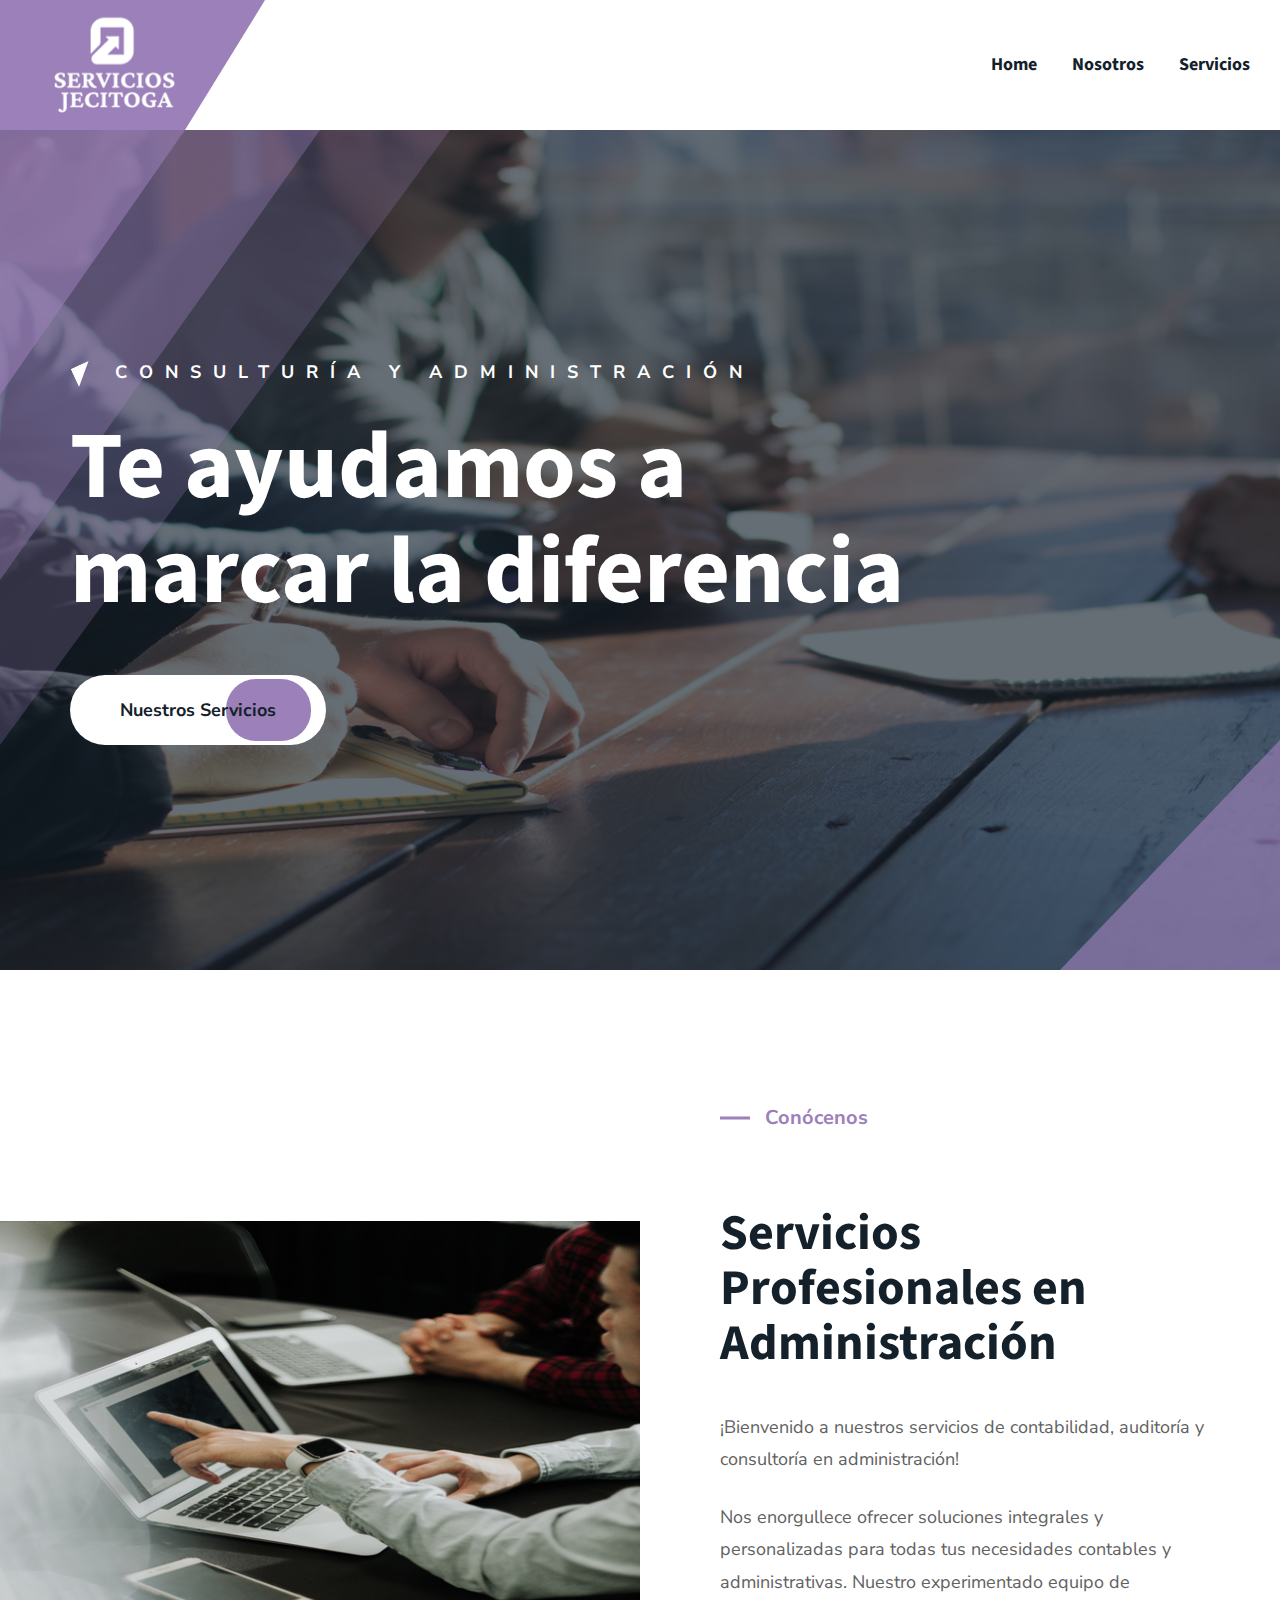
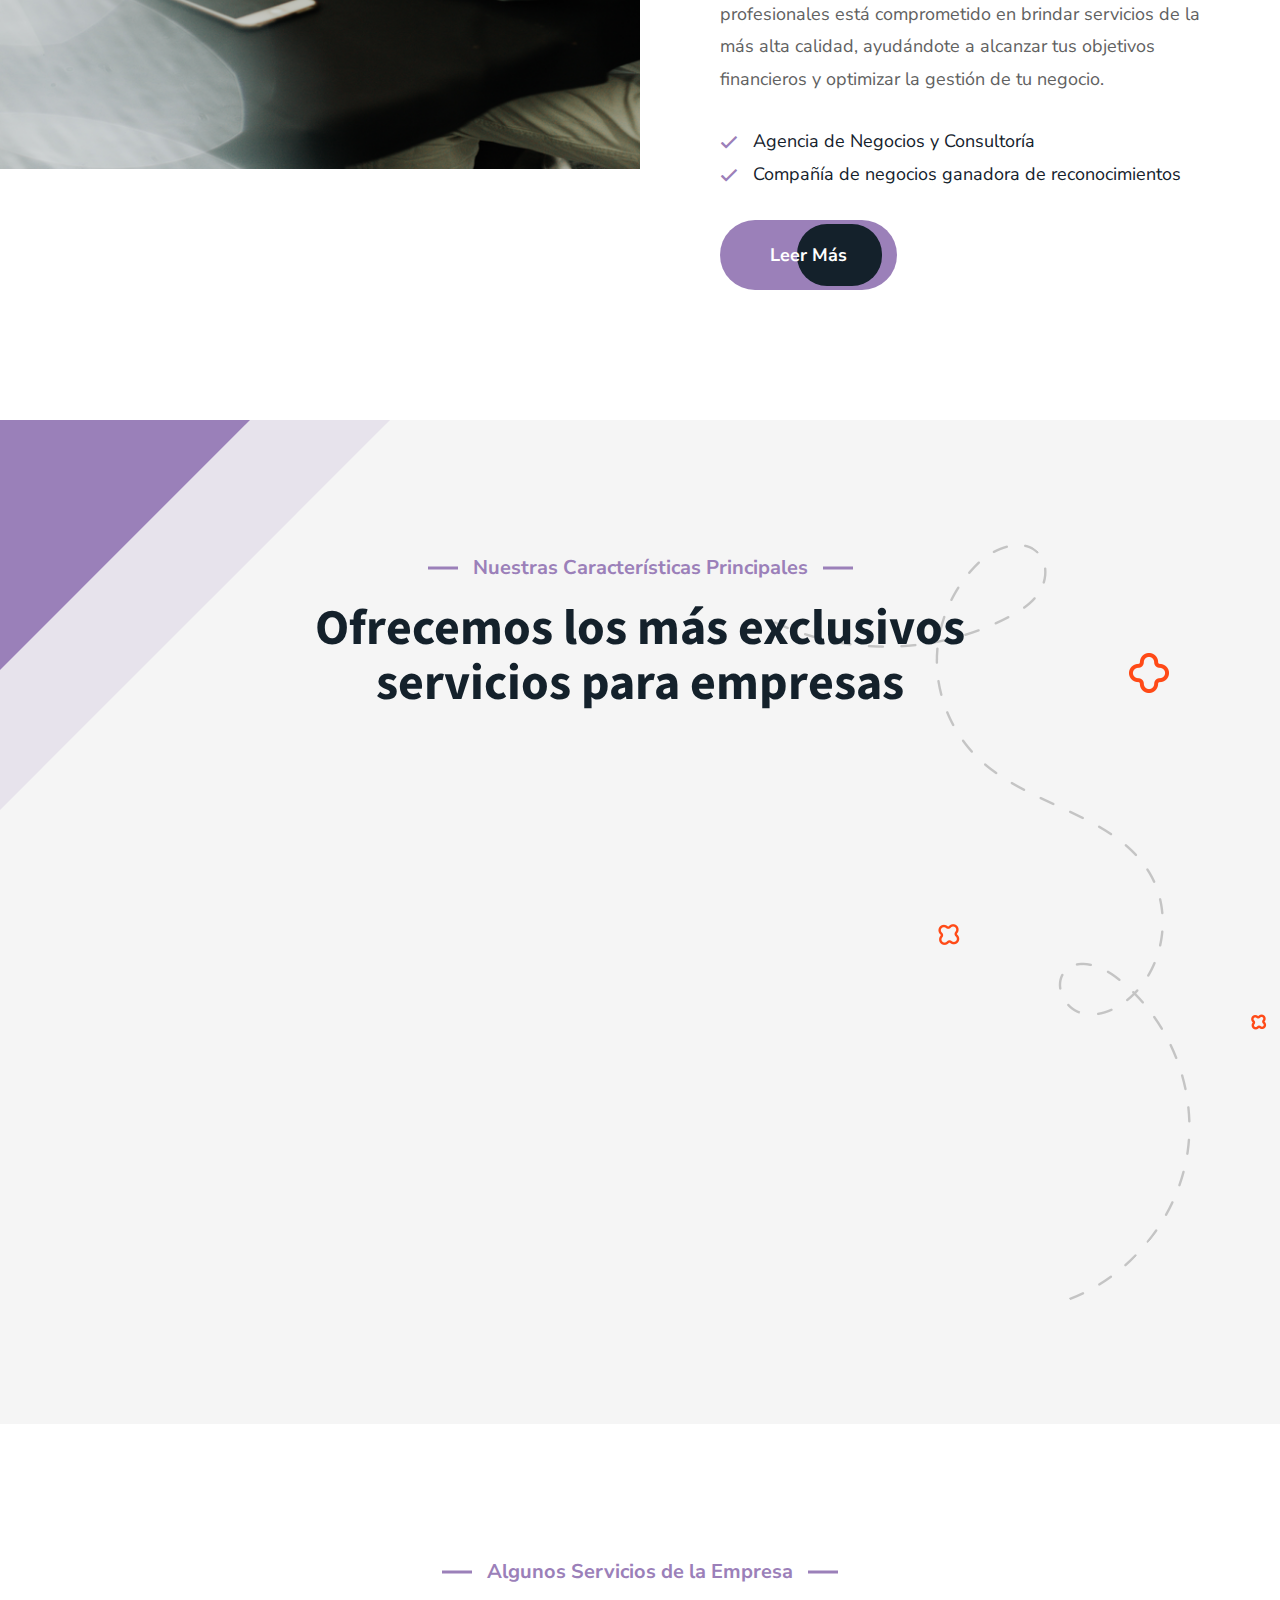
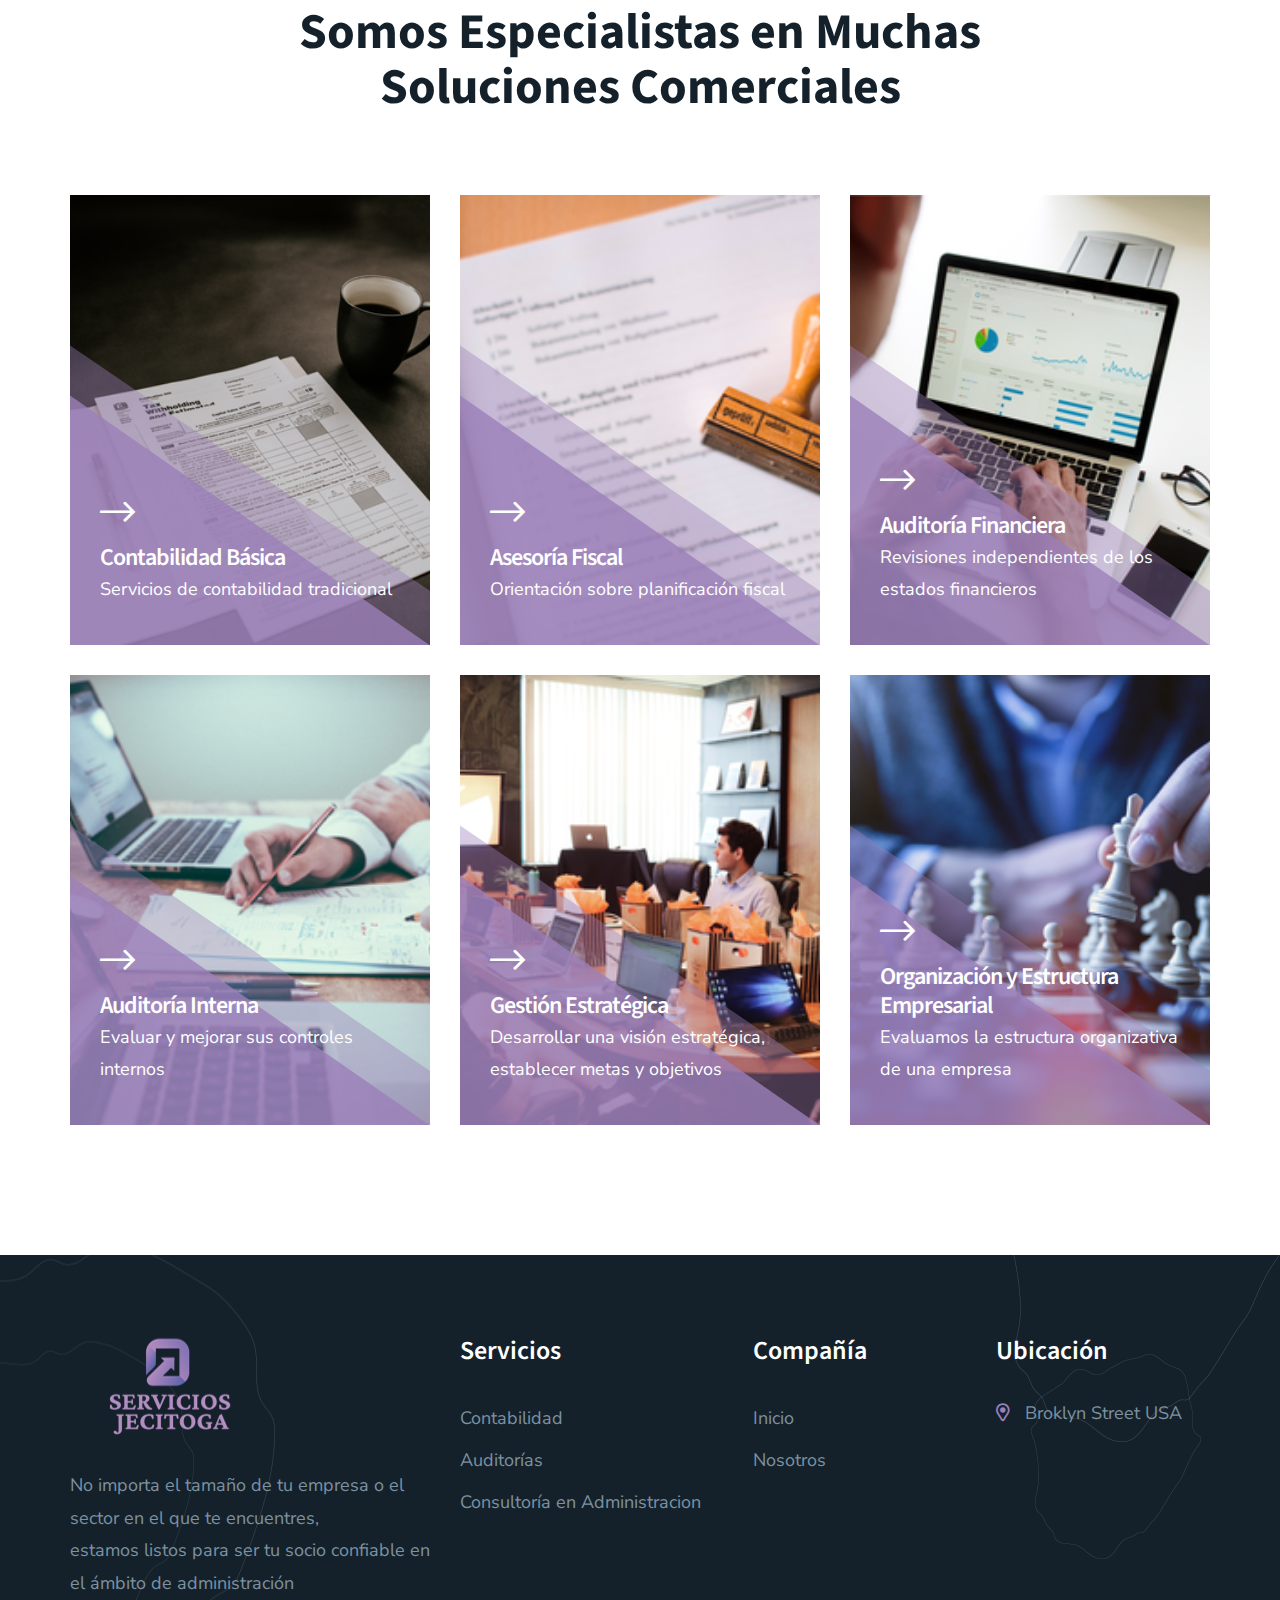
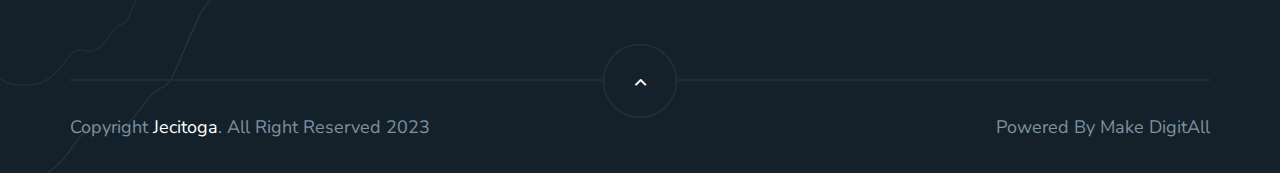
<file: index.html>
<!DOCTYPE html>
<html lang="es">

<head>
	<!--====== Required meta tags ======-->
	<meta charset="utf-8" />
	<meta http-equiv="x-ua-compatible" content="ie=edge" />
	<meta name="description" content="" />
	<meta name="viewport" content="width=device-width, initial-scale=1, shrink-to-fit=no" />
	<!--====== Title ======-->
	<title> Servicios Jecitoga - Inicio </title>
	<!--====== Favicon Icon ======-->
	<link rel="shortcut icon" href="assets/img/pin.png" type="img/png" />
	<!--====== Animate Css ======-->
	<link rel="stylesheet" href="assets/css/animate.min.css">
	<!--====== Bootstrap css ======-->
	<link rel="stylesheet" href="assets/css/bootstrap.min.css" />
	<!--====== Fontawesome css ======-->
	<link rel="stylesheet" href="assets/css/font-awesome.min.css" />
	<!--====== Flaticon css ======-->
	<link rel="stylesheet" href="assets/css/flaticon.css" />
	<!--====== Magnific Popup css ======-->
	<link rel="stylesheet" href="assets/css/magnific-popup.css" />
	<!--====== Slick  css ======-->
	<link rel="stylesheet" href="assets/css/slick.css" />
	<!--====== Jquery ui ======-->
	<link rel="stylesheet" href="assets/css/jquery-ui.min.css" />
	<!--====== Style css ======-->
	<link rel="stylesheet" href="assets/css/style.css" />
</head>

<body>
	<!--[if lte IE 9]>
		<p class="browserupgrade">You are using an <strong>outdated</strong> browser. Please <a href="https://browsehappy.com/">upgrade your browser</a> to improve your experience and security.</p>
	<![endif]-->

	<!--====== Preloader ======-->
	<div id="preloader">
		<div class="loader-cubes">
			<div class="loader-cube1 loader-cube"></div>
			<div class="loader-cube2 loader-cube"></div>
			<div class="loader-cube4 loader-cube"></div>
			<div class="loader-cube3 loader-cube"></div>
		</div>
	</div>

	<!--====== Header part start ======-->
	<header class="sticky-header">
		<!-- Header Menu  -->
		<div class="header-nav">
			<div class="container-fluid container-1600">
				<div class="nav-container">
					<!-- Site Logo -->
					<div class="site-logo">
						<a href="index.html"><img src="assets/img/logoClaro.png" alt="Logo"></a>
					</div>


					<!-- Main Menu -->
					<div class="nav-menu d-lg-flex align-items-center">

						<!-- Navbar Close Icon -->
						<div class="navbar-close">
							<div class="cross-wrap"><span></span><span></span></div>
						</div>

						<!-- Mneu Items -->
						<div class="menu-items">
							<ul>
								
								<li class="">
									<a href="index.html">Home</a>
									
								</li>
								<li class="">
										<li><a href="about.html">Nosotros</a></li>
										
								</li>
								<li class="">
									<a href="services.html">Servicios</a>
									
								</li>
								
							</ul>
						</div>
						<!-- Pushed Item -->
						<div class="nav-pushed-item"></div>
					</div>

					<!-- Navbar Extra  -->
					
				</div>
			</div>
		</div>
	</header>
	<!--====== Header part end ======-->

	<!--====== Banner part start ======-->
	<section class="banner-section">
		<div class="banner-slider" id="bannerSlider">
			<div class="single-banner" style="background-image: url(assets/img/index.png);">
				<div class="container">
					<div class="row">
						<div class="col-lg-10">
							<div class="banner-content">
								<span class="promo-text" data-animation="fadeInDown" data-delay="0.8s">
									Consulturía y Administración
								</span>
								<h1 data-animation="fadeInUp" data-delay="1s">
									Te ayudamos a  <br> marcar la diferencia <br>
								</h1>
								<ul class="btn-wrap">
									<li data-animation="fadeInRight" data-delay="1.4s">
										<a href="services.html" class="main-btn main-btn-2">Nuestros Servicios</a>
									</li>
								</ul>
							</div>
						</div>
					</div>
				</div>
				<div class="banner-shapes">
					<div class="one"></div>
					<div class="two"></div>
					<div class="three"></div>
					<div class="four"></div>
				</div>
			</div>
			<div class="single-banner" style="background-image: url(assets/img/index2.png);">
				<div class="container">
					<div class="row">
						<div class="col-lg-10">
							<div class="banner-content">
								<span class="promo-text" data-animation="fadeInDown" data-delay="0.8s">
									Contabilidad y Auditorías
								</span>
								<h1 data-animation="fadeInUp" data-delay="1s">
									Has crecer tu negocio <br> con nuestras <br>  grandes ideas
								</h1>
								<ul class="btn-wrap">
									
									<li data-animation="fadeInRight" data-delay="1.4s">
										<a href="#" class="main-btn main-btn-2">Nuestros Servicios</a>
									</li>
								</ul>
							</div>
						</div>
					</div>
				</div>

				<div class="banner-shapes">
					<div class="one"></div>
					<div class="two"></div>
					<div class="three"></div>
					<div class="four"></div>
				</div>
			</div>
			
		</div>
	</section>
	<!--====== Banner part end ======-->

	<!--====== About Section start ======-->
	<section class="about-section about-illustration-img section-gap">
		<div class="container">
			<div class="illustration-img">
				<img src="assets/img/index3.png" alt="Image">
			</div>
			<div class="row no-gutters justify-content-lg-end justify-content-center">
				<div class="col-lg-6 col-md-10">
					<div class="about-text">
						<div class="section-title left-border mb-40">
							<span class="title-tag">Conócenos </span>
							<h2 class="title"> <br>Servicios Profesionales en Administración</h2>
						</div>
						<p class="mb-25">
							¡Bienvenido a nuestros servicios de contabilidad, auditoría y consultoría en administración!
						</p>
						<p>
							Nos enorgullece ofrecer soluciones integrales y personalizadas para todas tus necesidades contables
							y administrativas. Nuestro experimentado equipo de profesionales está comprometido en brindar servicios
							 de la más alta calidad, ayudándote a alcanzar tus objetivos financieros y optimizar la gestión de tu negocio.
						</p>
						<ul class="about-list">
							<li> <i class="far fa-check"></i> Agencia de Negocios y Consultoría</li>
							<li> <i class="far fa-check"></i> Compañía de negocios ganadora de reconocimientos </li>
						</ul>
						<a href="about.html" class="main-btn">Leer Más</a>
					</div>
				</div>
			</div>
		</div>
	</section>
	<!--====== About Section end ======-->

	<!--====== Service Part Start ======-->
	<section class="service-section shape-style-one section-gap grey-bg">
		<div class="container">
			<!-- Section Title -->
			<div class="section-title text-center both-border mb-30">
				<span class="title-tag">Nuestras Características Principales</span>
				<h2 class="title">Ofrecemos los más exclusivos <br> servicios para empresas</h2>
			</div>
			<!-- Services Boxes -->
			<div class="row service-boxes justify-content-center">
				<div class="col-lg-4 col-md-6 col-sm-8 col-10 col-tiny-12 wow fadeInLeft" data-wow-duration="1500ms"
					data-wow-delay="400ms">
					<div class="service-box text-center">
						<div class="icon">
							<img src="assets/img/icons/01.png" alt="Icon">
						</div>
						<h3><a href="services.html">Contabilidad</a></h3>
						<p>
							Nuestros servicios de contabilidad están diseñados para proporcionarte una visión 
							clara y precisa de la situación financiera de tu empresa.
						</p>
						<a href="services.html" class="service-link">
							<i class="fal fa-long-arrow-right"></i>
						</a>
					</div>
				</div>
				<div class="col-lg-4 col-md-6 col-sm-8 col-10 col-tiny-12 wow fadeInUp" data-wow-duration="1500ms"
					data-wow-delay="600ms">
					<div class="service-box text-center">
						<div class="icon">
							<img src="assets/img/icons/02.png" alt="Icon">
						</div>
						<h3><a href="services.html">Auditoría</a></h3>
						<p>
							La auditoría es una herramienta fundamental para garantizar la transparencia y 
							la confiabilidad en tus registros financieros. <br>
							 <br> 
						</p>
						<a href="services.html" class="service-link">
							<i class="fal fa-long-arrow-right"></i>
						</a>
					</div>
				</div>
				<div class="col-lg-4 col-md-6 col-sm-8 col-10 col-tiny-12 wow fadeInRight" data-wow-duration="1500ms"
					data-wow-delay="800ms">
					<div class="service-box text-center">
						<div class="icon">
							<img src="assets/img/icons/03.png" alt="Icon">
						</div>
						<h3><a href="services.html">Consultoría en Administración</a></h3>
						<p>
							Servicios diseñados para ayudarte a 
							optimizar la eficiencia operativa y el rendimiento de tu empresa.
						</p>
						<a href="services.html" class="service-link">
							<i class="fal fa-long-arrow-right"></i>
						</a>
					</div>
				</div>
			</div>
		</div>
		<div class="dots-line">
			<img src="assets/img/lines/07.png" alt="Image">
		</div>
	</section>
	<!--====== Service Part End ======-->

	<!--====== Feature Part start ======-->
	 <section class="feature-section section-gap">
		<div class="container">
			<div class="section-title text-center both-border mb-50">
				<span class="title-tag"> Algunos Servicios de la Empresa </span>
				<h2 class="title">Somos Especialistas en Muchas  <br> Soluciones Comerciales</h2>
			</div>
			<div class="feature-boxes row justify-content-center">
				<div class="col-lg-4 col-md-6 col-10 col-tiny-12">
					<div class="feature-box">
						<div class="feature-bg bg-img-c" style="background-image: url(assets/img/services1.png);">
						</div>
						<div class="feature-desc">
							<a href="services.html" class="feature-link"><i class="fal fa-long-arrow-right"></i></a>
							<h4>Contabilidad Básica</h4>
							<p>Servicios de contabilidad tradicional</p>
						</div>
					</div>
				</div>
				<div class="col-lg-4 col-md-6 col-10 col-tiny-12">
					<div class="feature-box">
						<div class="feature-bg bg-img-c" style="background-image: url(assets/img/services2.png);">
						</div>
						<div class="feature-desc">
							<a href="services.html" class="feature-link"><i class="fal fa-long-arrow-right"></i></a>
							<h4>Asesoría Fiscal</h4>
							<p>Orientación sobre planificación fiscal</p>
						</div>
					</div>
				</div>
				<div class="col-lg-4 col-md-6 col-10 col-tiny-12">
					<div class="feature-box">
						<div class="feature-bg bg-img-c" style="background-image: url(assets/img/services3.png);">
						</div>
						<div class="feature-desc">
							<a href="services.html" class="feature-link"><i class="fal fa-long-arrow-right"></i></a>
							<h4>Auditoría Financiera</h4>
							<p>Revisiones independientes de los estados financieros</p>
						</div>
					</div>
				</div>
				<div class="col-lg-4 col-md-6 col-10 col-tiny-12">
					<div class="feature-box">
						<div class="feature-bg bg-img-c" style="background-image: url(assets/img/services4.png);">
						</div>
						<div class="feature-desc">
							<a href="services.html" class="feature-link"><i class="fal fa-long-arrow-right"></i></a>
							<h4>Auditoría Interna</h4>
							<p>Evaluar y mejorar sus controles internos</p>
						</div>
					</div>
				</div>
				<div class="col-lg-4 col-md-6 col-10 col-tiny-12">
					<div class="feature-box">
						<div class="feature-bg bg-img-c" style="background-image: url(assets/img/services5.png);">
						</div>
						<div class="feature-desc">
							<a href="services.html" class="feature-link"><i class="fal fa-long-arrow-right"></i></a>
							<h4>Gestión Estratégica</h4>
							<p>Desarrollar una visión estratégica, establecer metas y objetivos</p>
						</div>
					</div>
				</div>
				<div class="col-lg-4 col-md-6 col-10 col-tiny-12">
					<div class="feature-box">
						<div class="feature-bg bg-img-c" style="background-image: url(assets/img/services6.png);">
						</div>
						<div class="feature-desc">
							<a href="services.html" class="feature-link"><i class="fal fa-long-arrow-right"></i></a>
							<h4>Organización y Estructura Empresarial</h4>
							<p>Evaluamos la estructura organizativa de una empresa</p>
						</div>
					</div>
				</div>
			</div>
		</div>
	</section> 
	<!--====== Feature Part end ======-->

	<!--====== Footer Part Start ======-->
	<footer>
		<div class="container">
			<div class="footer-widget">
				<div class="row">
					<div class="col-lg-4 col-sm-5 order-1">
						<div class="widget site-info-widget">
							<div class="footer-logo">
								<img src="assets/img/logojecitoga.png" alt="Finsa">
							</div>
							<p>No importa el tamaño de tu empresa o el sector en el que te encuentres, <br>
								estamos listos para ser tu socio confiable en el ámbito de administración</p>							
						</div>
					</div>
					<div class="col-lg-3 col-sm-6 order-3">
						<div class="widget nav-widget">
							<h4 class="widget-title">Servicios</h4>
							<ul>
								<li><a href="services.html">Contabilidad</a></li>
								<li><a href="services.html">Auditorías</a></li>
								<li><a href="services.html">Consultoría en Administracion</a></li>
							</ul>
						</div>
					</div>
					<div class="col-lg-5 order-lg-4 order-5">
						<div class="row">
							<div class="col-lg-6 col-sm-6">
								<div class="widget nav-widget">
									<h4 class="widget-title">Compañía</h4>
									<ul>
										<li><a href="index.html">Inicio</a></li>
										<li><a href="about.html">Nosotros</a></li>
									</ul>
								</div>
							</div>
							<div class="col-lg-6 col-sm-6">
								<div class="widget contact-widget">
									<h4 class="widget-title">Ubicación</h4>
								
									<ul class="contact-infos">
																			
										<li> <i class="far fa-map-marker-alt"></i> Broklyn Street USA</li>
									</ul>
								</div>
							</div>
						</div>
					</div>
				</div>
			</div>
			<div class="footer-copyright">
				<p class="copyright-text">
					<span>Copyright <a href="#">Jecitoga</a>. All Right Reserved 2023</span>
					<span>Powered By Make DigitAll</span>
				</p>

				<a href="#" class="back-to-top"><i class="far fa-angle-up"></i></a>
			</div>
		</div>

		<!-- Lines -->
		<img src="assets/img/lines/01.png" alt="line-shape" class="line-one">
		<img src="assets/img/lines/02.png" alt="line-shape" class="line-two">
	</footer>
	<!--====== Footer Part end ======-->

	<!--====== jquery js ======-->
	<script src="assets/js/vendor/modernizr-3.6.0.min.js"></script>
	<script src="assets/js/vendor/jquery-3.6.0.min.js"></script>
	<!--====== Bootstrap js ======-->
	<script src="assets/js/bootstrap.min.js"></script>
	<script src="assets/js/popper.min.js"></script>
	<!--====== Slick js ======-->
	<script src="assets/js/slick.min.js"></script>
	<!--====== Isotope js ======-->
	<script src="assets/js/isotope.pkgd.min.js"></script>
	<!--====== Magnific Popup js ======-->
	<script src="assets/js/jquery.magnific-popup.min.js"></script>
	<!--====== inview js ======-->
	<script src="assets/js/jquery.inview.min.js"></script>
	<!--====== counterup js ======-->
	<script src="assets/js/jquery.countTo.js"></script>
	<!--====== easy PieChart js ======-->
	<script src="assets/js/jquery.easypiechart.min.js"></script>
	<!--====== Jquery Ui ======-->
	<script src="assets/js/jquery-ui.min.js"></script>
	<!--====== Wow JS ======-->
	<script src="assets/js/wow.min.js"></script>
	<!--====== Main js ======-->
	<script src="assets/js/main.js"></script>
</body>

</html>
</file>
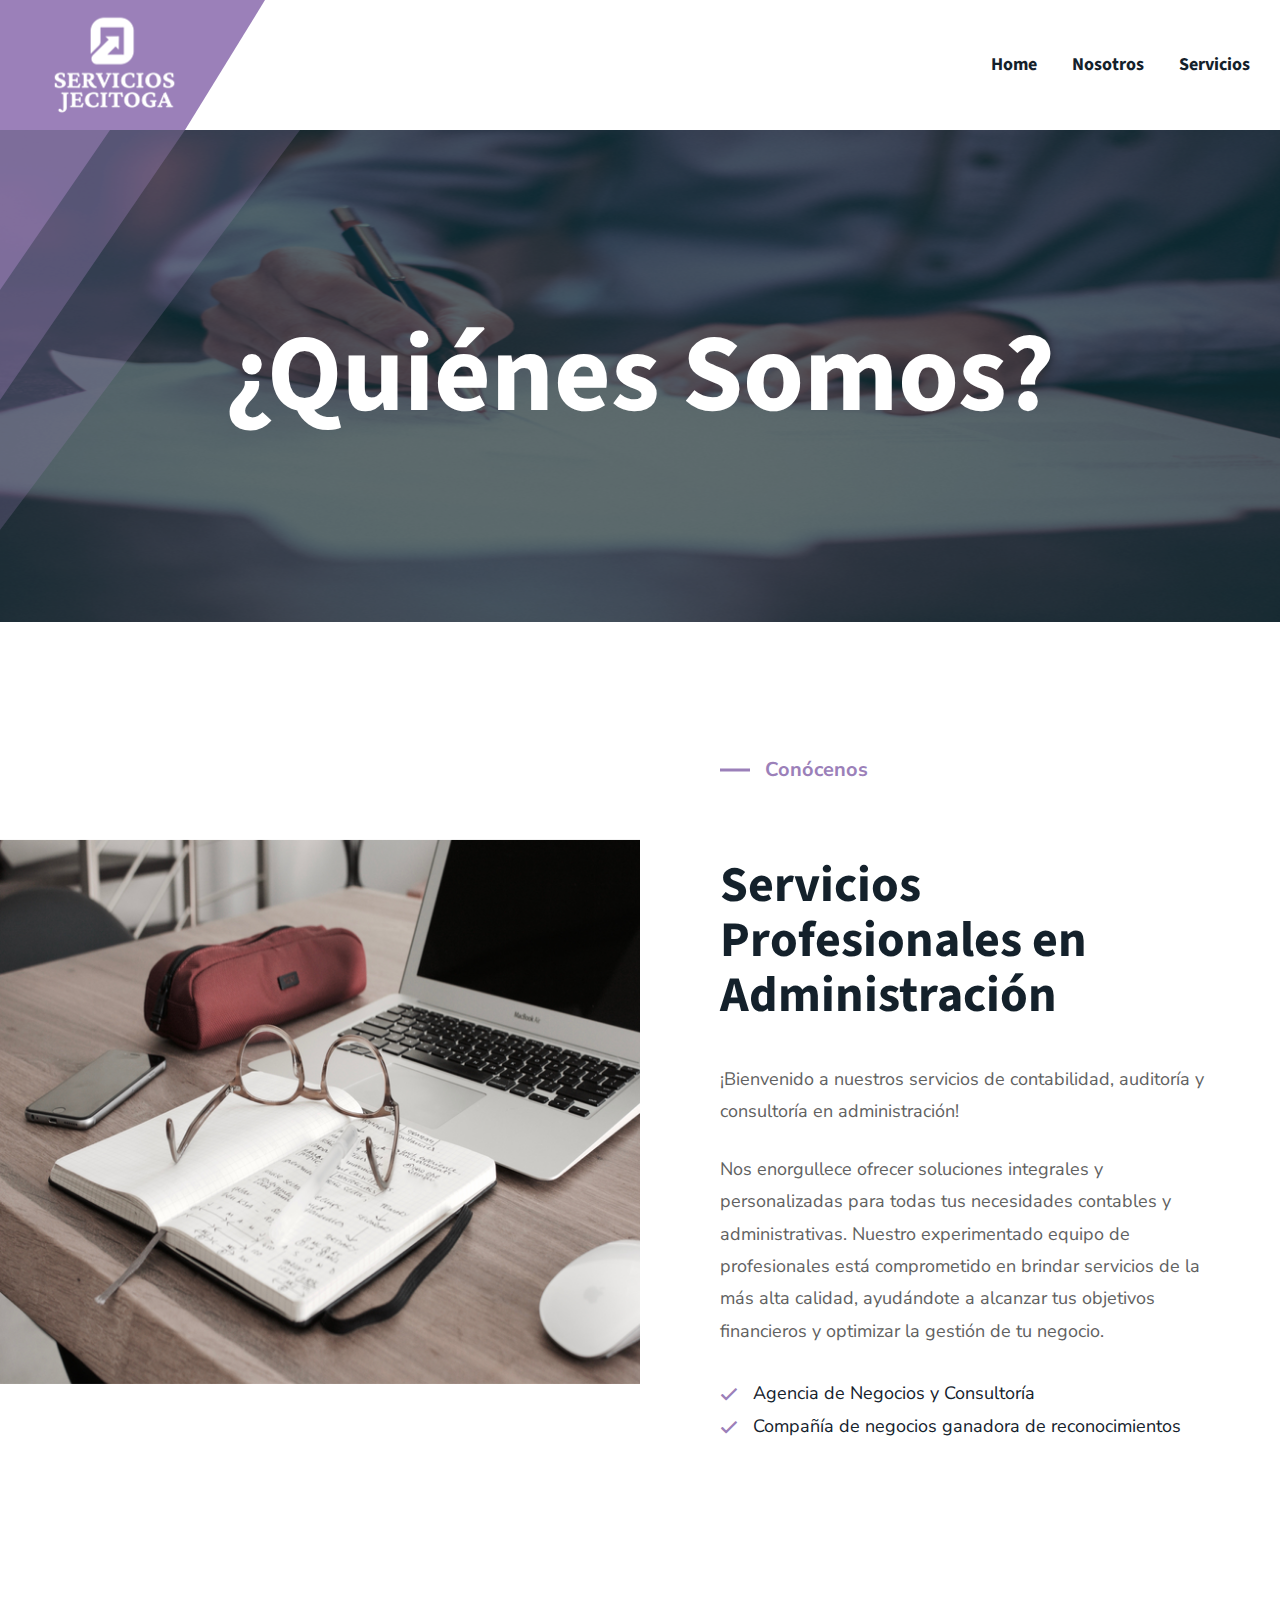
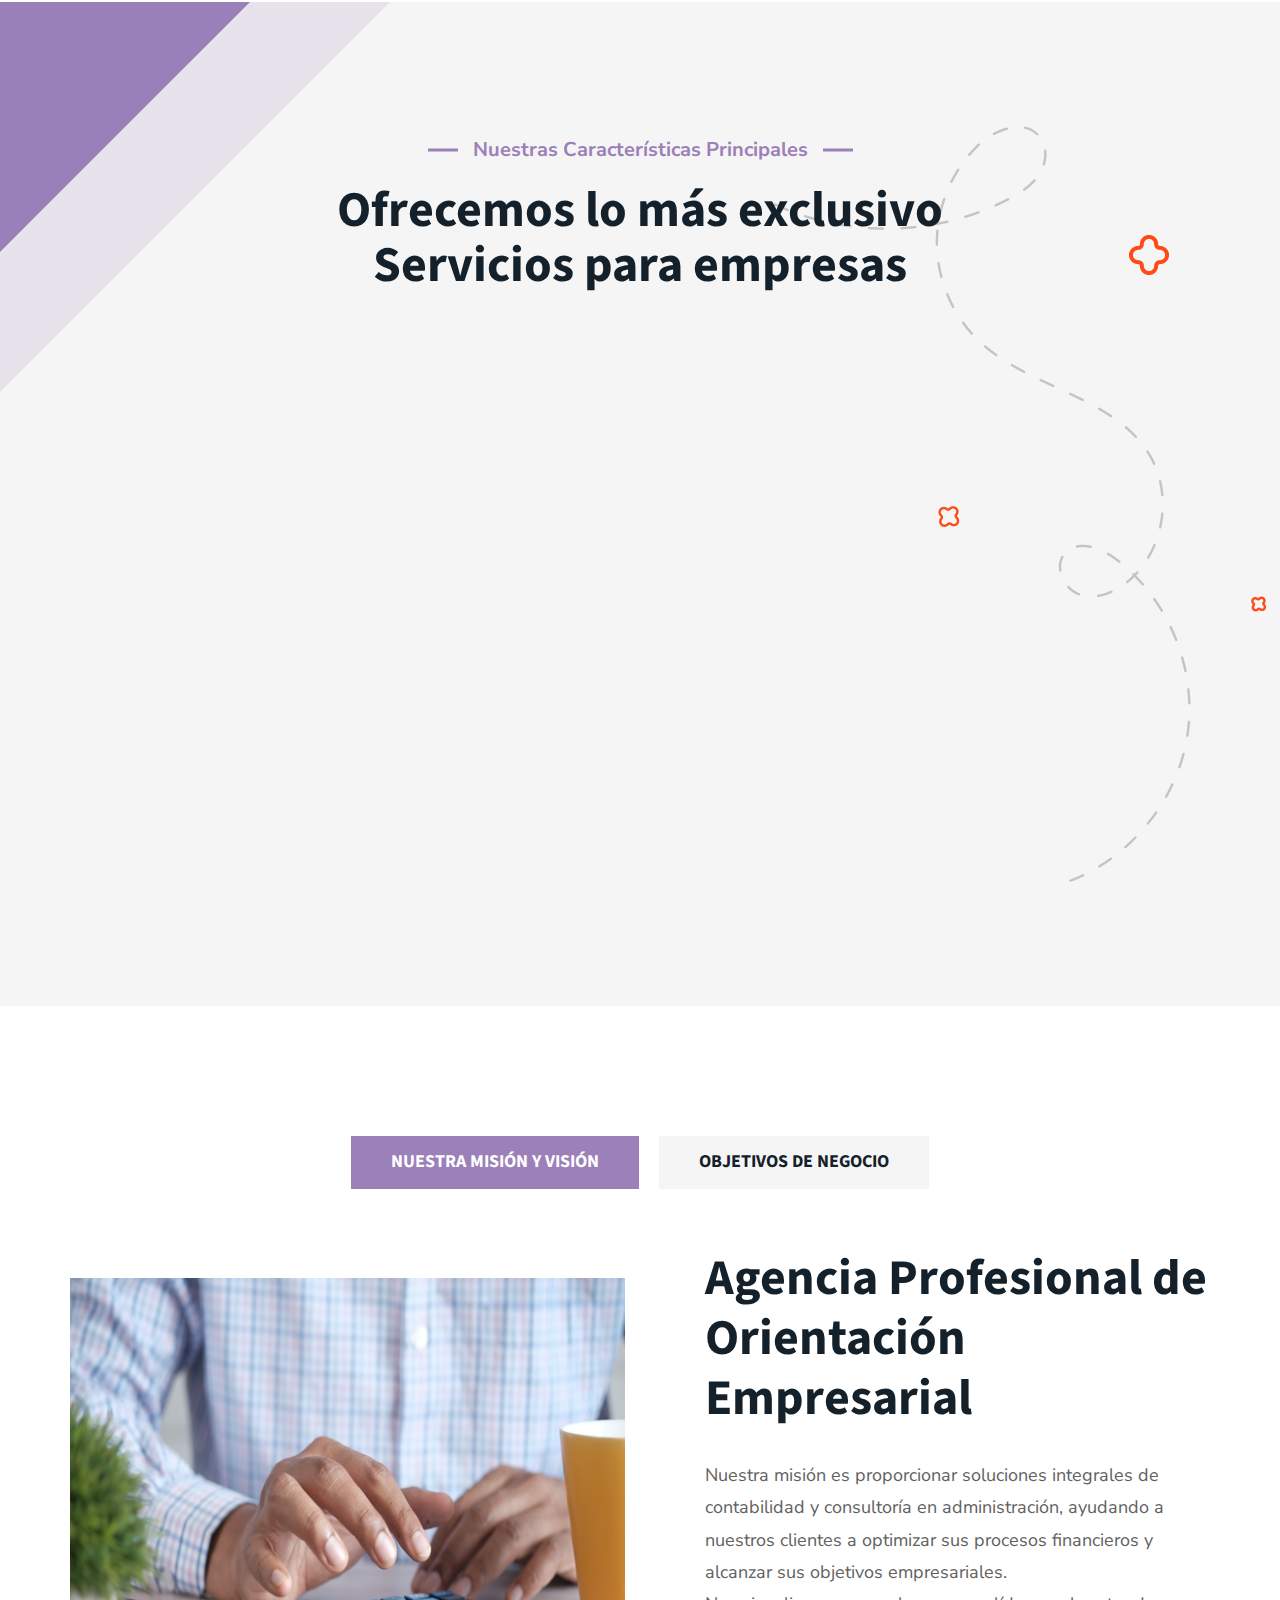
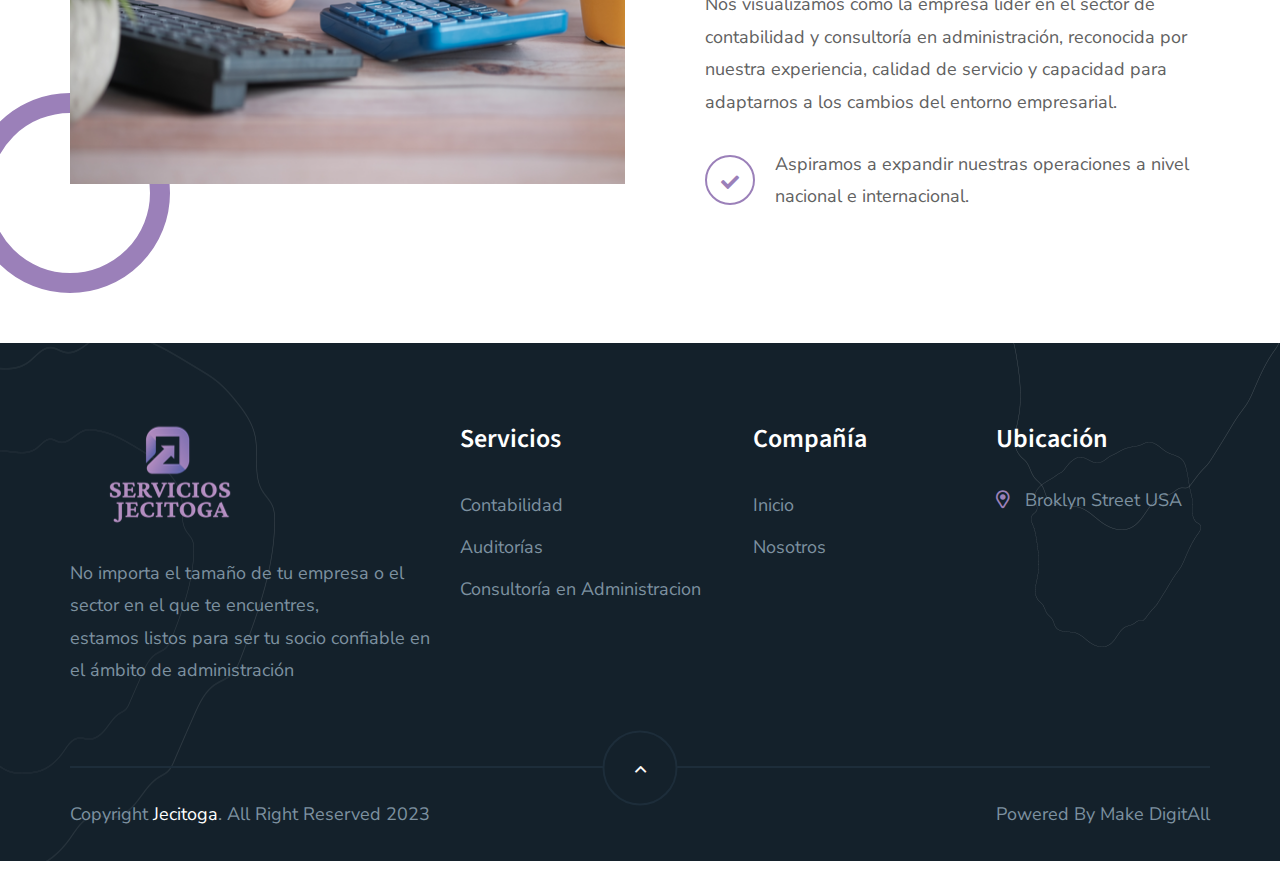
<file: about.html>
<!DOCTYPE html>
<html lang="es">

<head>
    <!--====== Required meta tags ======-->
    <meta charset="utf-8" />
    <meta http-equiv="x-ua-compatible" content="ie=edge" />
    <meta name="description" content="" />
    <meta name="viewport" content="width=device-width, initial-scale=1, shrink-to-fit=no" />
    <!--====== Title ======-->
    <title> Servicios Jecitoga - Nosotros </title>
    <!--====== Favicon Icon ======-->
    <link rel="shortcut icon" href="assets/img/pin.png" type="img/png" />
    <!--====== Animate Css ======-->
    <link rel="stylesheet" href="assets/css/animate.min.css">
    <!--====== Bootstrap css ======-->
    <link rel="stylesheet" href="assets/css/bootstrap.min.css" />
    <!--====== Fontawesome css ======-->
    <link rel="stylesheet" href="assets/css/font-awesome.min.css" />
    <!--====== Flaticon css ======-->
    <link rel="stylesheet" href="assets/css/flaticon.css" />
    <!--====== Magnific Popup css ======-->
    <link rel="stylesheet" href="assets/css/magnific-popup.css" />
    <!--====== Slick  css ======-->
    <link rel="stylesheet" href="assets/css/slick.css" />
    <!--====== Jquery ui ======-->
    <link rel="stylesheet" href="assets/css/jquery-ui.min.css" />
    <!--====== Style css ======-->
    <link rel="stylesheet" href="assets/css/style.css" />
</head>

<body>
    <!--[if lte IE 9]>
		<p class="browserupgrade">You are using an <strong>outdated</strong> browser. Please <a href="https://browsehappy.com/">upgrade your browser</a> to improve your experience and security.</p>
	<![endif]-->

    <!--====== Preloader ======-->
    <div id="preloader">
        <div class="loader-cubes">
            <div class="loader-cube1 loader-cube"></div>
            <div class="loader-cube2 loader-cube"></div>
            <div class="loader-cube4 loader-cube"></div>
            <div class="loader-cube3 loader-cube"></div>
        </div>
    </div>

    <!--====== Header part start ======-->
    <header class="sticky-header">
		<!-- Header Menu  -->
		<div class="header-nav">
			<div class="container-fluid container-1600">
				<div class="nav-container">
					<!-- Site Logo -->
					<div class="site-logo">
						<a href="index.html"><img src="assets/img/logoClaro.png" alt="Logo"></a>
					</div>

					<!-- Main Menu -->
					<div class="nav-menu d-lg-flex align-items-center">

						<!-- Navbar Close Icon -->
						<div class="navbar-close">
							<div class="cross-wrap"><span></span><span></span></div>
						</div>

						<!-- Mneu Items -->
						<div class="menu-items">
							<ul>
								
								<li class="">
									<a href="index.html">Home</a>
									
								</li>
								<li class="">
										<li><a href="about.html">Nosotros</a></li>
										
								</li>
								<li class="">
									<a href="services.html">Servicios</a>
									
								</li>
								
							</ul>
						</div>
						<!-- Pushed Item -->
						<div class="nav-pushed-item"></div>
					</div>

					<!-- Navbar Extra  -->
					
				</div>
			</div>
		</div>
	</header>
    <!--====== Header part end ======-->

    <!--====== Breadcrumb part Start ======-->
    <section class="breadcrumb-section bg-img-c" style="background-image: url(assets/img/about1.png);">
        <div class="container">
            <div class="breadcrumb-text">
                <h1 class="page-title">¿Quiénes Somos? </h1>
                
            </div>
        </div>
        <div class="breadcrumb-shapes">
            <div class="one"></div>
            <div class="two"></div>
            <div class="three"></div>
        </div>
    </section>
    <!--====== Breadcrumb part End ======-->

    <!--====== About Section start ======-->
    <section class="about-section about-illustration-img section-gap">
		<div class="container">
			<div class="illustration-img">
				<img src="assets/img/about2.png" alt="Image">
			</div>
			<div class="row no-gutters justify-content-lg-end justify-content-center">
				<div class="col-lg-6 col-md-10">
					<div class="about-text">
						<div class="section-title left-border mb-40">
							<span class="title-tag">Conócenos </span>
							<h2 class="title"> <br>Servicios Profesionales en Administración</h2>
						</div>
						<p class="mb-25">
							¡Bienvenido a nuestros servicios de contabilidad, auditoría y consultoría en administración!
						</p>
						<p>
							Nos enorgullece ofrecer soluciones integrales y personalizadas para todas tus necesidades contables
							y administrativas. Nuestro experimentado equipo de profesionales está comprometido en brindar servicios
							 de la más alta calidad, ayudándote a alcanzar tus objetivos financieros y optimizar la gestión de tu negocio.
						</p>
						<ul class="about-list">
							<li> <i class="far fa-check"></i> Agencia de Negocios y Consultoría</li>
							<li> <i class="far fa-check"></i> Compañía de negocios ganadora de reconocimientos </li>
						</ul>
						
					</div>
				</div>
			</div>
		</div>
	</section>
    <!--====== About Section end ======-->

    <!--====== Service Section Start ======-->
    <section class="service-section shape-style-one section-gap grey-bg">
		<div class="container">
			<!-- Section Title -->
			<div class="section-title text-center both-border mb-30">
				<span class="title-tag">Nuestras Características Principales</span>
				<h2 class="title">Ofrecemos lo más exclusivo <br> Servicios para empresas</h2>
			</div>
			<!-- Services Boxes -->
			<div class="row service-boxes justify-content-center">
				<div class="col-lg-4 col-md-6 col-sm-8 col-10 col-tiny-12 wow fadeInLeft" data-wow-duration="1500ms"
					data-wow-delay="400ms">
					<div class="service-box text-center">
						<div class="icon">
							<img src="assets/img/icons/01.png" alt="Icon">
						</div>
						<h3><a href="services.html">Contabilidad</a></h3>
						<p>
							Nuestros servicios de contabilidad están diseñados para proporcionarte una visión 
							clara y precisa de la situación financiera de tu empresa.
						</p>
						<a href="services.html" class="service-link">
							<i class="fal fa-long-arrow-right"></i>
						</a>
					</div>
				</div>
				<div class="col-lg-4 col-md-6 col-sm-8 col-10 col-tiny-12 wow fadeInUp" data-wow-duration="1500ms"
					data-wow-delay="600ms">
					<div class="service-box text-center">
						<div class="icon">
							<img src="assets/img/icons/02.png" alt="Icon">
						</div>
						<h3><a href="services.html">Auditoría</a></h3>
						<p>
							La auditoría es una herramienta fundamental para garantizar la transparencia y 
							la confiabilidad en tus registros financieros. <br>
							 <br> 
						</p>
						<a href="services.html" class="service-link">
							<i class="fal fa-long-arrow-right"></i>
						</a>
					</div>
				</div>
				<div class="col-lg-4 col-md-6 col-sm-8 col-10 col-tiny-12 wow fadeInRight" data-wow-duration="1500ms"
					data-wow-delay="800ms">
					<div class="service-box text-center">
						<div class="icon">
							<img src="assets/img/icons/03.png" alt="Icon">
						</div>
						<h3><a href="services.html">Consultoría en Administración</a></h3>
						<p>
							Servicios diseñados para ayudarte a 
							optimizar la eficiencia operativa y el rendimiento de tu empresa.
						</p>
						<a href="services.html" class="service-link">
							<i class="fal fa-long-arrow-right"></i>
						</a>
					</div>
				</div>
			</div>
		</div>
		<div class="dots-line">
			<img src="assets/img/lines/07.png" alt="Image">
		</div>
	</section>
    <!--====== Service Section End ======-->

    <!--====== Advanced Tabs Section Start ======-->
    <section class="advanced-tab section-gap">
        <div class="container">
            <!-- Tabs Buttons -->
            <div class="tab-buttons">
                <div class="nav nav-tabs" id="nav-tab" role="tablist">
                    <a class="active" id="nav-mission" data-toggle="tab" href="#tab-mission" role="tab">Nuestra Misión y Visión</a>
                    <a id="nav-business" data-toggle="tab" href="#tab-business" role="tab">Objetivos de negocio</a>
                </div>
                <div class="tab-content" id="nav-tabContent">
                    <div class="tab-pane fade show active" id="tab-mission" role="tabpanel">
                        <div class="tab-text-block left-image with-left-circle">
                            <div class="row align-items-center justify-content-center">
                                <div class="col-lg-6 col-md-10">
                                    <div class="block-image">
                                        <img src="assets/img/about3.png" alt="Image">
                                    </div>
                                </div>
                                <div class="col-lg-6 col-md-10">
                                    <div class="block-text">
                                        <h2 class="title">Agencia Profesional de Orientación Empresarial</h2>
                                        <p>
                                            Nuestra misión es proporcionar soluciones integrales de contabilidad y consultoría en 
                                            administración, ayudando a nuestros clientes a optimizar sus procesos financieros y 
                                            alcanzar sus objetivos empresariales. <br>
                                            Nos visualizamos como la empresa líder en el sector de contabilidad y consultoría en 
                                            administración, reconocida por nuestra experiencia, calidad de servicio y capacidad para 
                                            adaptarnos a los cambios del entorno empresarial.
                                        </p>
                                        <ul>
                                            
                                            <li>
                                                <i class="fas fa-check"></i>
                                                Aspiramos a expandir nuestras operaciones a nivel nacional e internacional.
                                            </li>
                                        </ul>
                                    </div>
                                </div>
                            </div>
                        </div>
                    </div>
                    <div class="tab-pane fade" id="tab-business" role="tabpanel">
                        <div class="tab-text-block left-image with-left-circle">
                            <div class="row align-items-center justify-content-center">
                                <div class="col-lg-6 col-md-10">
                                    <div class="block-image">
                                        <img src="assets/img/about4.png" alt="Image">
                                    </div>
                                </div>
                                <div class="col-lg-6 col-md-10">
                                    <div class="block-text">
                                        <h2 class="title">NUESTRO OBJETIVO EMPRESARIAL</h2>
                                        <ul>
                                            <li>
                                                <i class="fas fa-check"></i>
                                                Brindar asesoramiento experto en contabilidad y consultoría en administración 
                                                para ayudar a nuestros clientes.
                                            </li>
                                            <li>
                                                <i class="fas fa-check"></i>
                                                Proporcionar soluciones personalizadas y adaptadas a las necesidades específicas de cada cliente.
                                            </li>
                                            <li>
                                                <i class="fas fa-check"></i>
                                                Mantenernos actualizados con los últimos cambios y regulaciones en el ámbito contable y de administración.
                                            </li>
                                        </ul>
                                    </div>
                                </div>
                            </div>
                        </div>
                    </div>
                        
                    </div>
                </div>
            </div>
        </div>
    </section>
    <!--====== Advanced Tabs Section End ======-->

    <!--====== Footer Part Start ======-->
    <footer>
		<div class="container">
			<div class="footer-widget">
				<div class="row">
					<div class="col-lg-4 col-sm-5 order-1">
						<div class="widget site-info-widget">
							<div class="footer-logo">
								<img src="assets/img/logojecitoga.png" alt="Finsa">
							</div>
							<p>No importa el tamaño de tu empresa o el sector en el que te encuentres, <br>
								estamos listos para ser tu socio confiable en el ámbito de administración</p>							
						</div>
					</div>
					<div class="col-lg-3 col-sm-6 order-3">
						<div class="widget nav-widget">
							<h4 class="widget-title">Servicios</h4>
							<ul>
								<li><a href="services.html">Contabilidad</a></li>
								<li><a href="services.html">Auditorías</a></li>
								<li><a href="services.html">Consultoría en Administracion</a></li>
							</ul>
						</div>
					</div>
					<div class="col-lg-5 order-lg-4 order-5">
						<div class="row">
							<div class="col-lg-6 col-sm-6">
								<div class="widget nav-widget">
									<h4 class="widget-title">Compañía</h4>
									<ul>
										<li><a href="index.html">Inicio</a></li>
										<li><a href="about.html">Nosotros</a></li>
									</ul>
								</div>
							</div>
							<div class="col-lg-6 col-sm-6">
								<div class="widget contact-widget">
									<h4 class="widget-title">Ubicación</h4>
									
									<ul class="contact-infos">
																			
										<li> <i class="far fa-map-marker-alt"></i> Broklyn Street USA</li>
									</ul>
								</div>
							</div>
						</div>
					</div>
				</div>
			</div>
			<div class="footer-copyright">
				<p class="copyright-text">
					<span>Copyright <a href="#">Jecitoga</a>. All Right Reserved 2023</span>
					<span>Powered By Make DigitAll</span>
				</p>

				<a href="#" class="back-to-top"><i class="far fa-angle-up"></i></a>
			</div>
		</div>

		<!-- Lines -->
		<img src="assets/img/lines/01.png" alt="line-shape" class="line-one">
		<img src="assets/img/lines/02.png" alt="line-shape" class="line-two">
	</footer>
    <!--====== Footer Part end ======-->

    <!--====== jquery js ======-->
    <script src="assets/js/vendor/modernizr-3.6.0.min.js"></script>
    <script src="assets/js/vendor/jquery-3.6.0.min.js"></script>
    <!--====== Bootstrap js ======-->
    <script src="assets/js/bootstrap.min.js"></script>
    <script src="assets/js/popper.min.js"></script>
    <!--====== Slick js ======-->
    <script src="assets/js/slick.min.js"></script>
    <!--====== Isotope js ======-->
    <script src="assets/js/isotope.pkgd.min.js"></script>
    <!--====== Magnific Popup js ======-->
    <script src="assets/js/jquery.magnific-popup.min.js"></script>
    <!--====== inview js ======-->
    <script src="assets/js/jquery.inview.min.js"></script>
    <!--====== counterup js ======-->
    <script src="assets/js/jquery.countTo.js"></script>
    <!--====== easy PieChart js ======-->
    <script src="assets/js/jquery.easypiechart.min.js"></script>
    <!--====== Jquery Ui ======-->
    <script src="assets/js/jquery-ui.min.js"></script>
    <!--====== Wow JS ======-->
    <script src="assets/js/wow.min.js"></script>
    <!--====== Main js ======-->
    <script src="assets/js/main.js"></script>
</body>

</html>
</file>
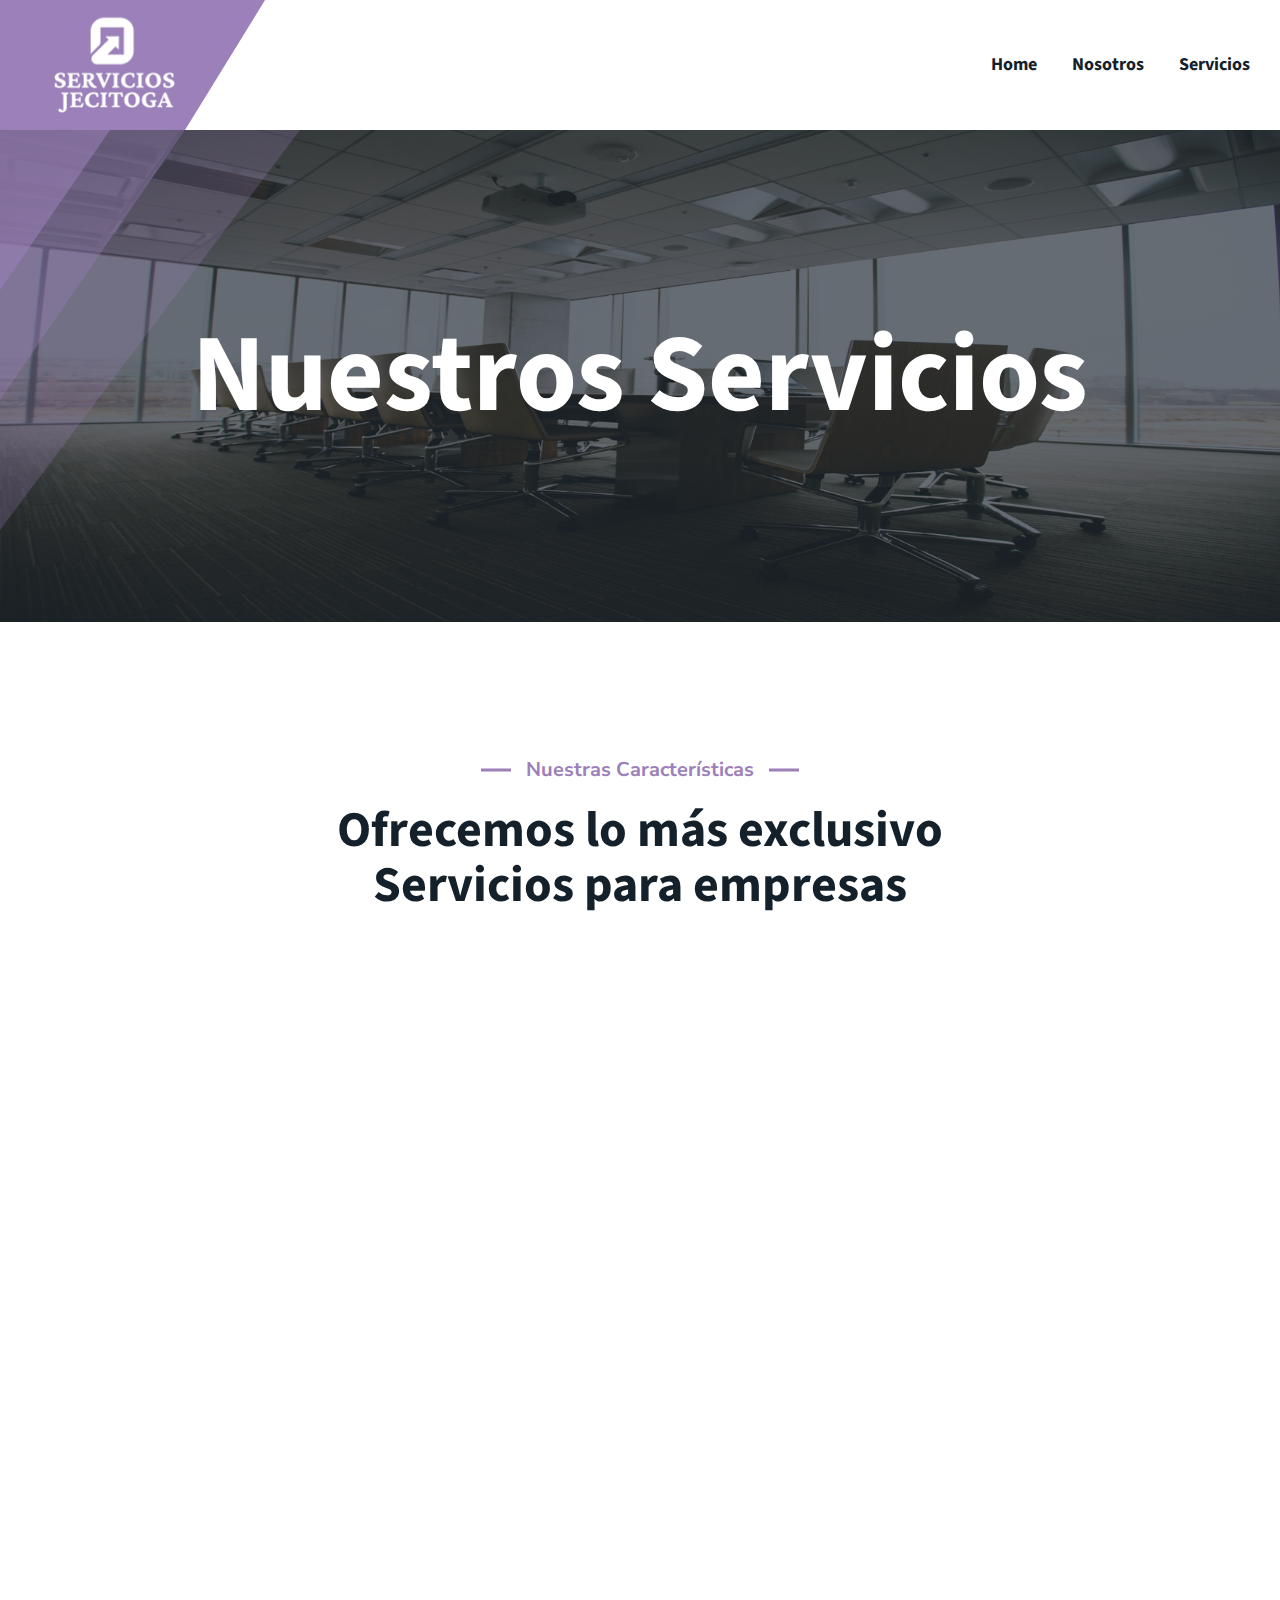
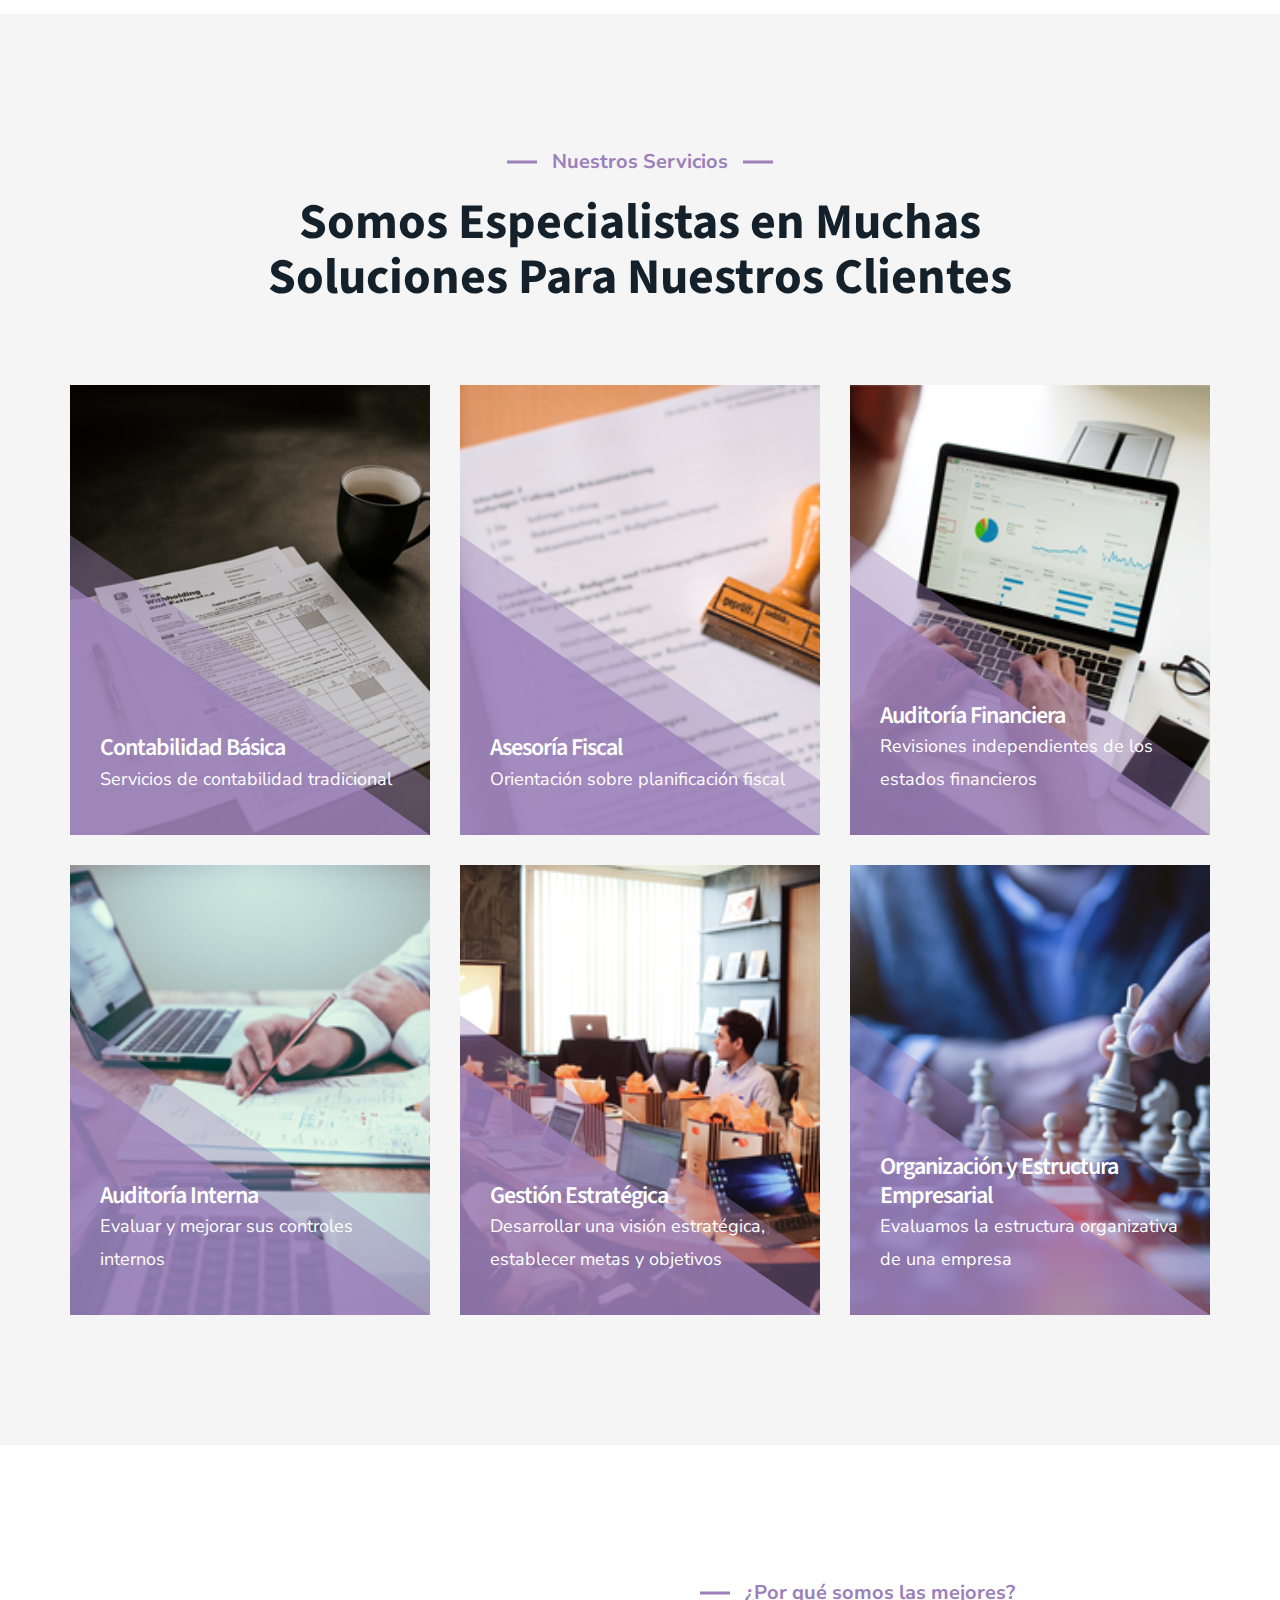
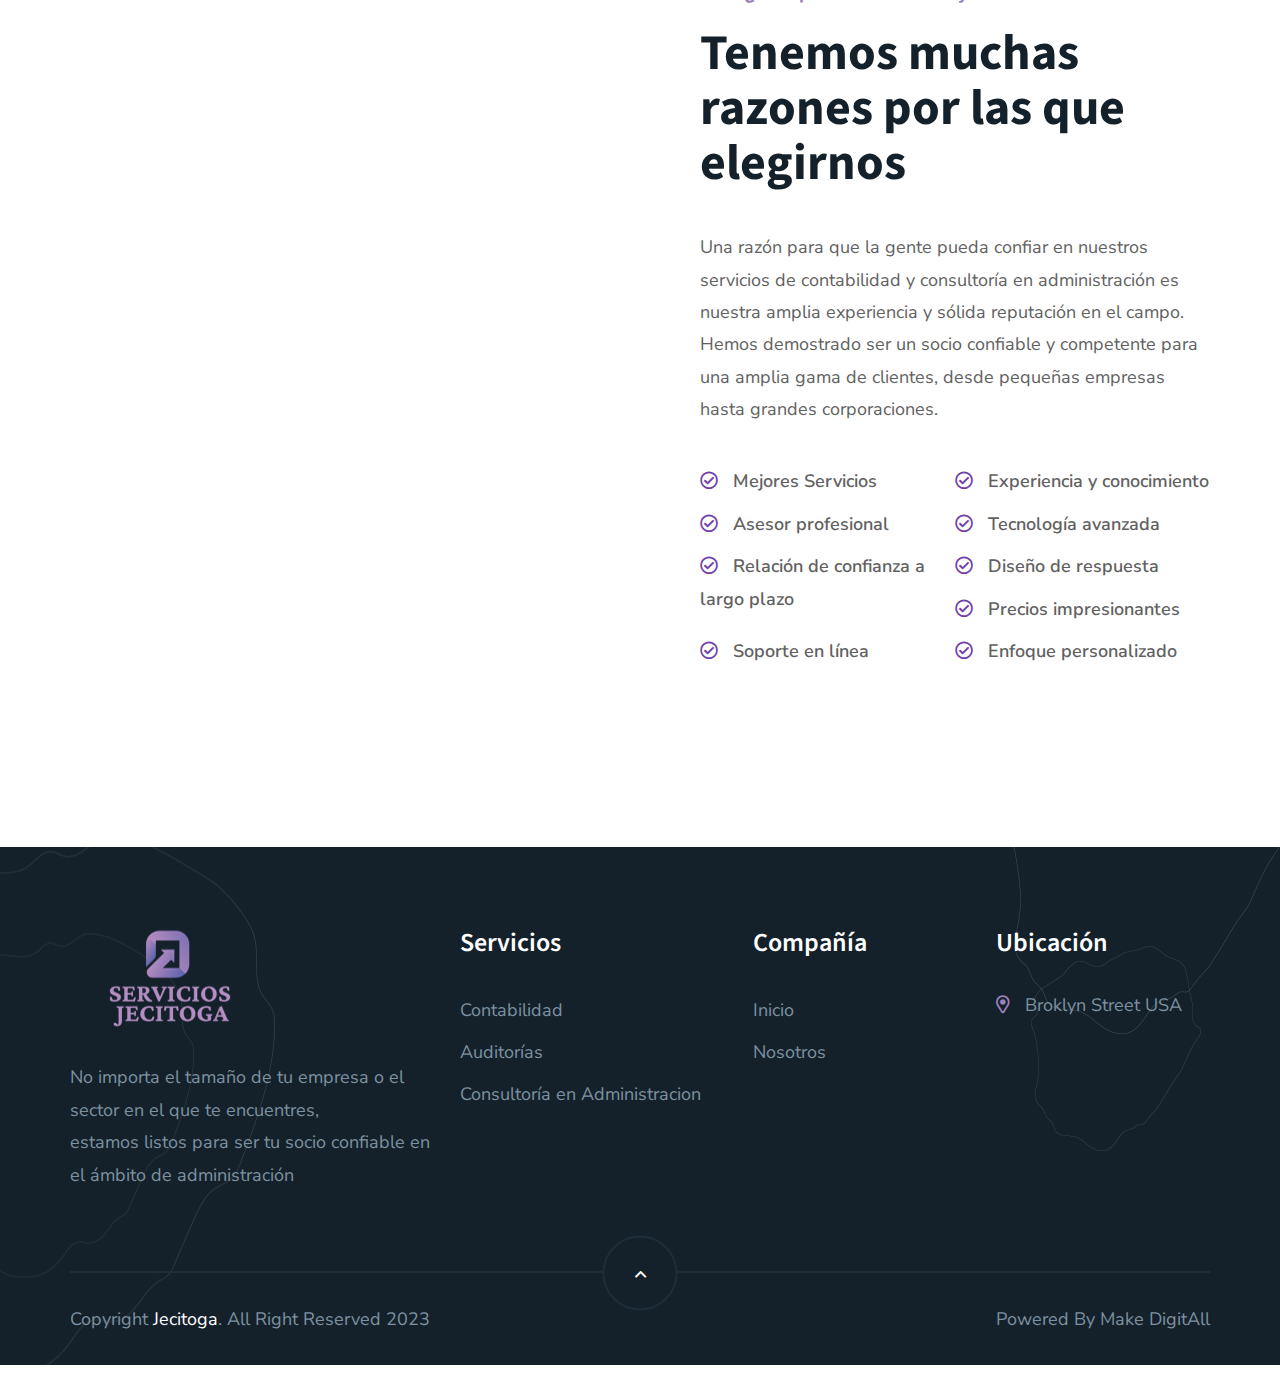
<file: services.html>
<!DOCTYPE html>
<html lang="es">

<head>
    <!--====== Required meta tags ======-->
    <meta charset="utf-8" />
    <meta http-equiv="x-ua-compatible" content="ie=edge" />
    <meta name="description" content="" />
    <meta name="viewport" content="width=device-width, initial-scale=1, shrink-to-fit=no" />
    <!--====== Title ======-->
    <title> Servicios Jecitoga - servicios </title>
    <!--====== Favicon Icon ======-->
    <link rel="shortcut icon" href="assets/img/pin.png" type="img/png" />
    <!--====== Animate Css ======-->
    <link rel="stylesheet" href="assets/css/animate.min.css">
    <!--====== Bootstrap css ======-->
    <link rel="stylesheet" href="assets/css/bootstrap.min.css" />
    <!--====== Fontawesome css ======-->
    <link rel="stylesheet" href="assets/css/font-awesome.min.css" />
    <!--====== Flaticon css ======-->
    <link rel="stylesheet" href="assets/css/flaticon.css" />
    <!--====== Magnific Popup css ======-->
    <link rel="stylesheet" href="assets/css/magnific-popup.css" />
    <!--====== Slick  css ======-->
    <link rel="stylesheet" href="assets/css/slick.css" />
    <!--====== Jquery ui ======-->
    <link rel="stylesheet" href="assets/css/jquery-ui.min.css" />
    <!--====== Style css ======-->
    <link rel="stylesheet" href="assets/css/style.css" />
</head>

<body>
    <!--[if lte IE 9]>
		<p class="browserupgrade">You are using an <strong>outdated</strong> browser. Please <a href="https://browsehappy.com/">upgrade your browser</a> to improve your experience and security.</p>
	<![endif]-->

    <!--====== Preloader ======-->
    <div id="preloader">
        <div class="loader-cubes">
            <div class="loader-cube1 loader-cube"></div>
            <div class="loader-cube2 loader-cube"></div>
            <div class="loader-cube4 loader-cube"></div>
            <div class="loader-cube3 loader-cube"></div>
        </div>
    </div>

    <!--====== Header part start ======-->
    <header class="sticky-header">
		<!-- Header Menu  -->
		<div class="header-nav">
			<div class="container-fluid container-1600">
				<div class="nav-container">
					<!-- Site Logo -->
					<div class="site-logo">
						<a href="index.html"><img src="assets/img/logoClaro.png" alt="Logo"></a>
					</div>

					<!-- Main Menu -->
					<div class="nav-menu d-lg-flex align-items-center">

						<!-- Navbar Close Icon -->
						<div class="navbar-close">
							<div class="cross-wrap"><span></span><span></span></div>
						</div>

						<!-- Mneu Items -->
						<div class="menu-items">
							<ul>
								
								<li class="">
									<a href="index.html">Home</a>
									
								</li>
								<li class="">
										<li><a href="about.html">Nosotros</a></li>
										
								</li>
								<li class="">
									<a href="services.html">Servicios</a>
									
								</li>
								
							</ul>
						</div>
						<!-- Pushed Item -->
						<div class="nav-pushed-item"></div>
					</div>

					<!-- Navbar Extra  -->
					
				</div>
			</div>
		</div>
	</header>
    <!--====== Header part end ======-->

    <!--====== Breadcrumb part Start ======-->
    <section class="breadcrumb-section bg-img-c" style="background-image: url(assets/img/fondo1.png);">
        <div class="container">
            <div class="breadcrumb-text">
                <h1 class="page-title">Nuestros Servicios</h1>
                
            </div>
        </div>
        <div class="breadcrumb-shapes">
            <div class="one"></div>
            <div class="two"></div>
            <div class="three"></div>
        </div>
    </section>
    <!--====== Breadcrumb part End ======-->

    <!--====== Service Section Start ======-->
    <section class="service-section section-gap">
        <div class="container">
            <!-- Section Title -->
            <div class="section-title text-center both-border mb-50">
                <span class="title-tag">Nuestras Características</span>
                <h2 class="title">Ofrecemos lo más exclusivo <br> Servicios para empresas</h2>
            </div>
            <!-- Services Boxes -->
            <div class="row service-boxes justify-content-center">
                <div class="col-lg-3 col-sm-6 col-10 wow fadeInUp" data-wow-duration="1500ms" data-wow-delay="400ms">
                    <div class="service-box-three">
                        <div class="icon">
                            <img src="assets/img/icons/01.png" alt="Icon">
                        </div>
                        <h3>Contabilidad</h3>
                        <p>
                            Nuestros servicios de contabilidad están diseñados para proporcionarte una visión 
							clara y precisa de la situación financiera de tu empresa.
                        </p>
                       
                    </div>
                </div>
                <div class="col-lg-3 col-sm-6 col-10 wow fadeInUp" data-wow-duration="1500ms" data-wow-delay="500ms">
                    <div class="service-box-three">
                        <div class="icon">
                            <img src="assets/img/icons/02.png" alt="Icon">
                        </div>
                        <h3>Auditoría</h3>
                        <p>
							La auditoría es una herramienta fundamental para garantizar la transparencia y 
							la confiabilidad en tus registros financieros. <br>
							 <br>
						</p>
                       
                    </div>
                </div>
                <div class="col-lg-3 col-sm-6 col-10 wow fadeInUp" data-wow-duration="1500ms" data-wow-delay="600ms">
                    <div class="service-box-three">
                        <div class="icon">
                            <img src="assets/img/icons/03.png" alt="Icon">
                        </div>
                        <h3>Consultoría en Administración</h3>
                        <p>
							Servicios diseñados para ayudarte a 
							optimizar la eficiencia operativa y el rendimiento de tu empresa. <br>
                              <br>  
                              <br>
						</p>
                        
                    </div>
                </div>
            </div>
        </div>
    </section>
    <!--====== Service Section End ======-->

    <!--====== Feature Part start ======-->
    <section class="feature-section section-gap grey-bg">
        <div class="container">
            <div class="section-title text-center both-border mb-50">
                <span class="title-tag"> Nuestros Servicios</span>
                <h2 class="title">Somos Especialistas en Muchas  <br> Soluciones Para Nuestros Clientes</h2>
            </div>
            <!-- Feature boxes -->
            <div class="feature-boxes row justify-content-center">
				<div class="col-lg-4 col-md-6 col-10 col-tiny-12">
					<div class="feature-box">
						<div class="feature-bg bg-img-c" style="background-image: url(assets/img/services1.png);">
						</div>
						<div class="feature-desc">
							<a href="services.html" class="feature-link"><i ></i></a>
							<h4>Contabilidad Básica</h4>
							<p>Servicios de contabilidad tradicional</p>
						</div>
					</div>
				</div>
				<div class="col-lg-4 col-md-6 col-10 col-tiny-12">
					<div class="feature-box">
						<div class="feature-bg bg-img-c" style="background-image: url(assets/img/services2.png);">
						</div>
						<div class="feature-desc">
							<a href="services.html" class="feature-link"><i ></i></a>
							<h4>Asesoría Fiscal</h4>
							<p>Orientación sobre planificación fiscal</p>
						</div>
					</div>
				</div>
				<div class="col-lg-4 col-md-6 col-10 col-tiny-12">
					<div class="feature-box">
						<div class="feature-bg bg-img-c" style="background-image: url(assets/img/services3.png);">
						</div>
						<div class="feature-desc">
							<a href="services.html" class="feature-link"><i ></i></a>
							<h4>Auditoría Financiera</h4>
							<p>Revisiones independientes de los estados financieros</p>
						</div>
					</div>
				</div>
				<div class="col-lg-4 col-md-6 col-10 col-tiny-12">
					<div class="feature-box">
						<div class="feature-bg bg-img-c" style="background-image: url(assets/img/services4.png);">
						</div>
						<div class="feature-desc">
							<a href="services.html" class="feature-link"><i ></i></a>
							<h4>Auditoría Interna</h4>
							<p>Evaluar y mejorar sus controles internos</p>
						</div>
					</div>
				</div>
				<div class="col-lg-4 col-md-6 col-10 col-tiny-12">
					<div class="feature-box">
						<div class="feature-bg bg-img-c" style="background-image: url(assets/img/services5.png);">
						</div>
						<div class="feature-desc">
							<a href="services.html" class="feature-link"><i ></i></a>
							<h4>Gestión Estratégica</h4>
							<p>Desarrollar una visión estratégica, establecer metas y objetivos</p>
						</div>
					</div>
				</div>
				<div class="col-lg-4 col-md-6 col-10 col-tiny-12">
					<div class="feature-box">
						<div class="feature-bg bg-img-c" style="background-image: url(assets/img/services6.png);">
						</div>
						<div class="feature-desc">
							<a href="services.html" class="feature-link"><i ></i></a>
							<h4>Organización y Estructura Empresarial</h4>
							<p>Evaluamos la estructura organizativa de una empresa</p>
						</div>
					</div>
				</div>
			</div>
        </div>
    </section>
    <!--====== Feature Part end ======-->

    <!--====== Why Choose Us Section Start ======-->
    <section class="wcu-section section-gap">
        <div class="container">
            <div class="row align-items-center justify-content-center">
                <div class="col-lg-6 col-md-10">
                    <div class="wcu-video wow fadeInUp" data-wow-duration="1500ms" data-wow-delay="400ms">
                        <div class="video-poster-one bg-img-c"
                            style="background-image: url(assets/img/circulo1.png);">
                        </div>
                        <div class="video-poster-two bg-img-c"
                            style="background-image: url(assets/img/circulo2.png);">
                            
                        </div>
                    </div>
                </div>
                <div class="col-lg-6 col-md-10">
                    <div class="wcu-text-two">
                        <div class="section-title left-border mb-40">
                            <span class="title-tag">¿Por qué somos las mejores?</span>
                            <h2 class="title">Tenemos muchas razones por las que elegirnos</h2>
                        </div>
                        <p>
                            Una razón para que la gente pueda confiar en nuestros servicios de contabilidad y consultoría en 
                            administración es nuestra amplia experiencia y sólida reputación en el campo.
                            <br>
                            Hemos demostrado ser un socio confiable y competente para una amplia gama de clientes, 
                            desde pequeñas empresas hasta grandes corporaciones.


                        </p>
                        <ul class="wcu-list clearfix">
                            <li>
                                <i class="far fa-check-circle"></i> Mejores Servicios
                            </li>
                            <li>
                                <i class="far fa-check-circle"></i> Experiencia y conocimiento
                            </li>
                            <li>
                                <i class="far fa-check-circle"></i> Asesor profesional
                            </li>
                            <li>
                                <i class="far fa-check-circle"></i> Tecnología avanzada
                            </li>
                            <li>
                                <i class="far fa-check-circle"></i> Relación de confianza a largo plazo
                            </li>
                            <li>
                                <i class="far fa-check-circle"></i> Diseño de respuesta
                            </li>
                            <li>
                                <i class="far fa-check-circle"></i> Precios impresionantes
                            </li>
                            <li>
                                <i class="far fa-check-circle"></i> Soporte en línea
                            </li>
                            <li>
                                <i class="far fa-check-circle"></i> Enfoque personalizado
                            </li>
                        </ul>
                    </div>
                </div>
            </div>
        </div>
    </section>
    <!--====== Why Choose Us Section End ======-->

    <!--====== Footer Part Start ======-->
    <footer>
		<div class="container">
			<div class="footer-widget">
				<div class="row">
					<div class="col-lg-4 col-sm-5 order-1">
						<div class="widget site-info-widget">
							<div class="footer-logo">
								<img src="assets/img/logojecitoga.png" alt="Finsa">
							</div>
							<p>No importa el tamaño de tu empresa o el sector en el que te encuentres, <br>
								estamos listos para ser tu socio confiable en el ámbito de administración</p>							
						</div>
					</div>
					<div class="col-lg-3 col-sm-6 order-3">
						<div class="widget nav-widget">
							<h4 class="widget-title">Servicios</h4>
							<ul>
								<li><a href="services.html">Contabilidad</a></li>
								<li><a href="services.html">Auditorías</a></li>
								<li><a href="services.html">Consultoría en Administracion</a></li>
							</ul>
						</div>
					</div>
					<div class="col-lg-5 order-lg-4 order-5">
						<div class="row">
							<div class="col-lg-6 col-sm-6">
								<div class="widget nav-widget">
									<h4 class="widget-title">Compañía</h4>
									<ul>
										<li><a href="index.html">Inicio</a></li>
										<li><a href="about.html">Nosotros</a></li>
									</ul>
								</div>
							</div>
							<div class="col-lg-6 col-sm-6">
								<div class="widget contact-widget">
									<h4 class="widget-title">Ubicación </h4>
									
									<ul class="contact-infos">
																			
										<li> <i class="far fa-map-marker-alt"></i> Broklyn Street USA</li>
									</ul>
								</div>
							</div>
						</div>
					</div>
				</div>
			</div>
			<div class="footer-copyright">
				<p class="copyright-text">
					<span>Copyright <a href="#">Jecitoga</a>. All Right Reserved 2023</span>
					<span>Powered By Make DigitAll</span>
				</p>

				<a href="#" class="back-to-top"><i class="far fa-angle-up"></i></a>
			</div>
		</div>

		<!-- Lines -->
		<img src="assets/img/lines/01.png" alt="line-shape" class="line-one">
		<img src="assets/img/lines/02.png" alt="line-shape" class="line-two">
	</footer>
    <!--====== Footer Part end ======-->

    <!--====== jquery js ======-->
    <script src="assets/js/vendor/modernizr-3.6.0.min.js"></script>
    <script src="assets/js/vendor/jquery-3.6.0.min.js"></script>
    <!--====== Bootstrap js ======-->
    <script src="assets/js/bootstrap.min.js"></script>
    <script src="assets/js/popper.min.js"></script>
    <!--====== Slick js ======-->
    <script src="assets/js/slick.min.js"></script>
    <!--====== Isotope js ======-->
    <script src="assets/js/isotope.pkgd.min.js"></script>
    <!--====== Magnific Popup js ======-->
    <script src="assets/js/jquery.magnific-popup.min.js"></script>
    <!--====== inview js ======-->
    <script src="assets/js/jquery.inview.min.js"></script>
    <!--====== counterup js ======-->
    <script src="assets/js/jquery.countTo.js"></script>
    <!--====== easy PieChart js ======-->
    <script src="assets/js/jquery.easypiechart.min.js"></script>
    <!--====== Jquery Ui ======-->
    <script src="assets/js/jquery-ui.min.js"></script>
    <!--====== Wow JS ======-->
    <script src="assets/js/wow.min.js"></script>
    <!--====== Main js ======-->
    <script src="assets/js/main.js"></script>
</body>

</html>
</file>
<file: assets/css/flaticon.css>
/*
  	Flaticon icon font: Flaticon
  	Creation date: 28/08/2020 21:55
  	*/

@font-face {
	font-family: 'Flaticon';
	src: url('../fonts/Flaticon.eot');
	src: url('../fonts/Flaticon.eot?#iefix') format('embedded-opentype'),
		url('../fonts/Flaticon.woff2') format('woff2'),
		url('../fonts/Flaticon.woff') format('woff'),
		url('../fonts/Flaticon.ttf') format('truetype'),
		url('../fonts') format('svg');
	font-weight: normal;
	font-style: normal;
}

@media screen and (-webkit-min-device-pixel-ratio: 0) {
	@font-face {
		font-family: 'Flaticon';
		src: url('../fonts') format('svg');
	}
}

[class^='flaticon-']:before,
[class*=' flaticon-']:before,
[class^='flaticon-']:after,
[class*=' flaticon-']:after {
	font-family: Flaticon;
	font-style: normal;
	line-height: 1;
}

.flaticon-graphic:before { content: "\f100"; }
.flaticon-plan:before { content: "\f101"; }
.flaticon-target:before { content: "\f102"; }
.flaticon-teamwork:before { content: "\f103"; }
.flaticon-presentation:before { content: "\f104"; }
.flaticon-money-bags:before { content: "\f105"; }
.flaticon-invest:before { content: "\f106"; }
.flaticon-connector:before { content: "\f107"; }
.flaticon-quote:before { content: "\f108"; }
.flaticon-quote-1:before { content: "\f109"; }
.flaticon-graphic-1:before { content: "\f10a"; }
.flaticon-pie-chart:before { content: "\f10b"; }
.flaticon-graph:before { content: "\f10c"; }
.flaticon-setup:before { content: "\f10d"; }
.flaticon-target-1:before { content: "\f10e"; }
.flaticon-pie-chart-1:before { content: "\f10f"; }
.flaticon-money:before { content: "\f110"; }
.flaticon-chart:before { content: "\f111"; }
.flaticon-graph-1:before { content: "\f112"; }
.flaticon-diagram:before { content: "\f113"; }
.flaticon-diamond:before { content: "\f114"; }
.flaticon-teamwork-1:before { content: "\f115"; }
.flaticon-idea:before { content: "\f116"; }
.flaticon-training:before { content: "\f117"; }
.flaticon-creative:before { content: "\f118"; }
.flaticon-fingerprint:before { content: "\f119"; }
.flaticon-shield:before { content: "\f11a"; }
.flaticon-analysis:before { content: "\f11b"; }
.flaticon-computer:before { content: "\f11c"; }
.flaticon-piggy-bank:before { content: "\f11d"; }
</file>
<file: assets/css/style.css>
/*-----------------------------------------------------------------------------------
    Template Name: Finsa - Consulting & Agency Html Template
    Template URI: https://webtend.net/demo/html/finsa/
    Author: WebTend
    Author URI:  https://webtend.net/
    Version: 1.0

    Note: This is Main Style Scss File. 
-----------------------------------------------------------------------------------
	CSS INDEX
	===================
    01. Common 
    02. Header
    03. Banner
    04. About
    05. Service
    06. Feature
    07. Why Choose Us
    08. Fact Boxes
    09. Team Members
    10. Skill Section
    11. Testimonial
    12. Blog 
        => Sidebar
    13. Project 
    14. Working Process
    15. Video
    16. Call to Action
    17. Advanced Tabs
    18. FAQ
    19. Contact
    20. Careers
    21. Details
        => Blog Details
        => Comment Template
        => Services Details
        => Projecct Details
        => Team Details
    22. Shop 
        => Product Details
    23. Footer
        
    
    
-----------------------------------------------------------------------------------*/
/*=======  COMMON CSS  =======*/
@import url("https://fonts.googleapis.com/css2?family=Nunito+Sans:wght@300;400;600;700;800;900&family=Source+Sans+Pro:ital,wght@0,600;0,700;0,900;1,400&display=swap");
body {
  font-family: "Nunito Sans", sans-serif;
  font-weight: 400;
  font-style: normal;
  color: #616161;
  overflow-x: hidden;
  font-size: 18px;
  line-height: 1.8; }
  @media (max-width: 575px) {
    body {
      font-size: 16px; } }

* {
  margin: 0;
  padding: 0;
  -webkit-box-sizing: border-box;
  -moz-box-sizing: border-box;
  box-sizing: border-box; }

img {
  max-width: 100%;
  -webkit-transition: all 0.4s ease-out 0s;
  -moz-transition: all 0.4s ease-out 0s;
  -ms-transition: all 0.4s ease-out 0s;
  -o-transition: all 0.4s ease-out 0s;
  transition: all 0.4s ease-out 0s; }

a:focus,
input:focus,
textarea:focus,
button:focus,
.slick-initialized .slick-slide:focus,
.btn:focus,
select:focus {
  text-decoration: none;
  outline: none;
  -webkit-box-shadow: none;
  box-shadow: none; }

input,
textarea,
button,
select {
  border: none; }

input,
textarea,
select {
  width: 100%;
  background-color: #fff;
  padding: 0 25px;
  height: 70px;
  font-weight: 700;
  font-size: 15px;
  color: #616161; }

textarea {
  height: 140px;
  padding-top: 20px;
  resize: none; }

::-webkit-input-placeholder {
  opacity: 1; }

:-ms-input-placeholder {
  opacity: 1; }

::-ms-input-placeholder {
  opacity: 1; }

::placeholder {
  opacity: 1; }

::-webkit-scrollbar {
  background-color: #ccc;
  width: 8px; }

::-webkit-scrollbar-thumb {
  background-color: #9b80b9; }

.input-group {
  position: relative; }
  .input-group input,
  .input-group textarea,
  .input-group select {
    padding-right: 50px; }
  .input-group select {
    -webkit-appearance: none;
    -moz-appearance: none; }
    .input-group select::-ms-expand {
      display: none; }
  .input-group .icon {
    position: absolute;
    right: 25px;
    font-size: 14px;
    color: #9b80b9;
    top: 35px;
    cursor: pointer;
    -webkit-transform: translateY(-50%);
    -ms-transform: translateY(-50%);
    transform: translateY(-50%); }
  .input-group.textarea .icon {
    top: 20px;
    -webkit-transform: translateY(0);
    -ms-transform: translateY(0);
    transform: translateY(0); }

.slick-slide img {
  display: inline-block; }

a:focus,
a:hover {
  text-decoration: none; }

i,
span,
a {
  display: inline-block; }

h1,
h2,
h3,
h4,
h5,
h6 {
  font-family: "Source Sans Pro", sans-serif;
  font-weight: 700;
  margin: 0px; }
  h1,
  h1 a,
  h2,
  h2 a,
  h3,
  h3 a,
  h4,
  h4 a,
  h5,
  h5 a,
  h6,
  h6 a {
    color: #14212b; }

h1 {
  font-size: 48px; }

h2 {
  font-size: 36px; }

h3 {
  font-size: 28px; }

h4 {
  font-size: 22px; }

h5 {
  font-size: 18px; }

h6 {
  font-size: 16px; }

ul,
ol {
  margin: 0px;
  padding: 0px;
  list-style-type: none; }

p {
  margin: 0px; }

a {
  -webkit-transition: all 0.3s ease-out 0s;
  -moz-transition: all 0.3s ease-out 0s;
  -ms-transition: all 0.3s ease-out 0s;
  -o-transition: all 0.3s ease-out 0s;
  transition: all 0.3s ease-out 0s; }
  a, a:hover {
    color: #ffffff; }

/*=======  Common Classes  =======*/
.main-btn {
  line-height: 70px;
  font-size: 18px;
  font-weight: 700;
  border-radius: 35px;
  border: none;
  cursor: pointer;
  padding: 0 50px;
  background-color: #9b80b9;
  color: #fff;
  -webkit-transition: all 0.3s ease-out 0s;
  -moz-transition: all 0.3s ease-out 0s;
  -ms-transition: all 0.3s ease-out 0s;
  -o-transition: all 0.3s ease-out 0s;
  transition: all 0.3s ease-out 0s;
  position: relative;
  z-index: 2; }
  @media (max-width: 1199px) {
    .main-btn {
      padding: 0 40px;
      font-size: 16px;
      line-height: 60px; } }
  @media (max-width: 575px) {
    .main-btn {
      padding: 0 35px;
      font-size: 14px;
      line-height: 60px; } }
  .main-btn::after {
    position: absolute;
    right: 15px;
    top: 4px;
    bottom: 4px;
    background-color: #14212b;
    -webkit-transition: all 0.3s ease-out 0s;
    -moz-transition: all 0.3s ease-out 0s;
    -ms-transition: all 0.3s ease-out 0s;
    -o-transition: all 0.3s ease-out 0s;
    transition: all 0.3s ease-out 0s;
    content: '';
    z-index: -1;
    width: 85px;
    border-radius: 30px; }
  .main-btn:hover {
    color: #fff; }
    .main-btn:hover::after {
      width: 100%;
      top: 0;
      bottom: 0;
      right: 0; }
  .main-btn.main-btn-2 {
    background-color: #fff;
    color: #14212b; }
    .main-btn.main-btn-2::after {
      background-color: #9b80b9; }
    .main-btn.main-btn-2:hover {
      color: #fff; }
  .main-btn.main-btn-3 {
    background-color: #14212b;
    color: #fff; }
    .main-btn.main-btn-3::after {
      background-color: #9b80b9; }
  .main-btn.main-btn-4:hover {
    color: #14212b; }
    .main-btn.main-btn-4:hover::after {
      background-color: #fff; }

@media (max-width: 1199px) {
  .view-moore-btn .main-btn {
    padding: 0 35px; } }

.bg-img-c {
  background-size: cover;
  background-position: center;
  background-color: #979797; }

.section-title .title-tag {
  font-size: 20px;
  font-weight: 700;
  color: #9b80b9;
  display: inline-block;
  position: relative;
  margin-bottom: 15px; }
  @media (max-width: 575px) {
    .section-title .title-tag {
      font-size: 18px; } }
  .section-title .title-tag::before, .section-title .title-tag::after {
    position: absolute;
    left: 0;
    width: 30px;
    height: 3px;
    background-color: #9b80b9;
    content: '';
    top: 50%;
    -webkit-transform: translateY(-50%);
    -ms-transform: translateY(-50%);
    transform: translateY(-50%);
    display: none; }
  .section-title .title-tag::after {
    left: auto;
    right: 0; }

.section-title.left-border .title-tag {
  padding-left: 45px; }
  .section-title.left-border .title-tag::before {
    display: block; }

.section-title.both-border .title-tag {
  padding: 0 45px; }
  .section-title.both-border .title-tag::before, .section-title.both-border .title-tag::after {
    display: block; }

.section-title .title {
  font-size: 50px;
  line-height: 1.1; }
  @media (max-width: 1199px) {
    .section-title .title {
      font-size: 42px; } }
  @media (max-width: 767px) {
    .section-title .title {
      font-size: 34px; } }
  @media (max-width: 575px) {
    .section-title .title {
      font-size: 28px; } }
  @media (max-width: 399px) {
    .section-title .title {
      font-size: 24px; } }

.section-gap {
  padding-top: 130px;
  padding-bottom: 130px; }
  @media (max-width: 991px) {
    .section-gap {
      padding-top: 100px;
      padding-bottom: 100px; } }

.section-gap-bottom {
  padding-bottom: 130px; }
  @media (max-width: 991px) {
    .section-gap-bottom {
      padding-bottom: 100px; } }

.section-gap-top {
  padding-top: 130px; }
  @media (max-width: 991px) {
    .section-gap-top {
      padding-top: 100px; } }

.grey-bg {
  background-color: #f5f5f5; }

@media (min-width: 1600px) {
  .container-1600 {
    max-width: 1600px; } }

@media (min-width: 1600px) {
  .container-fluid.p-70 {
    padding-left: 70px;
    padding-right: 70px; } }

@media (max-width: 399px) {
  .row .col-tiny-12 {
    -webkit-box-flex: 0;
    -ms-flex: 0 0 100%;
    flex: 0 0 100%;
    max-width: 100%; } }

.line-bottom {
  border-bottom: 2px solid #e9e9e9; }

.line-top {
  border-top: 2px solid #e9e9e9; }

.client-slider .slick-slider .slick-track {
  display: -webkit-box;
  display: -ms-flexbox;
  display: flex;
  -webkit-box-align: center;
  -ms-flex-align: center;
  align-items: center; }

/*======= Preloader =======*/
div#preloader {
  margin: auto;
  position: fixed;
  width: 100%;
  height: 100%;
  background-color: #fff;
  z-index: 9999999;
  display: -webkit-box;
  display: -ms-flexbox;
  display: flex;
  -ms-flex-line-pack: center;
  align-content: center;
  -webkit-box-pack: center;
  -ms-flex-pack: center;
  justify-content: center; }
  div#preloader .loader-cubes {
    top: 50%;
    left: 50%;
    margin-left: -25px;
    margin-top: -25px;
    width: 50px;
    height: 50px;
    position: absolute;
    -webkit-transform: rotateZ(45deg);
    -ms-transform: rotate(45deg);
    transform: rotateZ(45deg); }
    div#preloader .loader-cubes .loader-cube {
      float: left;
      width: 50%;
      height: 50%;
      position: relative;
      -webkit-transform: scale(1.1);
      -ms-transform: scale(1.1);
      transform: scale(1.1); }
      div#preloader .loader-cubes .loader-cube::before {
        content: '';
        position: absolute;
        top: 0;
        left: 0;
        width: 100%;
        height: 100%;
        -webkit-animation: sk-foldCubeAngle 2.4s infinite linear both;
        animation: sk-foldCubeAngle 2.4s infinite linear both;
        -webkit-transform-origin: 100% 100%;
        -ms-transform-origin: 100% 100%;
        transform-origin: 100% 100%;
        background: #ff4a17; }
      div#preloader .loader-cubes .loader-cube.loader-cube2 {
        -webkit-transform: scale(1.1) rotateZ(90deg);
        -ms-transform: scale(1.1) rotate(90deg);
        transform: scale(1.1) rotateZ(90deg); }
        div#preloader .loader-cubes .loader-cube.loader-cube2::before {
          -webkit-animation-delay: .3s;
          animation-delay: .3s; }
      div#preloader .loader-cubes .loader-cube .loader-cube4 {
        -webkit-transform: scale(1.1) rotateZ(270deg);
        -ms-transform: scale(1.1) rotate(270deg);
        transform: scale(1.1) rotateZ(270deg); }
        div#preloader .loader-cubes .loader-cube .loader-cube4::before {
          -webkit-animation-delay: .9s;
          animation-delay: .9s; }
      div#preloader .loader-cubes .loader-cube .loader-cube3 {
        -webkit-transform: scale(1.1) rotateZ(180deg);
        -ms-transform: scale(1.1) rotate(180deg);
        transform: scale(1.1) rotateZ(180deg); }
        div#preloader .loader-cubes .loader-cube .loader-cube3::before {
          -webkit-animation-delay: .6s;
          animation-delay: .6s; }

/*=======  Utilitis =======*/
.mt-30 {
  margin-top: 30px; }

.mt-40 {
  margin-top: 40px; }

.mt-50 {
  margin-top: 50px; }

.mt-60 {
  margin-top: 60px; }

.mt-80 {
  margin-top: 60px; }

.mb-25 {
  margin-bottom: 25px; }

.mb-30 {
  margin-bottom: 30px; }

.mb-40 {
  margin-bottom: 40px; }

.mb-50 {
  margin-bottom: 50px; }

.mb-60 {
  margin-bottom: 60px; }

.mb-80 {
  margin-bottom: 80px; }

/*=======  Animations  =======*/
@-webkit-keyframes sticky {
  0% {
    top: -200px; }
  100% {
    top: 0; } }
@keyframes sticky {
  0% {
    top: -200px; }
  100% {
    top: 0; } }

@-webkit-keyframes sk-foldCubeAngle {
  0%,
  10% {
    -webkit-transform: perspective(140px) rotateX(-180deg);
    transform: perspective(140px) rotateX(-180deg);
    opacity: 0; }
  25%,
  75% {
    -webkit-transform: perspective(140px) rotateX(0);
    transform: perspective(140px) rotateX(0);
    opacity: 1; }
  100%,
  90% {
    -webkit-transform: perspective(140px) rotateY(180deg);
    transform: perspective(140px) rotateY(180deg);
    opacity: 0; } }

@keyframes sk-foldCubeAngle {
  0%,
  10% {
    -webkit-transform: perspective(140px) rotateX(-180deg);
    transform: perspective(140px) rotateX(-180deg);
    opacity: 0; }
  25%,
  75% {
    -webkit-transform: perspective(140px) rotateX(0);
    transform: perspective(140px) rotateX(0);
    opacity: 1; }
  100%,
  90% {
    -webkit-transform: perspective(140px) rotateY(180deg);
    transform: perspective(140px) rotateY(180deg);
    opacity: 0; } }

/*======= Header =======*/
header .header-nav {
  position: relative;
  background-color: #fff; }
  @media (max-width: 575px) {
    header .header-nav {
      top: 0; } }
  header .header-nav .nav-container {
    position: relative;
    display: -webkit-box;
    display: -ms-flexbox;
    display: flex;
    -webkit-box-align: center;
    -ms-flex-align: center;
    align-items: center;
    -webkit-box-pack: justify;
    -ms-flex-pack: justify;
    justify-content: space-between; }
    header .header-nav .nav-container .navbar-toggler {
      border: 1px solid #ff4a17;
      background-color: transparent;
      cursor: pointer;
      display: none;
      padding: 15px;
      margin-left: 30px; }
      header .header-nav .nav-container .navbar-toggler span {
        position: relative;
        background-color: #ff4a17;
        border-radius: 0;
        display: block;
        height: 3px;
        margin-top: 5px;
        padding: 0;
        -webkit-transition-duration: 300ms;
        -o-transition-duration: 300ms;
        transition-duration: 300ms;
        width: 30px;
        cursor: pointer;
        display: block; }
        header .header-nav .nav-container .navbar-toggler span:first-child {
          margin-top: 0; }
      header .header-nav .nav-container .navbar-toggler.active span:nth-of-type(1) {
        -webkit-transform: rotate3d(0, 0, 1, 45deg);
        transform: rotate3d(0, 0, 1, 45deg);
        top: 8px; }
      header .header-nav .nav-container .navbar-toggler.active span:nth-of-type(2) {
        opacity: 0; }
      header .header-nav .nav-container .navbar-toggler.active span:nth-of-type(3) {
        -webkit-transform: rotate3d(0, 0, 1, -45deg);
        transform: rotate3d(0, 0, 1, -45deg);
        top: -8px; }
    header .header-nav .nav-container .navbar-close {
      position: absolute;
      top: 20px;
      right: 20px;
      z-index: 12;
      display: none; }
      header .header-nav .nav-container .navbar-close .cross-wrap {
        width: 26px;
        height: 26px;
        cursor: pointer;
        position: relative; }
        header .header-nav .nav-container .navbar-close .cross-wrap span {
          position: absolute;
          display: block;
          width: 100%;
          height: 2px;
          border-radius: 6px;
          background: #fff; }
          header .header-nav .nav-container .navbar-close .cross-wrap span:first-child {
            top: 12px;
            left: 0;
            -webkit-transform: rotate(45deg);
            -ms-transform: rotate(45deg);
            transform: rotate(45deg); }
          header .header-nav .nav-container .navbar-close .cross-wrap span:last-child {
            bottom: 12px;
            left: 0;
            -webkit-transform: rotate(-45deg);
            -ms-transform: rotate(-45deg);
            transform: rotate(-45deg); }
    header .header-nav .nav-container .menu-items {
      position: relative; }
      header .header-nav .nav-container .menu-items ul li {
        display: inline-block; }
        header .header-nav .nav-container .menu-items ul li.has-submemu {
          position: relative; }
          header .header-nav .nav-container .menu-items ul li.has-submemu::after {
            font-family: 'Font Awesome 5 Pro';
            font-weight: 400;
            content: '\f107';
            position: absolute;
            right: 5px;
            top: 51%;
            -webkit-transform: translateY(-50%);
            -ms-transform: translateY(-50%);
            transform: translateY(-50%); }
            @media (max-width: 1599px) {
              header .header-nav .nav-container .menu-items ul li.has-submemu::after {
                right: -4px; } }
        header .header-nav .nav-container .menu-items ul li a {
          color: #14212b;
          padding: 0 15px;
          margin: 0 15px;
          line-height: 130px;
          position: relative;
          font-weight: 700;
          font-family: "Source Sans Pro", sans-serif; }
          @media (max-width: 1599px) {
            header .header-nav .nav-container .menu-items ul li a {
              padding: 0 10px;
              margin: 0 5px; } }
          @media (max-width: 1199px) {
            header .header-nav .nav-container .menu-items ul li a {
              margin: 0 5px;
              padding: 0 6px;
              font-size: 16px; } }
          header .header-nav .nav-container .menu-items ul li a:hover {
            color: #6500d8; }
        header .header-nav .nav-container .menu-items ul li .submenu {
          position: absolute;
          left: 0;
          top: 110%;
          width: 200px;
          background-color: #fff;
          opacity: 0;
          visibility: hidden;
          -webkit-transition: all 0.3s ease-out 0s;
          -moz-transition: all 0.3s ease-out 0s;
          -ms-transition: all 0.3s ease-out 0s;
          -o-transition: all 0.3s ease-out 0s;
          transition: all 0.3s ease-out 0s;
          z-index: 99;
          height: auto;
          -webkit-box-shadow: 0 5px 10px rgba(0, 0, 0, 0.1);
          box-shadow: 0 5px 10px rgba(0, 0, 0, 0.1); }
          header .header-nav .nav-container .menu-items ul li .submenu li {
            display: block;
            position: relative; }
            header .header-nav .nav-container .menu-items ul li .submenu li a {
              display: block;
              padding: 8px 30px;
              position: relative;
              -webkit-transition: all 0.3s ease-out 0s;
              -moz-transition: all 0.3s ease-out 0s;
              -ms-transition: all 0.3s ease-out 0s;
              -o-transition: all 0.3s ease-out 0s;
              transition: all 0.3s ease-out 0s;
              border-radius: 0;
              margin: 0 0;
              line-height: 30px !important;
              color: #616161; }
              header .header-nav .nav-container .menu-items ul li .submenu li a:hover {
                background-color: #ff4a17;
                color: #fff !important; }
            header .header-nav .nav-container .menu-items ul li .submenu li .submenu {
              left: 100%;
              top: 50%; }
            header .header-nav .nav-container .menu-items ul li .submenu li:hover .submenu {
              top: 0%; }
            header .header-nav .nav-container .menu-items ul li .submenu li:hover > a {
              background-color: #ff4a17;
              color: #fff; }
        header .header-nav .nav-container .menu-items ul li:hover > .submenu {
          opacity: 1;
          visibility: visible;
          top: 100%; }
        header .header-nav .nav-container .menu-items ul li .dd-trigger {
          display: none; }
    header .header-nav .nav-container .offcanvas-toggler {
      background-color: #ff4a17;
      cursor: pointer;
      border-radius: 5px;
      height: 65px;
      width: 65px;
      display: -webkit-box;
      display: -ms-flexbox;
      display: flex;
      -webkit-box-align: center;
      -ms-flex-align: center;
      align-items: center;
      -webkit-box-pack: center;
      -ms-flex-pack: center;
      justify-content: center; }
      header .header-nav .nav-container .offcanvas-toggler span span {
        background-color: #fff;
        border-radius: 0;
        display: block;
        height: 3px;
        margin-top: 10px;
        padding: 0;
        -webkit-transition-duration: 300ms;
        -o-transition-duration: 300ms;
        transition-duration: 300ms;
        width: 40px;
        cursor: pointer; }
        header .header-nav .nav-container .offcanvas-toggler span span:first-child {
          margin-top: 0; }
      @media (max-width: 991px) {
        header .header-nav .nav-container .offcanvas-toggler {
          display: none; } }
    header .header-nav .nav-container .language-selection {
      position: relative;
      margin-right: 15px; }
      @media (max-width: 575px) {
        header .header-nav .nav-container .language-selection {
          display: none; } }
      header .header-nav .nav-container .language-selection .language-btn {
        height: 65px;
        display: block;
        border: 3px solid #819cb0;
        line-height: 60px;
        width: 100px;
        text-align: center;
        color: #fff;
        font-family: "Source Sans Pro", sans-serif;
        font-weight: 700; }
        @media (max-width: 991px) {
          header .header-nav .nav-container .language-selection .language-btn {
            height: 52px;
            line-height: 48px; } }
        header .header-nav .nav-container .language-selection .language-btn i {
          position: relative;
          top: 2px;
          margin-left: 8px; }
      header .header-nav .nav-container .language-selection .language-list {
        position: absolute;
        background-color: #fff;
        width: 100px;
        left: 0;
        top: 120%;
        opacity: 0;
        visibility: hidden;
        -webkit-transition: all 0.3s ease-out 0s;
        -moz-transition: all 0.3s ease-out 0s;
        -ms-transition: all 0.3s ease-out 0s;
        -o-transition: all 0.3s ease-out 0s;
        transition: all 0.3s ease-out 0s;
        z-index: 99;
        height: auto; }
        header .header-nav .nav-container .language-selection .language-list li {
          display: block; }
          header .header-nav .nav-container .language-selection .language-list li a {
            display: block;
            padding: 5px 0;
            position: relative;
            -webkit-transition: all 0.3s ease-out 0s;
            -moz-transition: all 0.3s ease-out 0s;
            -ms-transition: all 0.3s ease-out 0s;
            -o-transition: all 0.3s ease-out 0s;
            transition: all 0.3s ease-out 0s;
            border-radius: 0;
            margin: 0 0;
            color: #616161;
            text-align: center;
            font-size: 16px; }
            header .header-nav .nav-container .language-selection .language-list li a:hover {
              background-color: #ff4a17;
              color: #fff; }
      header .header-nav .nav-container .language-selection:hover .language-list {
        visibility: visible;
        opacity: 1;
        top: 100%; }
    header .header-nav .nav-container .menu-social-link {
      margin-right: 30px; }
      @media (max-width: 1199px) {
        header .header-nav .nav-container .menu-social-link {
          margin-right: 15px; } }
      header .header-nav .nav-container .menu-social-link a {
        color: #14212b;
        padding: 8px; }
        @media (max-width: 1199px) {
          header .header-nav .nav-container .menu-social-link a {
            padding: 5px; } }
        header .header-nav .nav-container .menu-social-link a:hover {
          color: #ff4a17; }
    header .header-nav .nav-container.breakpoint-on {
      padding: 15px 0; }
      header .header-nav .nav-container.breakpoint-on .nav-menu {
        background-color: #14212b;
        position: fixed;
        top: 0;
        left: -300px;
        z-index: 9999;
        width: 300px;
        height: 100%;
        -webkit-transition-duration: 500ms;
        -o-transition-duration: 500ms;
        transition-duration: 500ms;
        padding: 0;
        -webkit-box-shadow: 0 5px 20px rgba(0, 0, 0, 0.1);
        box-shadow: 0 5px 20px rgba(0, 0, 0, 0.1);
        display: block;
        overflow-x: hidden;
        overflow-y: scroll;
        padding-top: 70px; }
        header .header-nav .nav-container.breakpoint-on .nav-menu .menu-items ul li {
          display: block; }
          header .header-nav .nav-container.breakpoint-on .nav-menu .menu-items ul li::after {
            display: none; }
          header .header-nav .nav-container.breakpoint-on .nav-menu .menu-items ul li a {
            display: block;
            border-bottom: 1px solid rgba(255, 255, 255, 0.5);
            color: #fff !important;
            line-height: 45px !important;
            font-size: 15px;
            margin: 0 0;
            padding: 0px 15px; }
          header .header-nav .nav-container.breakpoint-on .nav-menu .menu-items ul li .submenu {
            width: 100%;
            position: relative;
            top: 0;
            left: 0;
            -webkit-box-shadow: none;
            box-shadow: none;
            background-color: transparent;
            visibility: visible;
            opacity: 1;
            display: none;
            -webkit-transition: none;
            -o-transition: none;
            transition: none;
            box-shadow: none; }
            header .header-nav .nav-container.breakpoint-on .nav-menu .menu-items ul li .submenu li a {
              color: #fff;
              padding: 0px 20px 0 40px;
              line-height: 45px !important; }
              header .header-nav .nav-container.breakpoint-on .nav-menu .menu-items ul li .submenu li a:hover {
                background-color: transparent; }
            header .header-nav .nav-container.breakpoint-on .nav-menu .menu-items ul li .submenu li .submenu li a {
              padding: 0px 20px 0 50px; }
          header .header-nav .nav-container.breakpoint-on .nav-menu .menu-items ul li .dd-trigger {
            display: block;
            position: absolute;
            right: 0;
            height: 45px;
            width: 45px;
            top: 0;
            border-left: 1px solid rgba(255, 255, 255, 0.5);
            z-index: 2;
            background: transparent;
            text-align: center;
            line-height: 45px;
            cursor: pointer;
            color: #fff;
            font-size: 20px; }
        header .header-nav .nav-container.breakpoint-on .nav-menu.menu-on {
          left: 0; }
      header .header-nav .nav-container.breakpoint-on .nav-pushed-item,
      header .header-nav .nav-container.breakpoint-on .navbar-close,
      header .header-nav .nav-container.breakpoint-on .navbar-toggler {
        display: block; }
      header .header-nav .nav-container.breakpoint-on .nav-pushed-item {
        text-align: center;
        margin-top: 40px; }
        header .header-nav .nav-container.breakpoint-on .nav-pushed-item .main-btn {
          background-color: #fff;
          color: #14212b; }
          header .header-nav .nav-container.breakpoint-on .nav-pushed-item .main-btn::after {
            background-color: #9b80b9; }
          header .header-nav .nav-container.breakpoint-on .nav-pushed-item .main-btn:hover {
            color: #fff; }
        header .header-nav .nav-container.breakpoint-on .nav-pushed-item .menu-social-link a {
          color: #fff;
          padding: 10px; }
  header .header-nav::before {
    content: '';
    left: 0;
    top: 0;
    background-color: #9b80b9;
    width: 445px;
    height: 100%;
    position: absolute;
    -webkit-clip-path: polygon(0 0, 100% 0%, 345px 100%, 0% 100%);
    clip-path: polygon(0 0, 100% 0%, 345px 100%, 0% 100%); }
    @media (max-width: 1599px) {
      header .header-nav::before {
        width: 265px;
        -webkit-clip-path: polygon(0 0, 100% 0%, 185px 100%, 0% 100%);
        clip-path: polygon(0 0, 100% 0%, 185px 100%, 0% 100%); } }
    @media (max-width: 1199px) {
      header .header-nav::before {
        width: 245px;
        -webkit-clip-path: polygon(0 0, 100% 0%, 165px 100%, 0% 100%);
        clip-path: polygon(0 0, 100% 0%, 165px 100%, 0% 100%); } }
    @media (max-width: 991px) {
      header .header-nav::before {
        width: 220px; } }

header.sticky-header.sticky-on .header-nav {
  position: fixed;
  top: 0;
  width: 100%;
  z-index: 9999;
  -webkit-box-shadow: 0 5px 10px rgba(0, 0, 0, 0.1);
  -moz-box-shadow: 0 5px 10px rgba(0, 0, 0, 0.1);
  box-shadow: 0 5px 10px rgba(0, 0, 0, 0.1);
  -webkit-animation: sticky 1.2s;
  animation: sticky 1.2s;
  background-color: #fff; }
  header.sticky-header.sticky-on .header-nav .nav-container .menu-items ul li a {
    line-height: 100px; }

header.sticky-header.header-two.sticky-on .header-nav {
  background-color: #14212b; }

@media (max-width: 767px) {
  header .header-topbar {
    display: none; } }

header .header-topbar .header-topbar-inner {
  border-bottom: 2px solid #526676;
  padding: 20px 0; }

@media (max-width: 767px) {
  header .header-topbar .contact-info,
  header .header-topbar .social-links {
    text-align: center; } }

header .header-topbar .contact-info li,
header .header-topbar .social-links li {
  display: inline-block; }
  header .header-topbar .contact-info li,
  header .header-topbar .contact-info li a,
  header .header-topbar .social-links li,
  header .header-topbar .social-links li a {
    color: #616161; }
  header .header-topbar .contact-info li a:hover,
  header .header-topbar .social-links li a:hover {
    color: #9b80b9; }

header .header-topbar .contact-info li {
  margin-right: 50px; }
  @media (max-width: 1199px) {
    header .header-topbar .contact-info li {
      margin-right: 20px; } }
  @media (max-width: 991px) {
    header .header-topbar .contact-info li {
      margin-right: 10px;
      font-size: 15px; } }
  header .header-topbar .contact-info li i {
    margin-right: 15px;
    color: #9b80b9; }

header .header-topbar .social-links li {
  margin-left: 15px;
  font-size: 15px; }

header.header-two {
  position: absolute;
  left: 0;
  top: 0;
  width: 100%;
  height: auto;
  z-index: 999; }
  header.header-two .header-nav {
    background-color: transparent; }
    header.header-two .header-nav::before {
      display: none; }
    header.header-two .header-nav .nav-container .menu-items ul li a, header.header-two .header-nav .nav-container .menu-items ul li.has-submemu::after {
      color: #fff; }
    header.header-two .header-nav .nav-container .menu-items ul li .submenu li a:hover {
      background-color: #14212b; }
  header.header-two .header-topbar .contact-info li,
  header.header-two .header-topbar .contact-info li a,
  header.header-two .header-topbar .social-links li,
  header.header-two .header-topbar .social-links li a {
    color: #fff; }
  header.header-two .header-topbar .contact-info li a:hover,
  header.header-two .header-topbar .social-links li a:hover {
    color: #9b80b9; }
  header.header-two .header-topbar .social-links li a {
    color: #7d91a0; }

header.header-three {
  position: absolute;
  left: 0;
  top: 0;
  width: 100%;
  height: auto;
  z-index: 999; }
  @media (min-width: 1800px) {
    header.header-three .container-fluid {
      max-width: 1780px; } }
  header.header-three .header-nav {
    background-color: transparent; }
    header.header-three .header-nav::before {
      display: none; }

/*======= Off Canvas  =======*/
.offcanvas-wrapper {
  position: fixed;
  width: 450px;
  top: 0;
  min-height: 100vh;
  right: -450px;
  -webkit-transition: all 0.4s;
  -o-transition: all 0.4s;
  transition: all 0.4s;
  z-index: 999;
  opacity: 0;
  visibility: hidden; }
  .offcanvas-wrapper.show-offcanvas {
    right: -10px;
    visibility: visible;
    opacity: 1; }
  .offcanvas-wrapper .offcanvas-overly {
    position: fixed;
    height: 100vh;
    width: 100%;
    z-index: 98;
    background-color: #1e1e1e;
    left: 0;
    top: 0;
    -webkit-transition: all 0.4s;
    -o-transition: all 0.4s;
    transition: all 0.4s;
    cursor: pointer;
    opacity: 0;
    visibility: hidden; }
    .offcanvas-wrapper .offcanvas-overly.show-overly {
      visibility: visible;
      opacity: 0.5; }
  .offcanvas-wrapper .offcanvas-widget {
    background-color: #fff;
    width: 100%;
    height: 100vh;
    padding: 70px 40px;
    position: relative;
    z-index: 99;
    overflow-x: hidden;
    overflow-y: scroll; }
    .offcanvas-wrapper .offcanvas-widget a.offcanvas-close {
      position: absolute;
      right: 30px;
      top: 30px;
      font-size: 28px;
      color: #ff4a17; }
    .offcanvas-wrapper .offcanvas-widget .widget {
      margin-bottom: 40px;
      font-size: 16px; }
      .offcanvas-wrapper .offcanvas-widget .widget .widget-title {
        font-size: 22px;
        margin-bottom: 20px;
        padding-bottom: 15px;
        position: relative; }
        .offcanvas-wrapper .offcanvas-widget .widget .widget-title::before, .offcanvas-wrapper .offcanvas-widget .widget .widget-title::after {
          content: "";
          position: absolute;
          left: 0;
          bottom: 0;
          height: 2px;
          width: 10px;
          background-color: #ff4a17; }
        .offcanvas-wrapper .offcanvas-widget .widget .widget-title::after {
          width: 30px;
          left: 15px; }
      .offcanvas-wrapper .offcanvas-widget .widget.social-link ul li {
        display: inline-block;
        margin-right: 5px; }
        .offcanvas-wrapper .offcanvas-widget .widget.social-link ul li a {
          height: 50px;
          width: 50px;
          line-height: 50px;
          text-align: center;
          border-radius: 50%;
          font-size: 15px;
          color: #616161;
          border: 1px solid #eaeaea; }
          .offcanvas-wrapper .offcanvas-widget .widget.social-link ul li a:hover {
            background-color: #14212b;
            color: #fff; }
      .offcanvas-wrapper .offcanvas-widget .widget.tweets-widget li:not(:last-child), .offcanvas-wrapper .offcanvas-widget .widget.contact-info-widget li:not(:last-child) {
        margin-bottom: 10px; }
      .offcanvas-wrapper .offcanvas-widget .widget.tweets-widget li i, .offcanvas-wrapper .offcanvas-widget .widget.contact-info-widget li i {
        color: #ff4a17;
        position: relative;
        top: 2px;
        margin-right: 10px;
        font-size: 18px; }
      .offcanvas-wrapper .offcanvas-widget .widget.tweets-widget li a, .offcanvas-wrapper .offcanvas-widget .widget.contact-info-widget li a {
        color: #616161; }
        .offcanvas-wrapper .offcanvas-widget .widget.tweets-widget li a span, .offcanvas-wrapper .offcanvas-widget .widget.contact-info-widget li a span {
          font-weight: 600; }

/*======= Breadcrumb =======*/
.breadcrumb-section {
  position: relative;
  z-index: 1;
  padding: 220px 0; }
  @media (max-width: 1599px) {
    .breadcrumb-section {
      padding: 180px 0; } }
  @media (max-width: 767px) {
    .breadcrumb-section {
      padding: 120px 0; } }
  .breadcrumb-section::before {
    position: absolute;
    left: 0;
    top: 0;
    width: 100%;
    height: 100%;
    content: '';
    background: #14212b;
    opacity: 0.65;
    z-index: -2; }
  .breadcrumb-section .breadcrumb-shapes > div {
    position: absolute;
    left: 0;
    top: 0;
    background-color: #9b80b9;
    -webkit-clip-path: polygon(0 0, 0 100%, 100% 0);
    clip-path: polygon(0 0, 0 100%, 100% 0);
    z-index: -1; }
  .breadcrumb-section .breadcrumb-shapes .one {
    width: 230px;
    height: 290px;
    opacity: 0.57; }
    @media (max-width: 1599px) {
      .breadcrumb-section .breadcrumb-shapes .one {
        width: 110px;
        height: 160px; } }
    @media (max-width: 1199px) {
      .breadcrumb-section .breadcrumb-shapes .one {
        display: none; } }
  .breadcrumb-section .breadcrumb-shapes .two {
    width: 345px;
    height: 425px;
    opacity: 0.37; }
    @media (max-width: 1599px) {
      .breadcrumb-section .breadcrumb-shapes .two {
        width: 185px;
        height: 270px; } }
    @media (max-width: 1199px) {
      .breadcrumb-section .breadcrumb-shapes .two {
        width: 165px;
        height: 240px; } }
  .breadcrumb-section .breadcrumb-shapes .three {
    width: 470px;
    height: 535px;
    opacity: 0.25; }
    @media (max-width: 1599px) {
      .breadcrumb-section .breadcrumb-shapes .three {
        width: 300px;
        height: 400px; } }
    @media (max-width: 767px) {
      .breadcrumb-section .breadcrumb-shapes .three {
        display: none; } }
  .breadcrumb-section .breadcrumb-text {
    text-align: center; }
    .breadcrumb-section .breadcrumb-text .page-title {
      color: #fff;
      font-size: 150px; }
      @media (max-width: 1599px) {
        .breadcrumb-section .breadcrumb-text .page-title {
          font-size: 110px; } }
      @media (max-width: 1199px) {
        .breadcrumb-section .breadcrumb-text .page-title {
          font-size: 80px; } }
      @media (max-width: 767px) {
        .breadcrumb-section .breadcrumb-text .page-title {
          font-size: 65px; } }
      @media (max-width: 575px) {
        .breadcrumb-section .breadcrumb-text .page-title {
          font-size: 50px; } }
      @media (max-width: 399px) {
        .breadcrumb-section .breadcrumb-text .page-title {
          font-size: 38px; } }
    .breadcrumb-section .breadcrumb-text ul li {
      display: inline-block;
      font-size: 35px;
      font-weight: 600;
      margin: 0 25px; }
      @media (max-width: 1199px) {
        .breadcrumb-section .breadcrumb-text ul li {
          font-size: 25px; } }
      @media (max-width: 767px) {
        .breadcrumb-section .breadcrumb-text ul li {
          font-size: 15px;
          margin: 0 15px; } }
      .breadcrumb-section .breadcrumb-text ul li,
      .breadcrumb-section .breadcrumb-text ul li a {
        color: #fff; }
      .breadcrumb-section .breadcrumb-text ul li a {
        position: relative;
        padding-right: 20px; }
        @media (max-width: 767px) {
          .breadcrumb-section .breadcrumb-text ul li a {
            padding-right: 5px; } }
        .breadcrumb-section .breadcrumb-text ul li a::after {
          content: ">";
          position: absolute;
          top: 50%;
          -webkit-transform: translateY(-50%);
          -ms-transform: translateY(-50%);
          transform: translateY(-50%);
          right: -25px; }

/*======= Banner =======*/
.banner-section {
  position: relative;
  overflow: hidden; }
  .banner-section .single-banner {
    display: -webkit-box;
    display: -ms-flexbox;
    display: flex;
    -webkit-box-align: center;
    -ms-flex-align: center;
    align-items: center;
    background-size: cover;
    background-position: center;
    position: relative;
    z-index: 1;
    font-size: 22px;
    line-height: 1.5;
    color: #fff;
    padding: 225px 0; }
    @media (max-width: 991px) {
      .banner-section .single-banner {
        padding: 200px 0;
        font-size: 18px; } }
    @media (max-width: 575px) {
      .banner-section .single-banner {
        padding: 150px 0; } }
    @media (max-width: 399px) {
      .banner-section .single-banner {
        padding: 130px 0; } }
    .banner-section .single-banner::before {
      position: absolute;
      left: 0;
      top: 0;
      width: 100%;
      height: 100%;
      content: '';
      background: #14212b;
      opacity: 0.65;
      z-index: -2; }
    .banner-section .single-banner .banner-content h1 {
      color: #fff;
      font-size: 95px;
      line-height: 1.1; }
      @media (max-width: 1199px) {
        .banner-section .single-banner .banner-content h1 {
          font-size: 60px; } }
      @media (max-width: 991px) {
        .banner-section .single-banner .banner-content h1 {
          font-size: 50px; } }
      @media (max-width: 767px) {
        .banner-section .single-banner .banner-content h1 {
          font-size: 42px; } }
      @media (max-width: 575px) {
        .banner-section .single-banner .banner-content h1 {
          font-size: 32px; } }
      @media (max-width: 399px) {
        .banner-section .single-banner .banner-content h1 {
          font-size: 28px; } }
    .banner-section .single-banner .banner-content .promo-text {
      text-transform: uppercase;
      font-size: 18px;
      font-weight: 700;
      color: #fff;
      letter-spacing: 12px;
      margin-bottom: 30px;
      position: relative;
      padding-left: 45px; }
      .banner-section .single-banner .banner-content .promo-text::before {
        position: absolute;
        left: 8px;
        top: 50%;
        -webkit-transform: rotate(-25deg) translateY(-50%);
        -ms-transform: rotate(-25deg) translateY(-50%);
        transform: rotate(-25deg) translateY(-50%);
        content: '';
        background-color: #fff;
        height: 20px;
        width: 20px;
        -webkit-clip-path: polygon(0 0, 0 100%, 100% 0);
        clip-path: polygon(0 0, 0 100%, 100% 0); }
      @media (max-width: 991px) {
        .banner-section .single-banner .banner-content .promo-text {
          font-size: 16px;
          letter-spacing: 10px; } }
      @media (max-width: 767px) {
        .banner-section .single-banner .banner-content .promo-text {
          font-size: 15px;
          letter-spacing: 8px; } }
      @media (max-width: 575px) {
        .banner-section .single-banner .banner-content .promo-text {
          font-size: 14px;
          letter-spacing: 4px;
          padding-left: 30px; } }
      @media (max-width: 399px) {
        .banner-section .single-banner .banner-content .promo-text {
          letter-spacing: 2px; } }
    .banner-section .single-banner .banner-content .btn-wrap {
      margin-top: 40px; }
      .banner-section .single-banner .banner-content .btn-wrap li {
        display: inline-block;
        margin-right: 10px;
        margin-top: 10px; }
        @media (max-width: 575px) {
          .banner-section .single-banner .banner-content .btn-wrap li {
            margin-right: 5px; } }
    .banner-section .single-banner .banner-content p {
      margin-top: 35px; }
    .banner-section .single-banner .banner-shapes > div {
      position: absolute;
      left: 0;
      top: 0;
      background-color: #9b80b9;
      -webkit-clip-path: polygon(0 0, 0 100%, 100% 0);
      clip-path: polygon(0 0, 0 100%, 100% 0);
      z-index: -1; }
    .banner-section .single-banner .banner-shapes .one {
      width: 345px;
      height: 425px;
      opacity: 0.57; }
      @media (max-width: 1599px) {
        .banner-section .single-banner .banner-shapes .one {
          width: 185px;
          height: 265px; } }
      @media (max-width: 1199px) {
        .banner-section .single-banner .banner-shapes .one {
          width: 165px;
          height: 245px; } }
    .banner-section .single-banner .banner-shapes .two {
      width: 520px;
      height: 650px;
      opacity: 0.37; }
      @media (max-width: 1599px) {
        .banner-section .single-banner .banner-shapes .two {
          width: 320px;
          height: 450px; } }
      @media (max-width: 991px) {
        .banner-section .single-banner .banner-shapes .two {
          width: 270px;
          height: 390px; } }
      @media (max-width: 399px) {
        .banner-section .single-banner .banner-shapes .two {
          display: none; } }
    .banner-section .single-banner .banner-shapes .three {
      width: 745px;
      height: 835px;
      opacity: 0.25; }
      @media (max-width: 1599px) {
        .banner-section .single-banner .banner-shapes .three {
          width: 450px;
          height: 615px; } }
      @media (max-width: 991px) {
        .banner-section .single-banner .banner-shapes .three {
          width: 365px;
          height: 540px; } }
      @media (max-width: 399px) {
        .banner-section .single-banner .banner-shapes .three {
          display: none; } }
    .banner-section .single-banner .banner-shapes .four {
      left: auto;
      right: 0;
      top: auto;
      bottom: 0;
      height: 285px;
      width: 270px;
      -webkit-clip-path: polygon(100% 0, 0 100%, 100% 100%);
      clip-path: polygon(100% 0, 0 100%, 100% 100%);
      opacity: 0.65; }
      @media (max-width: 1599px) {
        .banner-section .single-banner .banner-shapes .four {
          height: 230px;
          width: 220px; } }
      @media (max-width: 575px) {
        .banner-section .single-banner .banner-shapes .four {
          height: 130px;
          width: 155px; } }
  .banner-section .search-wrap {
    position: absolute;
    right: 45px;
    z-index: 2;
    bottom: -35px; }
    @media (max-width: 575px) {
      .banner-section .search-wrap {
        right: 20px;
        bottom: -25px; } }
    .banner-section .search-wrap .search-icon {
      position: relative;
      width: 90px;
      height: 90px;
      line-height: 90px;
      color: #14212b;
      border-radius: 50%;
      background-color: #fff;
      font-size: 20px;
      text-align: center; }
      @media (max-width: 575px) {
        .banner-section .search-wrap .search-icon {
          width: 60px;
          height: 60px;
          line-height: 60px; } }
  .banner-section .slick-arrow {
    position: absolute;
    top: 50%;
    -webkit-transform: translateY(-50%);
    -ms-transform: translateY(-50%);
    transform: translateY(-50%);
    left: 70px;
    background-color: transparent;
    color: #fff;
    font-size: 50px;
    opacity: 0.3;
    line-height: 1;
    z-index: 2;
    -webkit-transition: all 0.3s ease-out 0s;
    -moz-transition: all 0.3s ease-out 0s;
    -ms-transition: all 0.3s ease-out 0s;
    -o-transition: all 0.3s ease-out 0s;
    transition: all 0.3s ease-out 0s;
    visibility: hidden; }
    @media (max-width: 1199px) {
      .banner-section .slick-arrow {
        font-size: 40px;
        left: 40px; } }
    @media (max-width: 767px) {
      .banner-section .slick-arrow {
        font-size: 35px;
        left: 15px; } }
    .banner-section .slick-arrow.next-arrow {
      left: auto;
      right: 70px; }
      @media (max-width: 1199px) {
        .banner-section .slick-arrow.next-arrow {
          right: 40px; } }
      @media (max-width: 767px) {
        .banner-section .slick-arrow.next-arrow {
          right: 15px; } }
    .banner-section .slick-arrow:hover {
      opacity: 1; }
  .banner-section.banner-section-two .single-banner {
    padding-bottom: 220px;
    padding-top: 365px; }
    @media (max-width: 767px) {
      .banner-section.banner-section-two .single-banner {
        padding-top: 220px;
        padding-bottom: 150px; } }
    .banner-section.banner-section-two .single-banner::before {
      background: -o-radial-gradient(circle, rgba(1, 12, 21, 0.5) 0%, rgba(1, 12, 21, 0.9) 88%);
      background: radial-gradient(circle, rgba(1, 12, 21, 0.5) 0%, rgba(1, 12, 21, 0.9) 88%);
      background: -moz-radial-gradient(circle, rgba(1, 12, 21, 0.5) 0%, rgba(1, 12, 21, 0.9) 88%);
      background: -webkit-radial-gradient(circle, rgba(1, 12, 21, 0.5) 0%, rgba(1, 12, 21, 0.9) 88%);
      opacity: 1; }
    .banner-section.banner-section-two .single-banner::after {
      position: absolute;
      right: 0;
      bottom: 0;
      z-index: -1;
      content: "";
      width: 100%;
      height: 100%;
      background-image: url(../img/lines/09.png);
      background-repeat: no-repeat;
      background-position: right bottom; }
      @media (max-width: 575px) {
        .banner-section.banner-section-two .single-banner::after {
          background-size: 300px; } }
    @media (max-width: 991px) {
      .banner-section.banner-section-two .single-banner p br {
        display: none; } }
  .banner-section.banner-section-two .slick-arrow {
    visibility: visible; }
  .banner-section.banner-section-three .single-banner {
    padding-top: 230px;
    padding-bottom: 100px;
    background-color: #f5f5f5;
    color: #616161; }
    @media (max-width: 991px) {
      .banner-section.banner-section-three .single-banner {
        padding-top: 190px; } }
    .banner-section.banner-section-three .single-banner::before {
      display: none; }
    .banner-section.banner-section-three .single-banner .banner-content h1 {
      color: #14212b; }
      @media (max-width: 1599px) {
        .banner-section.banner-section-three .single-banner .banner-content h1 {
          font-size: 66px; } }
      @media (max-width: 1199px) {
        .banner-section.banner-section-three .single-banner .banner-content h1 {
          font-size: 55px; } }
      @media (max-width: 991px) {
        .banner-section.banner-section-three .single-banner .banner-content h1 {
          font-size: 42px; } }
    @media (max-width: 991px) {
      .banner-section.banner-section-three .single-banner .banner-content .btn-wrap li {
        margin-right: 5px; } }
    @media (max-width: 1599px) {
      .banner-section.banner-section-three .single-banner .banner-content .btn-wrap li .main-btn {
        padding: 0 45px; } }
    @media (max-width: 1199px) {
      .banner-section.banner-section-three .single-banner .banner-content .btn-wrap li .main-btn {
        padding: 0 30px; } }
    @media (max-width: 991px) {
      .banner-section.banner-section-three .single-banner .banner-content .btn-wrap li .main-btn {
        padding: 0 20px;
        font-size: 14px; } }
    .banner-section.banner-section-three .single-banner .banner-content .promo-text {
      color: #ff4a17;
      letter-spacing: 0;
      font-size: 24px;
      font-weight: 600;
      font-family: "Source Sans Pro", sans-serif;
      text-transform: capitalize;
      padding-left: 60px; }
      @media (max-width: 991px) {
        .banner-section.banner-section-three .single-banner .banner-content .promo-text {
          font-size: 18px;
          margin-bottom: 10px; } }
      .banner-section.banner-section-three .single-banner .banner-content .promo-text::before {
        -webkit-clip-path: none;
        clip-path: none;
        -webkit-transform: translateY(-50%) rotate(0);
        -ms-transform: translateY(-50%) rotate(0);
        transform: translateY(-50%) rotate(0);
        width: 40px;
        height: 3px;
        background-color: #ff4a17; }
    .banner-section.banner-section-three .single-banner .banner-shapes > div {
      position: absolute;
      left: auto;
      right: 0;
      top: 0;
      background-color: #ff4a17;
      -webkit-clip-path: none;
      clip-path: none;
      z-index: -1;
      height: 1030px;
      width: 1030px;
      border-radius: 50%;
      opacity: 0.08; }
      @media (max-width: 1599px) {
        .banner-section.banner-section-three .single-banner .banner-shapes > div {
          width: 900px;
          height: 900px; } }
      @media (max-width: 1199px) {
        .banner-section.banner-section-three .single-banner .banner-shapes > div {
          height: 750px;
          width: 750px; } }
      @media (max-width: 991px) {
        .banner-section.banner-section-three .single-banner .banner-shapes > div {
          height: 650px;
          width: 650px; } }
      @media (max-width: 767px) {
        .banner-section.banner-section-three .single-banner .banner-shapes > div {
          height: 500px;
          width: 500px; } }
    .banner-section.banner-section-three .single-banner .banner-shapes .one {
      top: -147px;
      right: -34px; }
    .banner-section.banner-section-three .single-banner .banner-shapes .two {
      top: -134px;
      right: -174px; }
    .banner-section.banner-section-three .single-banner .banner-shapes .three {
      top: -185px;
      right: -335px; }
    .banner-section.banner-section-three .single-banner .banner-line {
      position: absolute;
      bottom: -50px;
      left: 0;
      z-index: -1; }
      @media (max-width: 1199px) {
        .banner-section.banner-section-three .single-banner .banner-line {
          max-width: 220px; } }
      @media (max-width: 767px) {
        .banner-section.banner-section-three .single-banner .banner-line {
          left: auto;
          right: 0; } }
      @media (max-width: 767px) {
        .banner-section.banner-section-three .single-banner .banner-line img {
          -webkit-transform: scaleX(-1);
          -ms-transform: scaleX(-1);
          transform: scaleX(-1); } }

/*=======  About CSS  =======*/
.about-text {
  padding-left: 80px; }
  @media (max-width: 1199px) {
    .about-text {
      padding-left: 60px; } }
  @media (max-width: 991px) {
    .about-text {
      padding-left: 0; } }
  .about-text .about-list {
    margin-top: 30px;
    margin-bottom: 30px; }
    .about-text .about-list li {
      color: #14212b; }
      .about-text .about-list li i {
        color: #9b80b9;
        margin-right: 10px;
        position: relative;
        top: 2px; }

.about-text-two {
  padding-left: 45px; }
  @media (max-width: 991px) {
    .about-text-two {
      padding-left: 0;
      margin-top: 50px; } }
  .about-text-two .about-list {
    margin-bottom: 40px; }
    .about-text-two .about-list li {
      padding-left: 70px;
      margin-top: 30px;
      position: relative; }
      .about-text-two .about-list li i {
        position: absolute;
        left: 0;
        top: 50%;
        -webkit-transform: translateY(-50%);
        -ms-transform: translateY(-50%);
        transform: translateY(-50%);
        width: 50px;
        height: 50px;
        line-height: 50px;
        text-align: center;
        color: #ff4a17;
        border: 2px solid #ff4a17;
        border-radius: 50%; }

.about-text-three {
  color: #c2d9eb;
  padding-left: 0;
  padding-right: 60px; }
  @media (max-width: 1199px) {
    .about-text-three {
      padding-right: 0; } }
  .about-text-three .section-title .title {
    color: #fff; }
  .about-text-three .about-list {
    margin-bottom: 50px; }
    .about-text-three .about-list li {
      color: #c2d9eb;
      font-weight: 600; }

.about-illustration-img {
  position: relative;
  min-height: 550px;
  display: -webkit-box;
  display: -ms-flexbox;
  display: flex;
  -webkit-box-align: center;
  -ms-flex-align: center;
  align-items: center; }
  .about-illustration-img .illustration-img {
    position: absolute;
    top: 50%;
    -webkit-transform: translateY(-50%);
    -ms-transform: translateY(-50%);
    transform: translateY(-50%);
    right: 50%;
    max-width: 655px; }
    @media (max-width: 991px) {
      .about-illustration-img .illustration-img {
        position: unset;
        -webkit-transform: translate(0, 0);
        -ms-transform: translate(0, 0);
        transform: translate(0, 0);
        margin: 0 auto 50px;
        max-width: 550px; } }
    @media (max-width: 767px) {
      .about-illustration-img .illustration-img {
        max-width: 450px; } }

.about-video {
  position: relative;
  width: 100%;
  min-height: 680px; }
  .about-video .video-poster-two,
  .about-video .video-poster-one,
  .about-video .video-poster-two::before {
    position: absolute;
    left: 0;
    top: 0;
    width: 470px;
    height: 565px;
    background-position: center;
    background-size: cover;
    background-color: #14212b;
    z-index: 1; }
    @media (max-width: 575px) {
      .about-video .video-poster-two,
      .about-video .video-poster-one,
      .about-video .video-poster-two::before {
        width: 300px;
        height: 380px; } }
  .about-video .video-poster-two {
    left: auto;
    right: 0;
    top: auto;
    bottom: 0;
    height: 500px;
    display: -webkit-box;
    display: -ms-flexbox;
    display: flex;
    -webkit-box-align: center;
    -ms-flex-align: center;
    align-items: center;
    -webkit-box-pack: center;
    -ms-flex-pack: center;
    justify-content: center; }
    @media (max-width: 575px) {
      .about-video .video-poster-two {
        height: 400px; } }
    .about-video .video-poster-two::before {
      content: '';
      left: auto;
      right: 0;
      top: auto;
      bottom: 0;
      height: 500px;
      opacity: 0.7;
      z-index: -1; }
      @media (max-width: 575px) {
        .about-video .video-poster-two::before {
          height: 400px; } }
    .about-video .video-poster-two .video-play-icon {
      font-size: 22px;
      height: 100px;
      width: 100px;
      text-align: center;
      line-height: 100px;
      background-color: #fff;
      color: #ff4a17;
      border-radius: 50%; }
      .about-video .video-poster-two .video-play-icon:hover {
        background-color: #14212b;
        color: #fff; }

.about-tile-gallery {
  position: relative;
  -webkit-transform: translateX(110px);
  -ms-transform: translateX(110px);
  transform: translateX(110px);
  text-align: center; }
  @media (max-width: 1199px) {
    .about-tile-gallery {
      -webkit-transform: translateX(60px);
      -ms-transform: translateX(60px);
      transform: translateX(60px); } }
  @media (max-width: 991px) {
    .about-tile-gallery {
      -webkit-transform: translateX(0);
      -ms-transform: translateX(0);
      transform: translateX(0);
      margin-bottom: 150px; } }
  @media (max-width: 767px) {
    .about-tile-gallery .image-one {
      max-width: 80%; } }
  .about-tile-gallery .image-two {
    position: absolute;
    left: -100px;
    bottom: 85px;
    z-index: 1; }
    @media (max-width: 1199px) {
      .about-tile-gallery .image-two {
        left: -50px; } }
    @media (max-width: 991px) {
      .about-tile-gallery .image-two {
        bottom: -100px;
        left: 50%;
        -webkit-transform: translateX(-50%);
        -ms-transform: translateX(-50%);
        transform: translateX(-50%); } }
    @media (max-width: 767px) {
      .about-tile-gallery .image-two {
        max-width: 200px; } }

.about-section-three {
  background-color: #14212b;
  position: relative;
  z-index: 1; }
  .about-section-three::before {
    z-index: -1;
    position: absolute;
    content: '';
    top: 0;
    right: 0;
    height: 100%;
    width: 25%;
    background-color: #f5f5f5; }
    @media (max-width: 991px) {
      .about-section-three::before {
        width: 100%;
        height: 25%; } }
  .about-section-three::after {
    position: absolute;
    right: 0;
    bottom: 0;
    content: '';
    height: 500px;
    width: 530px;
    background-image: url(../img/lines/11.png);
    z-index: -1; }
    @media (max-width: 991px) {
      .about-section-three::after {
        height: 390px;
        width: 420px;
        background-size: cover; } }
    @media (max-width: 767px) {
      .about-section-three::after {
        height: 210px;
        width: 250px; } }

/*=======  Services  =======*/
.service-section {
  position: relative;
  z-index: 1; }
  .service-section.shape-style-one::before, .service-section.shape-style-one::after {
    position: absolute;
    left: 0;
    top: 0;
    width: 380px;
    height: 380px;
    content: '';
    background-color: #9b80b9;
    -webkit-clip-path: polygon(0 0, 0 100%, 100% 0);
    clip-path: polygon(0 0, 0 100%, 100% 0); }
    @media (max-width: 1599px) {
      .service-section.shape-style-one::before, .service-section.shape-style-one::after {
        height: 250px;
        width: 250px; } }
    @media (max-width: 991px) {
      .service-section.shape-style-one::before, .service-section.shape-style-one::after {
        height: 220px;
        width: 220px; } }
    @media (max-width: 767px) {
      .service-section.shape-style-one::before, .service-section.shape-style-one::after {
        height: 130px;
        width: 130px; } }
  .service-section.shape-style-one::after {
    width: 520px;
    height: 520px;
    opacity: 0.15; }
    @media (max-width: 1599px) {
      .service-section.shape-style-one::after {
        height: 390px;
        width: 390px; } }
    @media (max-width: 991px) {
      .service-section.shape-style-one::after {
        height: 350px;
        width: 350px; } }
    @media (max-width: 767px) {
      .service-section.shape-style-one::after {
        height: 220px;
        width: 220px; } }
  .service-section.shape-style-one .dots-line {
    position: absolute;
    top: 50%;
    -webkit-transform: translateY(-50%);
    -ms-transform: translateY(-50%);
    transform: translateY(-50%);
    right: 5%;
    z-index: -1; }
    @media (max-width: 1599px) {
      .service-section.shape-style-one .dots-line {
        right: 1%; } }
    @media (max-width: 767px) {
      .service-section.shape-style-one .dots-line {
        max-width: 330px; } }
  .service-section.shape-style-two::before {
    position: absolute;
    left: 90px;
    top: 200px;
    content: '';
    z-index: -1;
    background-image: url(../img/icons/star.png);
    height: 50px;
    width: 50px;
    background-position: center;
    background-size: 50px 50px;
    background-repeat: no-repeat; }
    @media (max-width: 991px) {
      .service-section.shape-style-two::before {
        left: 20px;
        top: 150px; } }
    @media (max-width: 767px) {
      .service-section.shape-style-two::before {
        background-size: 40px 40px; } }
    @media (max-width: 575px) {
      .service-section.shape-style-two::before {
        left: 15px;
        top: 50px;
        background-size: 30px 30px; } }
  .service-section.shape-style-two::after {
    position: absolute;
    right: 140px;
    top: 150px;
    content: '';
    z-index: -1;
    background-image: url(../img/icons/star.png);
    height: 40px;
    width: 40px;
    background-position: center;
    background-size: 40px 40px;
    background-repeat: no-repeat; }
    @media (max-width: 991px) {
      .service-section.shape-style-two::after {
        right: 50px;
        top: 100px; } }
    @media (max-width: 767px) {
      .service-section.shape-style-two::after {
        background-size: 30px 30px; } }
    @media (max-width: 575px) {
      .service-section.shape-style-two::after {
        right: 20px;
        top: 20%;
        background-size: 25px 25px; } }
  .service-section.service-line-shape .line-one,
  .service-section.service-line-shape .line-two {
    position: absolute;
    z-index: -1; }
    @media (max-width: 1199px) {
      .service-section.service-line-shape .line-one,
      .service-section.service-line-shape .line-two {
        max-width: 300px; } }
    @media (max-width: 991px) {
      .service-section.service-line-shape .line-one,
      .service-section.service-line-shape .line-two {
        max-width: 250px; } }
    @media (max-width: 767px) {
      .service-section.service-line-shape .line-one,
      .service-section.service-line-shape .line-two {
        max-width: 200px; } }
  .service-section.service-line-shape .line-one {
    left: 0;
    top: 0; }
    @media (max-width: 575px) {
      .service-section.service-line-shape .line-one {
        display: none; } }
  .service-section.service-line-shape .line-two {
    right: 0;
    bottom: 0; }

.service-boxes .service-box {
  margin-top: 50px;
  background-color: #fff;
  padding: 50px;
  position: relative; }
  @media (max-width: 1199px) {
    .service-boxes .service-box {
      padding: 40px 20px; } }
  .service-boxes .service-box .icon {
    margin-bottom: 30px; }
    .service-boxes .service-box .icon img {
      max-width: 100px; }
      @media (max-width: 1199px) {
        .service-boxes .service-box .icon img {
          max-width: 80px; } }
  .service-boxes .service-box h3 {
    font-size: 26px;
    font-weight: 600;
    margin-bottom: 10px; }
    @media (max-width: 399px) {
      .service-boxes .service-box h3 {
        font-size: 22px; } }
  .service-boxes .service-box .service-link {
    font-size: 40px;
    margin-top: 25px;
    line-height: 1;
    color: #616161; }
  .service-boxes .service-box::after {
    position: absolute;
    content: '';
    left: 15px;
    right: 15px;
    bottom: -10px;
    height: 10px;
    background-color: #eceded;
    -webkit-transition: all 0.3s ease-out 0s;
    -moz-transition: all 0.3s ease-out 0s;
    -ms-transition: all 0.3s ease-out 0s;
    -o-transition: all 0.3s ease-out 0s;
    transition: all 0.3s ease-out 0s; }
  .service-boxes .service-box:hover::after {
    background-color: #9b80b9;
    -webkit-box-shadow: 0px 10px 30px 0px rgba(255, 74, 23, 0.3);
    box-shadow: 0px 10px 30px 0px rgba(255, 74, 23, 0.3); }

.service-boxes .service-box-two {
  border-radius: 10px;
  padding: 40px 15px 60px;
  background-color: #fff;
  position: relative;
  margin-top: 50px; }
  @media (max-width: 767px) {
    .service-boxes .service-box-two {
      padding: 30px 15px 50px; } }
  .service-boxes .service-box-two .icon {
    font-size: 75px;
    color: #ff4a17; }
  .service-boxes .service-box-two h3 {
    font-size: 24px;
    margin-top: 20px;
    font-weight: 600; }
    @media (max-width: 1199px) {
      .service-boxes .service-box-two h3 {
        font-size: 22px; } }
  .service-boxes .service-box-two .service-link {
    font-size: 14px;
    margin-top: auto;
    color: #616161;
    height: 45px;
    width: 45px;
    line-height: 45px;
    border-radius: 50%;
    background-color: #fff;
    position: absolute;
    bottom: 0;
    left: 50%;
    -webkit-transform: translate(-50%, 50%);
    -ms-transform: translate(-50%, 50%);
    transform: translate(-50%, 50%);
    z-index: 2;
    -webkit-transition: all 0.3s ease-out 0s;
    -moz-transition: all 0.3s ease-out 0s;
    -ms-transition: all 0.3s ease-out 0s;
    -o-transition: all 0.3s ease-out 0s;
    transition: all 0.3s ease-out 0s;
    -webkit-box-shadow: 0px 10px 32px 0px rgba(197, 197, 197, 0.4);
    box-shadow: 0px 10px 32px 0px rgba(197, 197, 197, 0.4); }
  .service-boxes .service-box-two:hover .service-link {
    color: #fff;
    background-color: #ff4a17; }

.service-boxes .service-box-three {
  border: 1px solid #e2e2e2;
  background-color: #fff;
  text-align: center;
  padding: 40px 20px 20px;
  -webkit-transition: all 0.3s ease-out 0s;
  -moz-transition: all 0.3s ease-out 0s;
  -ms-transition: all 0.3s ease-out 0s;
  -o-transition: all 0.3s ease-out 0s;
  transition: all 0.3s ease-out 0s;
  margin-top: 30px; }
  @media (max-width: 1199px) {
    .service-boxes .service-box-three {
      padding: 40px 15px 20px;
      font-size: 16px; } }
  .service-boxes .service-box-three .icon {
    margin-bottom: 30px; }
    .service-boxes .service-box-three .icon img {
      max-width: 100px; }
      @media (max-width: 1199px) {
        .service-boxes .service-box-three .icon img {
          max-width: 80px; } }
  .service-boxes .service-box-three h3 {
    font-size: 26px;
    font-weight: 600;
    margin-bottom: 10px; }
    @media (max-width: 1199px) {
      .service-boxes .service-box-three h3 {
        font-size: 22px; } }
  .service-boxes .service-box-three .service-link {
    color: #616161;
    margin-top: 15px;
    font-size: 24px; }
  .service-boxes .service-box-three:hover {
    border-color: transparent;
    -webkit-box-shadow: 0px 10px 32px 0px rgba(215, 215, 215, 0.4);
    box-shadow: 0px 10px 32px 0px rgba(215, 215, 215, 0.4); }

/*=======  Feature Boxes  =======*/
.feature-boxes .feature-box {
  height: 450px;
  margin-top: 30px;
  position: relative;
  padding: 40px 30px;
  display: -webkit-box;
  display: -ms-flexbox;
  display: flex;
  -webkit-box-align: end;
  -ms-flex-align: end;
  align-items: flex-end;
  z-index: 1;
  overflow: hidden; }
  @media (max-width: 1199px) {
    .feature-boxes .feature-box {
      padding: 25px 20px; } }
  @media (max-width: 575px) {
    .feature-boxes .feature-box {
      height: 400px; } }
  .feature-boxes .feature-box .feature-bg {
    position: absolute;
    left: 0;
    top: 0;
    width: 100%;
    height: 100%;
    z-index: -3;
    -webkit-transition: all 0.3s ease-out 0s;
    -moz-transition: all 0.3s ease-out 0s;
    -ms-transition: all 0.3s ease-out 0s;
    -o-transition: all 0.3s ease-out 0s;
    transition: all 0.3s ease-out 0s; }
    @media (max-width: 575px) {
      .feature-boxes .feature-box .feature-bg {
        background-position: center top; } }
  .feature-boxes .feature-box .feature-desc a,
  .feature-boxes .feature-box .feature-desc h4,
  .feature-boxes .feature-box .feature-desc p {
    color: #fff; }
  .feature-boxes .feature-box .feature-desc h4 {
    font-size: 24px;
    letter-spacing: -1px;
    font-weight: 600; }
    @media (max-width: 1199px) {
      .feature-boxes .feature-box .feature-desc h4 {
        font-size: 22px; } }
  .feature-boxes .feature-box .feature-desc .feature-link {
    font-size: 40px;
    margin-bottom: 10px;
    line-height: 1; }
  .feature-boxes .feature-box::before, .feature-boxes .feature-box::after {
    position: absolute;
    left: 0;
    bottom: 0;
    width: calc(100% + 80px);
    height: 300px;
    background-color: #9b80b9;
    opacity: 0.4;
    content: '';
    -webkit-clip-path: polygon(0 0, 0 100%, 100% 100%);
    clip-path: polygon(0 0, 0 100%, 100% 100%);
    z-index: -2; }
  .feature-boxes .feature-box::after {
    opacity: 0.8;
    height: 250px;
    z-index: -1;
    width: 100%; }
  .feature-boxes .feature-box:hover .feature-bg {
    -webkit-transform: scale(1.1);
    -ms-transform: scale(1.1);
    transform: scale(1.1); }

/*======= Why Choose Us =======*/
.wcu-section .wcu-text {
  color: #c2d9eb; }
  @media (max-width: 991px) {
    .wcu-section .wcu-text {
      margin-top: 40px; } }
  .wcu-section .wcu-text ul {
    margin: 40px 0; }
    .wcu-section .wcu-text ul li:not(:last-child) {
      margin-bottom: 10px; }
    .wcu-section .wcu-text ul li i {
      margin-right: 10px; }
  .wcu-section .wcu-text .section-title h2 {
    color: #fff; }

.wcu-section .wcu-text-two {
  padding-left: 45px; }
  @media (max-width: 1199px) {
    .wcu-section .wcu-text-two {
      padding-left: 20px; } }
  @media (max-width: 991px) {
    .wcu-section .wcu-text-two {
      padding-left: 0;
      margin-top: 50px; } }
  .wcu-section .wcu-text-two ul {
    margin: 40px 0; }
    .wcu-section .wcu-text-two ul::before {
      content: '';
      display: block;
      clear: both; }
    .wcu-section .wcu-text-two ul li {
      font-weight: 600;
      margin-bottom: 10px;
      float: left;
      width: 50%; }
      .wcu-section .wcu-text-two ul li:not(:last-child) {
        margin-bottom: 10px; }
      .wcu-section .wcu-text-two ul li i {
        margin-right: 10px;
        color: #7140a9; }
      .wcu-section .wcu-text-two ul li::before {
        content: '';
        display: block;
        clear: both; }

.wcu-section .wcu-video {
  position: relative;
  min-height: 690px; }
  @media (max-width: 1199px) {
    .wcu-section .wcu-video {
      min-height: 620px; } }
  @media (max-width: 991px) {
    .wcu-section .wcu-video {
      min-height: 580px; } }
  @media (max-width: 767px) {
    .wcu-section .wcu-video {
      min-height: 480px; } }
  @media (max-width: 399px) {
    .wcu-section .wcu-video {
      min-height: 400px; } }
  .wcu-section .wcu-video .video-poster-one, .wcu-section .wcu-video::before {
    width: 600px;
    height: 600px;
    border-radius: 50%;
    position: absolute;
    left: -45px;
    top: 0; }
    @media (max-width: 1199px) {
      .wcu-section .wcu-video .video-poster-one, .wcu-section .wcu-video::before {
        width: 500px;
        height: 500px; } }
    @media (max-width: 767px) {
      .wcu-section .wcu-video .video-poster-one, .wcu-section .wcu-video::before {
        left: 0;
        width: 400px;
        height: 400px; } }
    @media (max-width: 575px) {
      .wcu-section .wcu-video .video-poster-one, .wcu-section .wcu-video::before {
        width: 380px;
        height: 380px; } }
    @media (max-width: 399px) {
      .wcu-section .wcu-video .video-poster-one, .wcu-section .wcu-video::before {
        width: 280px;
        height: 280px; } }
  .wcu-section .wcu-video::before {
    content: "";
    background-image: url(../img/lines/11.png);
    z-index: 1;
    background-position: 0 -45%;
    background-repeat: no-repeat; }
    @media (max-width: 991px) {
      .wcu-section .wcu-video::before {
        background-size: cover; } }
  .wcu-section .wcu-video .video-poster-two, .wcu-section .wcu-video::after {
    position: absolute;
    bottom: 0;
    right: 30px;
    width: 305px;
    height: 305px;
    border-radius: 50%;
    border: 20px solid #fff; }
    @media (max-width: 1199px) {
      .wcu-section .wcu-video .video-poster-two, .wcu-section .wcu-video::after {
        width: 250px;
        height: 250px; } }
    @media (max-width: 991px) {
      .wcu-section .wcu-video .video-poster-two, .wcu-section .wcu-video::after {
        width: 220px;
        height: 220px;
        border-width: 10px;
        right: 10px; } }
    @media (max-width: 399px) {
      .wcu-section .wcu-video .video-poster-two, .wcu-section .wcu-video::after {
        width: 200px;
        height: 200px;
        border-width: 5px;
        right: 0; } }
  .wcu-section .wcu-video::after {
    background-color: #14212b;
    opacity: 0.36;
    content: ''; }
  .wcu-section .wcu-video .video-poster-two {
    display: -webkit-box;
    display: -ms-flexbox;
    display: flex;
    -webkit-box-align: center;
    -ms-flex-align: center;
    align-items: center;
    -webkit-box-pack: center;
    -ms-flex-pack: center;
    justify-content: center; }
    .wcu-section .wcu-video .video-poster-two a {
      font-size: 30px;
      color: #ff4a17;
      position: relative;
      z-index: 2; }

.wcu-section.box-style .wcu-inner {
  position: relative;
  background-color: #14212b;
  padding: 110px 100px;
  z-index: 2; }
  @media (max-width: 1199px) {
    .wcu-section.box-style .wcu-inner {
      padding: 90px 60px; } }
  @media (max-width: 575px) {
    .wcu-section.box-style .wcu-inner {
      padding: 60px 30px; } }
  .wcu-section.box-style .wcu-inner::before, .wcu-section.box-style .wcu-inner::after {
    position: absolute;
    background-color: #14212b;
    z-index: -2;
    content: '';
    opacity: 0.07; }
  .wcu-section.box-style .wcu-inner::before {
    left: -20px;
    right: -20px;
    bottom: -20px;
    top: 20px; }
  .wcu-section.box-style .wcu-inner::after {
    left: -40px;
    right: -40px;
    bottom: -40px;
    top: 40px; }
  .wcu-section.box-style .wcu-inner .line-shape-one {
    position: absolute;
    left: 0;
    bottom: 0;
    z-index: -1; }
  .wcu-section.box-style .wcu-inner .line-shape-two {
    position: absolute;
    z-index: -1;
    right: 60px;
    bottom: 50px; }

/*======= Fact Boxes =======*/
.fact-section {
  padding-top: 550px;
  padding-bottom: 90px;
  position: relative;
  z-index: 1;
  margin-top: -450px; }
  .fact-section::after {
    position: absolute;
    content: '';
    left: 0;
    top: 0;
    width: 100%;
    height: 100%;
    z-index: -1;
    background-image: url(../img/lines/05.png);
    background-position: left top;
    background-size: auto;
    background-repeat: no-repeat; }

.fact-boxes .fact-box .icon {
  color: #ff4a17;
  line-height: 1;
  margin-bottom: 20px;
  font-size: 55px;
  -webkit-transition: all 0.3s ease-out 0s;
  -moz-transition: all 0.3s ease-out 0s;
  -ms-transition: all 0.3s ease-out 0s;
  -o-transition: all 0.3s ease-out 0s;
  transition: all 0.3s ease-out 0s; }

.fact-boxes .fact-box .counter {
  font-size: 55px;
  font-weight: 600;
  letter-spacing: -1px;
  -webkit-transition: all 0.3s ease-out 0s;
  -moz-transition: all 0.3s ease-out 0s;
  -ms-transition: all 0.3s ease-out 0s;
  -o-transition: all 0.3s ease-out 0s;
  transition: all 0.3s ease-out 0s; }
  @media (max-width: 575px) {
    .fact-boxes .fact-box .counter {
      font-size: 40px; } }

.fact-boxes .fact-box p.title {
  line-height: 1.2;
  margin-top: 5px; }

.fact-boxes .fact-box.fact-box-two .counter {
  color: #fff; }

.fact-boxes .fact-box.fact-box-two .title {
  color: #6f8697; }

.fact-boxes .fact-box.fact-box-three {
  background-color: #f5f5f5;
  border-radius: 15px;
  padding: 50px 20px;
  position: relative;
  -webkit-transition: all 0.3s ease-out 0s;
  -moz-transition: all 0.3s ease-out 0s;
  -ms-transition: all 0.3s ease-out 0s;
  -o-transition: all 0.3s ease-out 0s;
  transition: all 0.3s ease-out 0s;
  z-index: 1; }
  @media (max-width: 575px) {
    .fact-boxes .fact-box.fact-box-three {
      padding: 40px 15px; } }
  @media (max-width: 1199px) {
    .fact-boxes .fact-box.fact-box-three .counter {
      font-size: 46px; } }
  @media (max-width: 575px) {
    .fact-boxes .fact-box.fact-box-three .counter {
      font-size: 35px; } }
  .fact-boxes .fact-box.fact-box-three::before {
    position: absolute;
    z-index: -1;
    left: 0;
    top: 0;
    width: 100%;
    height: 100%;
    background-image: url(../img/lines/15.png);
    background-size: cover;
    content: '';
    opacity: 0;
    visibility: hidden;
    -webkit-transition: all 0.3s ease-out 0s;
    -moz-transition: all 0.3s ease-out 0s;
    -ms-transition: all 0.3s ease-out 0s;
    -o-transition: all 0.3s ease-out 0s;
    transition: all 0.3s ease-out 0s; }
  .fact-boxes .fact-box.fact-box-three:hover {
    background-color: #ff4a17; }
    .fact-boxes .fact-box.fact-box-three:hover,
    .fact-boxes .fact-box.fact-box-three:hover .icon,
    .fact-boxes .fact-box.fact-box-three:hover .counter {
      color: #fff; }
    .fact-boxes .fact-box.fact-box-three:hover::before {
      visibility: visible;
      opacity: 1; }

.fact-section-two {
  position: relative;
  z-index: 5; }
  .fact-section-two .fact-two-inner {
    background-color: #14212b;
    padding: 115px 165px 75px;
    margin: 0 -165px;
    position: relative;
    z-index: 1; }
    @media (max-width: 1599px) {
      .fact-section-two .fact-two-inner {
        padding: 115px 40px 75px;
        margin: 0 -40px; } }
    @media (max-width: 991px) {
      .fact-section-two .fact-two-inner {
        padding: 100px 30px 50px;
        margin: 0; } }
    .fact-section-two .fact-two-inner::before {
      position: absolute;
      left: 0;
      top: 0;
      width: 100%;
      height: 100%;
      z-index: -1;
      content: '';
      background-image: url(../img/lines/13.png);
      background-size: cover;
      background-position: center; }

.fact-text {
  padding-right: 50px; }
  @media (max-width: 1199px) {
    .fact-text {
      padding-right: 0; } }
  @media (max-width: 991px) {
    .fact-text {
      margin-top: 50px; } }
  .fact-text .fact-list {
    margin-bottom: 40px; }
    .fact-text .fact-list li {
      padding-left: 70px;
      margin-top: 30px;
      position: relative; }
      @media (max-width: 575px) {
        .fact-text .fact-list li {
          padding-left: 60px; } }
      .fact-text .fact-list li i {
        position: absolute;
        left: 0;
        top: 50%;
        -webkit-transform: translateY(-50%);
        -ms-transform: translateY(-50%);
        transform: translateY(-50%);
        width: 50px;
        height: 50px;
        line-height: 48px;
        text-align: center;
        color: #ff4a17;
        border: 2px solid #ff4a17;
        border-radius: 50%; }
        @media (max-width: 575px) {
          .fact-text .fact-list li i {
            height: 40px;
            width: 40px;
            line-height: 38px;
            font-size: 14px; } }

.fact-section-three {
  position: relative;
  z-index: 1; }
  .fact-section-three::before {
    position: absolute;
    left: 100px;
    bottom: -45px;
    width: 385px;
    height: 385px;
    z-index: -1;
    border-radius: 50%;
    content: '';
    background-color: #ff4a17;
    opacity: 0.05; }
    @media (max-width: 1199px) {
      .fact-section-three::before {
        left: 1%;
        bottom: -30px; } }
    @media (max-width: 575px) {
      .fact-section-three::before {
        width: 280px;
        height: 280px;
        bottom: -10px; } }

/*======= Team Members =======*/
.team-members .team-member {
  margin-top: 40px;
  position: relative;
  z-index: 1;
  text-align: center; }
  .team-members .team-member .member-picture-wrap {
    position: relative;
    display: inline-block;
    margin-bottom: 35px; }
    .team-members .team-member .member-picture-wrap .member-picture {
      position: relative;
      z-index: 1;
      overflow: hidden; }
      .team-members .team-member .member-picture-wrap .member-picture::before {
        position: absolute;
        z-index: 2;
        top: 0;
        left: 0;
        background-color: #ff4a17;
        width: 90px;
        height: 80px;
        -webkit-clip-path: polygon(100% 0, 0 100%, 0 0);
        clip-path: polygon(100% 0, 0 100%, 0 0);
        -webkit-transition: all 0.3s ease-out 0s;
        -moz-transition: all 0.3s ease-out 0s;
        -ms-transition: all 0.3s ease-out 0s;
        -o-transition: all 0.3s ease-out 0s;
        transition: all 0.3s ease-out 0s;
        content: "";
        opacity: 1; }
      .team-members .team-member .member-picture-wrap .member-picture .social-icons {
        position: absolute;
        z-index: 3;
        top: 5px;
        left: 15px;
        -webkit-transition: all 0.3s ease-out 0s;
        -moz-transition: all 0.3s ease-out 0s;
        -ms-transition: all 0.3s ease-out 0s;
        -o-transition: all 0.3s ease-out 0s;
        transition: all 0.3s ease-out 0s;
        text-align: center; }
        .team-members .team-member .member-picture-wrap .member-picture .social-icons::before {
          position: absolute;
          content: '';
          left: -15px;
          top: -5px;
          width: 105px;
          height: 95px;
          z-index: -1;
          background-color: #ff4a17;
          -webkit-clip-path: polygon(100% 0, 0 100%, 0 0);
          clip-path: polygon(100% 0, 0 100%, 0 0);
          opacity: 0.5;
          -webkit-transition: all 0.3s ease-out 0s;
          -moz-transition: all 0.3s ease-out 0s;
          -ms-transition: all 0.3s ease-out 0s;
          -o-transition: all 0.3s ease-out 0s;
          transition: all 0.3s ease-out 0s; }
        .team-members .team-member .member-picture-wrap .member-picture .social-icons a {
          color: #fff;
          font-size: 20px;
          padding: 5px;
          visibility: hidden;
          opacity: 0; }
          @media (max-width: 575px) {
            .team-members .team-member .member-picture-wrap .member-picture .social-icons a {
              font-size: 16px; } }
          .team-members .team-member .member-picture-wrap .member-picture .social-icons a:first-child {
            opacity: 1;
            visibility: visible; }
    .team-members .team-member .member-picture-wrap::after {
      position: absolute;
      content: '';
      right: -10px;
      bottom: -10px;
      width: 80px;
      height: 70px;
      background-color: #ff4a17;
      -webkit-clip-path: polygon(100% 0, 0 100%, 100% 100%);
      clip-path: polygon(100% 0, 0 100%, 100% 100%);
      z-index: -1; }
  .team-members .team-member .member-desc .name {
    font-size: 26px;
    font-weight: 600;
    letter-spacing: -1px; }
    @media (max-width: 1199px) {
      .team-members .team-member .member-desc .name {
        font-size: 24px; } }
    @media (max-width: 575px) {
      .team-members .team-member .member-desc .name {
        font-size: 22px; } }
  .team-members .team-member .member-desc .pro {
    font-size: 15px;
    font-weight: 600; }
    @media (max-width: 575px) {
      .team-members .team-member .member-desc .pro {
        font-size: 14px; } }
  .team-members .team-member:hover .member-picture::before {
    width: 100%;
    height: 100%;
    opacity: 0.5;
    -webkit-clip-path: none;
    clip-path: none; }
  .team-members .team-member:hover .member-picture .social-icons {
    top: 0;
    left: 0;
    width: 100%;
    height: 100%;
    display: -webkit-box;
    display: -ms-flexbox;
    display: flex;
    -webkit-box-align: center;
    -ms-flex-align: center;
    align-items: center;
    -webkit-box-pack: center;
    -ms-flex-pack: center;
    justify-content: center; }
    .team-members .team-member:hover .member-picture .social-icons a {
      visibility: visible;
      opacity: 1;
      margin: 5px; }

.team-members-two .team-member {
  position: relative;
  -webkit-transition: all 0.3s ease-out 0s;
  -moz-transition: all 0.3s ease-out 0s;
  -ms-transition: all 0.3s ease-out 0s;
  -o-transition: all 0.3s ease-out 0s;
  transition: all 0.3s ease-out 0s; }
  .team-members-two .team-member .member-desc {
    position: absolute;
    left: 0;
    bottom: 0;
    color: #fff;
    padding: 35px;
    visibility: hidden;
    opacity: 0;
    -webkit-transition: all 0.3s ease-out 0s;
    -moz-transition: all 0.3s ease-out 0s;
    -ms-transition: all 0.3s ease-out 0s;
    -o-transition: all 0.3s ease-out 0s;
    transition: all 0.3s ease-out 0s;
    z-index: 2; }
    @media (max-width: 1199px) {
      .team-members-two .team-member .member-desc {
        padding: 20px; } }
    .team-members-two .team-member .member-desc .name {
      font-size: 28px;
      font-weight: 600;
      color: #fff; }
      .team-members-two .team-member .member-desc .name a {
        color: #fff; }
      @media (max-width: 1199px) {
        .team-members-two .team-member .member-desc .name {
          font-size: 22px; } }
    .team-members-two .team-member .member-desc .pro {
      font-weight: 600;
      line-height: 1; }
      @media (max-width: 1199px) {
        .team-members-two .team-member .member-desc .pro {
          font-size: 15px; } }
    .team-members-two .team-member .member-desc .social-icons {
      margin-top: 15px; }
      @media (max-width: 1199px) {
        .team-members-two .team-member .member-desc .social-icons {
          margin-top: 5px; } }
      .team-members-two .team-member .member-desc .social-icons li {
        display: inline-block;
        margin-right: 15px; }
        .team-members-two .team-member .member-desc .social-icons li a {
          font-size: 15px;
          color: #fff;
          -webkit-transition: all 0.3s ease-out 0s;
          -moz-transition: all 0.3s ease-out 0s;
          -ms-transition: all 0.3s ease-out 0s;
          -o-transition: all 0.3s ease-out 0s;
          transition: all 0.3s ease-out 0s; }
          .team-members-two .team-member .member-desc .social-icons li a:hover {
            color: #ff4a17; }
  .team-members-two .team-member .member-picture {
    -webkit-transition: all 0.3s ease-out 0s;
    -moz-transition: all 0.3s ease-out 0s;
    -ms-transition: all 0.3s ease-out 0s;
    -o-transition: all 0.3s ease-out 0s;
    transition: all 0.3s ease-out 0s; }
    .team-members-two .team-member .member-picture img {
      width: 100%; }
  .team-members-two .team-member::before {
    position: absolute;
    left: 0;
    top: 0;
    right: 0;
    bottom: 0;
    opacity: 0;
    visibility: hidden;
    content: '';
    -webkit-transition: all 0.3s ease-out 0s;
    -moz-transition: all 0.3s ease-out 0s;
    -ms-transition: all 0.3s ease-out 0s;
    -o-transition: all 0.3s ease-out 0s;
    transition: all 0.3s ease-out 0s;
    background: -webkit-linear-gradient(75deg, #14212b 0%, rgba(9, 21, 30, 0.5) 58%, rgba(1, 12, 21, 0.01) 99%, #010c15 100%);
    background: -o-linear-gradient(75deg, #14212b 0%, rgba(9, 21, 30, 0.5) 58%, rgba(1, 12, 21, 0.01) 99%, #010c15 100%);
    background: linear-gradient(15deg, #14212b 0%, rgba(9, 21, 30, 0.5) 58%, rgba(1, 12, 21, 0.01) 99%, #010c15 100%); }
  .team-members-two .team-member::after {
    position: absolute;
    left: 10px;
    top: 10px;
    right: 60px;
    bottom: 60px;
    -webkit-transition: all 0.3s ease-out 0s;
    -moz-transition: all 0.3s ease-out 0s;
    -ms-transition: all 0.3s ease-out 0s;
    -o-transition: all 0.3s ease-out 0s;
    transition: all 0.3s ease-out 0s;
    content: '';
    background-image: url(../img/lines/14.png);
    background-position: center;
    background-repeat: no-repeat;
    background-size: cover;
    opacity: 0;
    visibility: hidden; }
    @media (max-width: 1199px) {
      .team-members-two .team-member::after {
        left: 5px;
        top: 5px; } }
  .team-members-two .team-member:hover {
    padding: 10px; }
    @media (max-width: 1199px) {
      .team-members-two .team-member:hover {
        padding: 5px; } }
    .team-members-two .team-member:hover .member-desc {
      visibility: visible;
      opacity: 1; }
    .team-members-two .team-member:hover::before {
      opacity: 1;
      left: 10px;
      top: 10px;
      right: 10px;
      bottom: 10px;
      visibility: visible; }
      @media (max-width: 1199px) {
        .team-members-two .team-member:hover::before {
          left: 5px;
          top: 5px;
          right: 5px;
          bottom: 5px; } }
    .team-members-two .team-member:hover::after {
      opacity: 1;
      visibility: visible; }

@media (max-width: 1599px) {
  .team-members-two.row {
    margin-left: -10px;
    padding-right: -10px; } }

@media (max-width: 1599px) {
  .team-members-two.row .col {
    padding-left: 10px;
    padding-right: 10px; } }

/*======= Skill Section =======*/
.skill-section {
  position: relative;
  padding-bottom: 80px; }
  .skill-section::before {
    position: absolute;
    left: 0;
    top: 0;
    content: '';
    height: 940px;
    width: 940px;
    border-radius: 50%;
    background-color: #f5f5f5;
    z-index: -1;
    -webkit-transform: translate(-285px, -50%);
    -ms-transform: translate(-285px, -50%);
    transform: translate(-285px, -50%); }
    @media (max-width: 991px) {
      .skill-section::before {
        height: 600px;
        width: 600px; } }
    @media (max-width: 767px) {
      .skill-section::before {
        height: 500px;
        width: 500px; } }
  .skill-section .skill-text {
    padding-right: 55px; }
    @media (max-width: 1199px) {
      .skill-section .skill-text {
        padding-right: 0; } }
    @media (max-width: 991px) {
      .skill-section .skill-text {
        margin-bottom: 50px; } }
    .skill-section .skill-text p {
      margin-bottom: 20px; }
    .skill-section .skill-text .main-btn {
      margin-top: 10px; }
  .skill-section .piechart-boxes {
    display: -ms-grid;
    display: grid;
    -ms-grid-columns: (1fr)[2];
    grid-template-columns: repeat(2, 1fr); }
    @media (max-width: 767px) {
      .skill-section .piechart-boxes {
        -ms-grid-columns: (1fr)[1];
        grid-template-columns: repeat(1, 1fr); } }
    @media (max-width: 399px) {
      .skill-section .piechart-boxes {
        -ms-grid-columns: (1fr)[1];
        grid-template-columns: repeat(1, 1fr); } }
    .skill-section .piechart-boxes .chart-box {
      text-align: center;
      margin-bottom: 50px; }
      .skill-section .piechart-boxes .chart-box .chart {
        position: relative;
        max-width: 220px;
        margin: auto; }
        @media (max-width: 1199px) {
          .skill-section .piechart-boxes .chart-box .chart {
            max-width: 200px; } }
        @media (max-width: 767px) {
          .skill-section .piechart-boxes .chart-box .chart {
            max-width: 150px; } }
        @media (max-width: 1199px) {
          .skill-section .piechart-boxes .chart-box .chart canvas {
            width: 200px;
            height: 200px; } }
        @media (max-width: 767px) {
          .skill-section .piechart-boxes .chart-box .chart canvas {
            width: 150px;
            height: 150px; } }
        .skill-section .piechart-boxes .chart-box .chart i {
          position: absolute;
          left: 50%;
          top: 50%;
          -webkit-transform: translate(-50%, -50%);
          -ms-transform: translate(-50%, -50%);
          transform: translate(-50%, -50%);
          font-size: 50px;
          color: #14212b; }
          @media (max-width: 767px) {
            .skill-section .piechart-boxes .chart-box .chart i {
              font-size: 40px; } }
      .skill-section .piechart-boxes .chart-box .title {
        font-size: 24px;
        font-weight: 600;
        margin-top: 25px; }
        @media (max-width: 575px) {
          .skill-section .piechart-boxes .chart-box .title {
            font-size: 18px; } }
  .skill-section.skill-section-two {
    padding: 130px 0; }
    .skill-section.skill-section-two::before {
      display: none; }
  .skill-section .skill-progress-bars .skill-progress {
    margin-bottom: 30px; }
    .skill-section .skill-progress-bars .skill-progress:last-child {
      margin-bottom: 0; }
    .skill-section .skill-progress-bars .skill-progress .title {
      font-size: 20px;
      font-family: "Source Sans Pro", sans-serif;
      font-weight: 600;
      margin-bottom: 15px;
      color: #14212b; }
    .skill-section .skill-progress-bars .skill-progress .progressbar-wrap {
      width: 100%;
      height: 5px;
      background-color: #e7e8e9;
      position: relative; }
      .skill-section .skill-progress-bars .skill-progress .progressbar-wrap .progressbar {
        position: absolute;
        left: 0;
        top: 0;
        width: 0;
        height: 100%;
        background-color: #ff4a17;
        -webkit-transition: width 2s ease-in-out;
        -o-transition: width 2s ease-in-out;
        transition: width 2s ease-in-out; }

/*=======  Testimonial One  =======*/
.testimonial-section {
  position: relative;
  z-index: 1;
  padding-top: 130px;
  padding-bottom: 160px;
  overflow: hidden; }
  @media (max-width: 1800px) {
    .testimonial-section {
      padding-bottom: 130px; } }
  @media (max-width: 1199px) {
    .testimonial-section {
      padding-top: 100px;
      padding-bottom: 90px; } }
  @media (max-width: 991px) {
    .testimonial-section {
      padding-top: 500px; } }
  @media (max-width: 575px) {
    .testimonial-section {
      padding-top: 390px; } }
  @media (max-width: 1599px) {
    .testimonial-section .offset-lg-5 {
      margin-left: 50%; } }
  @media (max-width: 991px) {
    .testimonial-section .offset-lg-5 {
      margin-left: 0; } }
  .testimonial-section::before {
    position: absolute;
    width: 100%;
    height: 100%;
    right: 0;
    top: 0;
    background-size: auto;
    content: '';
    background-position: right bottom;
    background-image: url(../img/lines/06.png);
    background-repeat: no-repeat;
    z-index: -1; }
    @media (max-width: 1199px) {
      .testimonial-section::before {
        background-size: 35%; } }
  .testimonial-section .testimonial-items {
    margin-top: 80px; }
    @media (max-width: 991px) {
      .testimonial-section .testimonial-items {
        margin-top: 60px; } }
    .testimonial-section .testimonial-items .testimonial-item {
      font-size: 20px;
      color: #14212b; }
      @media (max-width: 1199px) {
        .testimonial-section .testimonial-items .testimonial-item {
          font-size: 18px; } }
      .testimonial-section .testimonial-items .testimonial-item p {
        margin-bottom: 10px; }
      .testimonial-section .testimonial-items .testimonial-item .quote-top,
      .testimonial-section .testimonial-items .testimonial-item .quote-bottom {
        color: #ff4a17;
        font-size: 16px;
        position: relative; }
      .testimonial-section .testimonial-items .testimonial-item .quote-top {
        margin-right: 10px;
        top: -5px; }
      .testimonial-section .testimonial-items .testimonial-item .quote-bottom {
        margin-left: 10px;
        bottom: -5px; }
      .testimonial-section .testimonial-items .testimonial-item .author {
        margin-top: 30px;
        display: -webkit-box;
        display: -ms-flexbox;
        display: flex;
        -webkit-box-align: center;
        -ms-flex-align: center;
        align-items: center;
        line-height: 1.2; }
        .testimonial-section .testimonial-items .testimonial-item .author .thumb {
          min-width: 75px; }
          .testimonial-section .testimonial-items .testimonial-item .author .thumb img {
            width: 60px;
            height: 60px;
            border-radius: 50%; }
        .testimonial-section .testimonial-items .testimonial-item .author h4 {
          font-size: 22px;
          font-weight: 600;
          letter-spacing: -1px; }
        .testimonial-section .testimonial-items .testimonial-item .author span {
          font-weight: 600;
          color: #ff4a17;
          font-size: 16px; }
  .testimonial-section .testimonial-arrows {
    margin-top: 60px; }
    @media (max-width: 575px) {
      .testimonial-section .testimonial-arrows {
        margin-top: 40px; } }
    .testimonial-section .testimonial-arrows .slick-arrow {
      font-size: 50px;
      background: transparent;
      color: #ff4a17;
      line-height: 1;
      -webkit-transition: all 0.3s ease-out 0s;
      -moz-transition: all 0.3s ease-out 0s;
      -ms-transition: all 0.3s ease-out 0s;
      -o-transition: all 0.3s ease-out 0s;
      transition: all 0.3s ease-out 0s; }
      .testimonial-section .testimonial-arrows .slick-arrow.next-arrow {
        margin-left: 40px; }
      .testimonial-section .testimonial-arrows .slick-arrow.prev-arrow {
        opacity: 0.3;
        color: #14212b; }
        .testimonial-section .testimonial-arrows .slick-arrow.prev-arrow:hover {
          opacity: 1;
          color: #ff4a17; }
      @media (max-width: 1199px) {
        .testimonial-section .testimonial-arrows .slick-arrow {
          font-size: 40px; } }
  .testimonial-section .testimonial-img {
    position: absolute;
    top: 0;
    left: 50px;
    max-width: 750px; }
    @media (max-width: 1800px) {
      .testimonial-section .testimonial-img {
        max-width: 630px; } }
    @media (max-width: 1400px) {
      .testimonial-section .testimonial-img {
        max-width: 530px; } }
    @media (max-width: 1199px) {
      .testimonial-section .testimonial-img {
        max-width: 430px; } }
    @media (max-width: 991px) {
      .testimonial-section .testimonial-img {
        max-height: 460px; } }
    @media (max-width: 575px) {
      .testimonial-section .testimonial-img {
        left: 30px;
        max-width: 320px;
        max-height: 340px; } }

/*=======  Testimonial Two  =======*/
.testimonial-section-two {
  position: relative; }
  .testimonial-section-two .testimonial-quote-icon {
    position: absolute;
    left: 190px;
    top: 170px; }
  .testimonial-section-two .testimonial-quote-icon {
    position: absolute;
    left: 190px;
    top: 170px; }
    @media (max-width: 1599px) {
      .testimonial-section-two .testimonial-quote-icon {
        left: 140px;
        max-width: 250px; } }
    @media (max-width: 1199px) {
      .testimonial-section-two .testimonial-quote-icon {
        left: 100px; } }
    @media (max-width: 991px) {
      .testimonial-section-two .testimonial-quote-icon {
        max-width: 180px;
        left: 80px; } }
  .testimonial-section-two .testimonial-items .testimonial-item {
    font-size: 24px;
    line-height: 1.583;
    text-align: center; }
    @media (max-width: 991px) {
      .testimonial-section-two .testimonial-items .testimonial-item {
        font-size: 20px; } }
    @media (max-width: 575px) {
      .testimonial-section-two .testimonial-items .testimonial-item {
        font-size: 18px; } }
    .testimonial-section-two .testimonial-items .testimonial-item .quote-top,
    .testimonial-section-two .testimonial-items .testimonial-item .quote-bottom {
      color: #ff4a17;
      font-size: 16px;
      position: relative; }
    .testimonial-section-two .testimonial-items .testimonial-item .quote-top {
      margin-right: 10px;
      top: -5px; }
    .testimonial-section-two .testimonial-items .testimonial-item .quote-bottom {
      margin-left: 10px;
      bottom: -5px; }
    .testimonial-section-two .testimonial-items .testimonial-item .author-img {
      margin-bottom: 50px; }
      .testimonial-section-two .testimonial-items .testimonial-item .author-img img {
        border-radius: 15px;
        height: 100px;
        width: 100px;
        -webkit-box-shadow: 0px 10px 30px 0px rgba(20, 33, 43, 0.32);
        box-shadow: 0px 10px 30px 0px rgba(20, 33, 43, 0.32); }
    .testimonial-section-two .testimonial-items .testimonial-item .author-name {
      margin-top: 40px; }
      .testimonial-section-two .testimonial-items .testimonial-item .author-name h4 {
        font-size: 22px;
        font-weight: 600;
        letter-spacing: -1px; }
      .testimonial-section-two .testimonial-items .testimonial-item .author-name span {
        font-weight: 600;
        color: #ff4a17;
        font-size: 16px; }
  .testimonial-section-two .testimonial-items .slick-arrow {
    position: absolute;
    left: -18%;
    top: 50%;
    font-size: 50px;
    line-height: 1;
    background-color: transparent;
    color: #14212b;
    z-index: 2;
    opacity: 0.3;
    -webkit-transition: all 0.3s ease-out 0s;
    -moz-transition: all 0.3s ease-out 0s;
    -ms-transition: all 0.3s ease-out 0s;
    -o-transition: all 0.3s ease-out 0s;
    transition: all 0.3s ease-out 0s; }
    @media (max-width: 1599px) {
      .testimonial-section-two .testimonial-items .slick-arrow {
        left: -15%; } }
    @media (max-width: 991px) {
      .testimonial-section-two .testimonial-items .slick-arrow {
        left: -8%;
        font-size: 35px; } }
    .testimonial-section-two .testimonial-items .slick-arrow.next-arrow {
      left: auto;
      right: -18%; }
      @media (max-width: 1599px) {
        .testimonial-section-two .testimonial-items .slick-arrow.next-arrow {
          right: -15%; } }
      @media (max-width: 991px) {
        .testimonial-section-two .testimonial-items .slick-arrow.next-arrow {
          right: -8%; } }
    .testimonial-section-two .testimonial-items .slick-arrow:hover {
      opacity: 1;
      color: #ff4a17; }
  .testimonial-section-two .testimonial-dots {
    text-align: center;
    margin-top: 55px; }
    @media (max-width: 575px) {
      .testimonial-section-two .testimonial-dots {
        display: none; } }
    .testimonial-section-two .testimonial-dots li {
      display: inline-block;
      margin: 0 10px; }
      .testimonial-section-two .testimonial-dots li img {
        cursor: pointer;
        width: 60px;
        height: 60px;
        border-radius: 50%; }

/*=======  Testimonial Three  =======*/
.testimonial-section-three {
  padding: 130px 0 250px;
  position: relative; }
  @media (max-width: 991px) {
    .testimonial-section-three {
      padding: 100px 0 200px; } }
  .testimonial-section-three::before {
    position: absolute;
    content: '';
    left: 0;
    top: 0;
    height: 100%;
    width: 100%;
    background-color: #14212b;
    opacity: 0.9; }
  .testimonial-section-three .testimonial-items .testimonial-item .content {
    color: #fff;
    font-size: 40px;
    line-height: 1.3;
    font-weight: 300;
    letter-spacing: -1px; }
    @media (max-width: 1199px) {
      .testimonial-section-three .testimonial-items .testimonial-item .content {
        font-size: 32px; } }
    @media (max-width: 991px) {
      .testimonial-section-three .testimonial-items .testimonial-item .content {
        font-size: 25px; } }
    @media (max-width: 767px) {
      .testimonial-section-three .testimonial-items .testimonial-item .content {
        font-size: 22px; } }
    @media (max-width: 575px) {
      .testimonial-section-three .testimonial-items .testimonial-item .content {
        font-size: 20px; } }
  .testimonial-section-three .testimonial-items .testimonial-item .quote-top,
  .testimonial-section-three .testimonial-items .testimonial-item .quote-bottom {
    color: #ff4a17;
    font-size: 35px;
    position: relative; }
    @media (max-width: 767px) {
      .testimonial-section-three .testimonial-items .testimonial-item .quote-top,
      .testimonial-section-three .testimonial-items .testimonial-item .quote-bottom {
        font-size: 25px; } }
  .testimonial-section-three .testimonial-items .testimonial-item .quote-top {
    margin-right: 10px;
    top: -10px; }
  .testimonial-section-three .testimonial-items .testimonial-item .quote-bottom {
    margin-left: 10px;
    bottom: -10px; }
  .testimonial-section-three .testimonial-items .testimonial-item .author {
    margin-top: 40px; }
    .testimonial-section-three .testimonial-items .testimonial-item .author h4 {
      font-size: 25px;
      font-weight: 600;
      color: #fff; }
      @media (max-width: 575px) {
        .testimonial-section-three .testimonial-items .testimonial-item .author h4 {
          font-size: 22px; } }
    .testimonial-section-three .testimonial-items .testimonial-item .author span {
      font-weight: 700;
      font-size: 16px;
      line-height: 1;
      color: #fff; }
      @media (max-width: 575px) {
        .testimonial-section-three .testimonial-items .testimonial-item .author span {
          font-size: 14px; } }
  .testimonial-section-three .testimonial-items .testimonial-item .author-thumb {
    margin-bottom: 60px;
    position: relative;
    z-index: 1; }
    .testimonial-section-three .testimonial-items .testimonial-item .author-thumb img {
      width: 120px;
      height: 120px;
      border-radius: 50%;
      border: 6px solid #fff; }
      @media (max-width: 575px) {
        .testimonial-section-three .testimonial-items .testimonial-item .author-thumb img {
          width: 100px;
          height: 100px;
          border-width: 4px; } }
    .testimonial-section-three .testimonial-items .testimonial-item .author-thumb::before {
      position: absolute;
      left: 50%;
      -webkit-transform: translateX(-50%);
      -ms-transform: translateX(-50%);
      transform: translateX(-50%);
      bottom: -20px;
      width: 50px;
      height: 30px;
      content: "";
      background-image: url(../img/icons/down-arrow.png);
      background-size: cover;
      background-position: center;
      background-repeat: no-repeat;
      z-index: -1; }
  .testimonial-section-three .testimonial-items .slick-arrow {
    position: absolute;
    left: -22%;
    top: 50%;
    font-size: 50px;
    line-height: 1;
    background-color: transparent;
    color: #fff;
    z-index: 2;
    -webkit-transition: all 0.3s ease-out 0s;
    -moz-transition: all 0.3s ease-out 0s;
    -ms-transition: all 0.3s ease-out 0s;
    -o-transition: all 0.3s ease-out 0s;
    transition: all 0.3s ease-out 0s; }
    @media (max-width: 1599px) {
      .testimonial-section-three .testimonial-items .slick-arrow {
        left: -10%; } }
    @media (max-width: 991px) {
      .testimonial-section-three .testimonial-items .slick-arrow {
        left: -6%;
        font-size: 35px;
        top: 60%; } }
    .testimonial-section-three .testimonial-items .slick-arrow.next-arrow {
      left: auto;
      right: -22%; }
      @media (max-width: 1599px) {
        .testimonial-section-three .testimonial-items .slick-arrow.next-arrow {
          right: -10%; } }
      @media (max-width: 991px) {
        .testimonial-section-three .testimonial-items .slick-arrow.next-arrow {
          right: -6%; } }
    .testimonial-section-three .testimonial-items .slick-arrow:hover {
      color: #ff4a17; }
  .testimonial-section-three.no-bg {
    padding: 130px 0;
    background: none; }
    @media (max-width: 991px) {
      .testimonial-section-three.no-bg {
        padding: 100px 0; } }
    .testimonial-section-three.no-bg::before {
      display: none; }
    .testimonial-section-three.no-bg .testimonial-items .testimonial-item .content,
    .testimonial-section-three.no-bg .testimonial-items .testimonial-item .author h4,
    .testimonial-section-three.no-bg .testimonial-items .testimonial-item .author span {
      color: #14212b; }
    .testimonial-section-three.no-bg .testimonial-items .testimonial-item .author-thumb img {
      border-color: #ff4a17; }
    .testimonial-section-three.no-bg .testimonial-items .testimonial-item .author-thumb::before {
      background-image: url(../img/icons/down-arrow-2.png); }
    .testimonial-section-three.no-bg .testimonial-items .slick-arrow {
      color: #616161; }
      .testimonial-section-three.no-bg .testimonial-items .slick-arrow:hover {
        color: #ff4a17; }

/*======= Latest Post =======*/
.latest-post-loop .latest-post-box {
  margin-top: 30px; }
  .latest-post-loop .latest-post-box .post-thumb-wrap {
    width: 100%;
    height: 270px;
    overflow: hidden; }
    .latest-post-loop .latest-post-box .post-thumb-wrap .post-thumb {
      height: 100%;
      width: 100%;
      -webkit-transition: all 0.3s ease-out 0s;
      -moz-transition: all 0.3s ease-out 0s;
      -ms-transition: all 0.3s ease-out 0s;
      -o-transition: all 0.3s ease-out 0s;
      transition: all 0.3s ease-out 0s; }
  .latest-post-loop .latest-post-box .post-desc {
    background-color: #f5f5f5;
    padding: 40px 35px;
    border-bottom: 4px solid transparent;
    -webkit-transition: all 0.3s ease-out 0s;
    -moz-transition: all 0.3s ease-out 0s;
    -ms-transition: all 0.3s ease-out 0s;
    -o-transition: all 0.3s ease-out 0s;
    transition: all 0.3s ease-out 0s; }
    @media (max-width: 1199px) {
      .latest-post-loop .latest-post-box .post-desc {
        padding: 30px 20px; } }
    .latest-post-loop .latest-post-box .post-desc .post-date {
      color: #ff4a17;
      font-weight: 700;
      text-transform: uppercase;
      margin-bottom: 10px; }
      @media (max-width: 1199px) {
        .latest-post-loop .latest-post-box .post-desc .post-date {
          font-size: 16px; } }
      .latest-post-loop .latest-post-box .post-desc .post-date i {
        margin-right: 10px; }
    .latest-post-loop .latest-post-box .post-desc .title {
      font-size: 26px;
      font-weight: 600;
      letter-spacing: -1px;
      margin-bottom: 25px; }
      @media (max-width: 1199px) {
        .latest-post-loop .latest-post-box .post-desc .title {
          font-size: 22px; } }
    .latest-post-loop .latest-post-box .post-desc .post-link {
      font-weight: 700;
      color: #14212b;
      margin-top: 25px; }
      .latest-post-loop .latest-post-box .post-desc .post-link i {
        margin-left: 10px;
        position: relative;
        top: 2px; }
      .latest-post-loop .latest-post-box .post-desc .post-link:hover {
        color: #ff4a17; }
  .latest-post-loop .latest-post-box:hover .post-thumb {
    -webkit-transform: scale(1.1);
    -ms-transform: scale(1.1);
    transform: scale(1.1); }
  .latest-post-loop .latest-post-box:hover .post-desc {
    border-color: #ff4a17; }

.latest-post-loop.loop-two {
  margin-top: 80px;
  margin-bottom: -30px; }

.latest-post-loop .latest-post-box-two {
  margin-bottom: 30px; }
  .latest-post-loop .latest-post-box-two .post-thumb-wrap {
    width: 100%;
    height: 270px;
    overflow: hidden;
    position: relative; }
    .latest-post-loop .latest-post-box-two .post-thumb-wrap .post-thumb {
      height: 100%;
      width: 100%;
      -webkit-transition: all 0.3s ease-out 0s;
      -moz-transition: all 0.3s ease-out 0s;
      -ms-transition: all 0.3s ease-out 0s;
      -o-transition: all 0.3s ease-out 0s;
      transition: all 0.3s ease-out 0s; }
    .latest-post-loop .latest-post-box-two .post-thumb-wrap .post-date {
      position: absolute;
      left: 30px;
      bottom: 30px;
      height: 40px;
      width: 150px;
      line-height: 40px;
      text-align: center;
      border-radius: 30px;
      background-color: #ff4a17;
      z-index: 2;
      color: #fff;
      font-size: 14px;
      font-weight: 700;
      text-transform: uppercase; }
      .latest-post-loop .latest-post-box-two .post-thumb-wrap .post-date i {
        margin-right: 10px; }
  .latest-post-loop .latest-post-box-two .post-desc {
    background-color: #f5f5f5;
    padding: 40px 30px;
    -webkit-transition: all 0.3s ease-out 0s;
    -moz-transition: all 0.3s ease-out 0s;
    -ms-transition: all 0.3s ease-out 0s;
    -o-transition: all 0.3s ease-out 0s;
    transition: all 0.3s ease-out 0s; }
    @media (max-width: 1199px) {
      .latest-post-loop .latest-post-box-two .post-desc {
        padding: 35px 25px; } }
    .latest-post-loop .latest-post-box-two .post-desc .title {
      font-size: 26px;
      font-weight: 600;
      letter-spacing: -1px;
      margin-bottom: 20px;
      line-height: 33px; }
      @media (max-width: 1199px) {
        .latest-post-loop .latest-post-box-two .post-desc .title {
          font-size: 22px; } }
      @media (max-width: 767px) {
        .latest-post-loop .latest-post-box-two .post-desc .title {
          font-size: 20px; } }
    .latest-post-loop .latest-post-box-two .post-desc .post-link {
      font-weight: 700;
      color: #14212b; }
      .latest-post-loop .latest-post-box-two .post-desc .post-link i {
        margin-left: 10px;
        position: relative;
        top: 2px; }
      .latest-post-loop .latest-post-box-two .post-desc .post-link:hover {
        color: #ff4a17; }
  .latest-post-loop .latest-post-box-two:hover .post-thumb {
    -webkit-transform: scale(1.1);
    -ms-transform: scale(1.1);
    transform: scale(1.1); }
  .latest-post-loop .latest-post-box-two:hover .post-desc {
    background-color: #fff;
    -webkit-box-shadow: 0px 10px 30px 0px rgba(203, 203, 203, 0.3);
    box-shadow: 0px 10px 30px 0px rgba(203, 203, 203, 0.3); }

/*======= Blog Standard =======*/
.blog-loop.standard-blog .single-post-box {
  margin-bottom: 50px; }
  .blog-loop.standard-blog .single-post-box .post-thumb {
    margin-bottom: 40px; }
  .blog-loop.standard-blog .single-post-box .post-meta {
    margin-bottom: 15px; }
    .blog-loop.standard-blog .single-post-box .post-meta ul li {
      display: inline-block;
      margin-right: 30px;
      font-weight: 600; }
      @media (max-width: 767px) {
        .blog-loop.standard-blog .single-post-box .post-meta ul li {
          margin-right: 15px; } }
      .blog-loop.standard-blog .single-post-box .post-meta ul li,
      .blog-loop.standard-blog .single-post-box .post-meta ul li a {
        color: #616161; }
        .blog-loop.standard-blog .single-post-box .post-meta ul li:hover,
        .blog-loop.standard-blog .single-post-box .post-meta ul li a:hover {
          color: #ff4a17; }
      .blog-loop.standard-blog .single-post-box .post-meta ul li i {
        color: #ff4a17;
        margin-right: 10px; }
  .blog-loop.standard-blog .single-post-box .post-content {
    font-size: 15px; }
    .blog-loop.standard-blog .single-post-box .post-content .title {
      font-size: 35px;
      font-weight: 600;
      margin-bottom: 30px; }
      @media (max-width: 1199px) {
        .blog-loop.standard-blog .single-post-box .post-content .title {
          font-size: 28px; } }
      @media (max-width: 767px) {
        .blog-loop.standard-blog .single-post-box .post-content .title {
          font-size: 24px; } }
      @media (max-width: 575px) {
        .blog-loop.standard-blog .single-post-box .post-content .title {
          font-size: 20px; } }
    .blog-loop.standard-blog .single-post-box .post-content .main-btn {
      margin-top: 40px; }
  .blog-loop.standard-blog .single-post-box.video-post .post-video {
    position: relative;
    margin-bottom: 40px; }
    .blog-loop.standard-blog .single-post-box.video-post .post-video .popup-video {
      position: absolute;
      left: 50%;
      top: 50%;
      height: 130px;
      width: 130px;
      border-radius: 50%;
      background-color: #fff;
      color: #ff4a17;
      font-size: 18px;
      -webkit-transform: translate(-50%, -50%);
      -ms-transform: translate(-50%, -50%);
      transform: translate(-50%, -50%);
      text-align: center;
      line-height: 130px; }
      @media (max-width: 767px) {
        .blog-loop.standard-blog .single-post-box.video-post .post-video .popup-video {
          height: 80px;
          width: 80px;
          line-height: 80px; } }
  .blog-loop.standard-blog .single-post-box.no-thumb {
    padding: 40px;
    border: 2px solid #eeeeee; }
    @media (max-width: 575px) {
      .blog-loop.standard-blog .single-post-box.no-thumb {
        padding: 35px 20px; } }
  .blog-loop.standard-blog .single-post-box.quote-post {
    padding: 50px 40px;
    background-color: #14212b;
    position: relative;
    z-index: 1; }
    @media (max-width: 575px) {
      .blog-loop.standard-blog .single-post-box.quote-post {
        padding: 40px 20px; } }
    .blog-loop.standard-blog .single-post-box.quote-post::before {
      position: absolute;
      left: 0;
      top: 0;
      width: 100%;
      height: 100%;
      z-index: -1;
      content: "";
      background-image: url(../img/icons/quote-line.png);
      opacity: 0.06;
      background-size: auto;
      background-position: 38% 50%;
      background-repeat: no-repeat; }
    .blog-loop.standard-blog .single-post-box.quote-post .post-meta ul li a {
      color: #8394a2; }
    .blog-loop.standard-blog .single-post-box.quote-post .post-content .title {
      margin-bottom: 0; }
      .blog-loop.standard-blog .single-post-box.quote-post .post-content .title a {
        color: #fff; }

.blog-loop.grid-blog .single-post-box {
  margin-bottom: 30px; }
  .blog-loop.grid-blog .single-post-box .post-thumb {
    overflow: hidden; }
    @media (max-width: 767px) {
      .blog-loop.grid-blog .single-post-box .post-thumb img {
        width: 100%; } }
  .blog-loop.grid-blog .single-post-box .post-content {
    background-color: #f5f5f5;
    padding: 40px 35px;
    border-bottom: 4px solid transparent;
    -webkit-transition: all 0.3s ease-out 0s;
    -moz-transition: all 0.3s ease-out 0s;
    -ms-transition: all 0.3s ease-out 0s;
    -o-transition: all 0.3s ease-out 0s;
    transition: all 0.3s ease-out 0s; }
    @media (max-width: 1199px) {
      .blog-loop.grid-blog .single-post-box .post-content {
        padding: 30px 20px; } }
    .blog-loop.grid-blog .single-post-box .post-content .post-date {
      color: #ff4a17;
      font-weight: 700;
      text-transform: uppercase;
      margin-bottom: 10px; }
      @media (max-width: 1199px) {
        .blog-loop.grid-blog .single-post-box .post-content .post-date {
          font-size: 16px; } }
      .blog-loop.grid-blog .single-post-box .post-content .post-date i {
        margin-right: 10px; }
    .blog-loop.grid-blog .single-post-box .post-content .title {
      font-size: 26px;
      font-weight: 600;
      letter-spacing: -1px;
      margin-bottom: 25px; }
      @media (max-width: 1199px) {
        .blog-loop.grid-blog .single-post-box .post-content .title {
          font-size: 22px; } }
    .blog-loop.grid-blog .single-post-box .post-content .post-link {
      font-weight: 700;
      color: #14212b;
      margin-top: 25px; }
      .blog-loop.grid-blog .single-post-box .post-content .post-link i {
        margin-left: 10px;
        position: relative;
        top: 2px; }
      .blog-loop.grid-blog .single-post-box .post-content .post-link:hover {
        color: #ff4a17; }
  .blog-loop.grid-blog .single-post-box:hover .post-thumb img {
    -webkit-transform: scale(1.1);
    -ms-transform: scale(1.1);
    transform: scale(1.1); }
  .blog-loop.grid-blog .single-post-box:hover .post-content {
    border-color: #ff4a17; }

/*======= Pagination =======*/
.pagination-wrap {
  margin-top: 30px; }
  .pagination-wrap li {
    display: inline-block;
    margin-right: 5px; }
    .pagination-wrap li a {
      height: 60px;
      width: 60px;
      display: block;
      line-height: 60px;
      border: 2px solid #eaeaea;
      text-align: center;
      border-radius: 50%;
      color: #616161;
      font-weight: 600;
      font-size: 16px; }
      @media (max-width: 575px) {
        .pagination-wrap li a {
          height: 50px;
          width: 50px;
          line-height: 50px;
          font-size: 15px; } }
    .pagination-wrap li.active a, .pagination-wrap li:hover a {
      background-color: #ff4a17;
      color: #fff;
      border-color: #ff4a17; }

/*======= Sidebar =======*/
@media (max-width: 991px) {
  .sidebar {
    margin-top: 60px; } }

.sidebar .widget {
  border: 2px solid #eaeaea;
  padding: 40px;
  margin-bottom: 30px; }
  @media (max-width: 1199px) {
    .sidebar .widget {
      padding: 40px 30px; } }
  .sidebar .widget .widget-title {
    font-size: 24px;
    margin-bottom: 25px;
    padding-bottom: 25px;
    border-bottom: 2px solid #eaeaea; }
  .sidebar .widget.search-widget {
    padding: 0;
    border: none; }
    .sidebar .widget.search-widget form {
      position: relative; }
      .sidebar .widget.search-widget form input {
        border: 2px solid #eaeaea;
        width: 100%;
        padding-left: 40px;
        padding-right: 100px;
        height: 80px;
        color: #616161; }
      .sidebar .widget.search-widget form button {
        position: absolute;
        right: 0;
        height: 80px;
        width: 80px;
        background-color: #ff4a17;
        color: #fff;
        font-size: 20px;
        -webkit-transition: 0.3s;
        -o-transition: 0.3s;
        transition: 0.3s; }
        .sidebar .widget.search-widget form button:hover {
          background-color: #14212b; }
  .sidebar .widget.cat-widget ul li {
    border-bottom: 2px solid #eaeaea;
    padding-bottom: 25px;
    margin-bottom: 25px; }
    .sidebar .widget.cat-widget ul li a {
      color: #616161;
      font-weight: 700;
      font-family: "Source Sans Pro", sans-serif;
      display: block; }
      .sidebar .widget.cat-widget ul li a span {
        float: right; }
      .sidebar .widget.cat-widget ul li a:hover {
        color: #ff4a17; }
    .sidebar .widget.cat-widget ul li:last-child {
      margin-bottom: 0;
      padding-bottom: 0;
      border: none; }
  .sidebar .widget.recent-post-widget .single-post {
    margin-bottom: 20px;
    display: -ms-grid;
    display: grid;
    -ms-grid-columns: 75px 1fr;
    grid-template-columns: 75px 1fr;
    grid-column-gap: 15px; }
    .sidebar .widget.recent-post-widget .single-post a {
      font-size: 18px;
      font-family: "Source Sans Pro", sans-serif;
      font-weight: 600;
      color: #14212b;
      line-height: 1.2; }
    .sidebar .widget.recent-post-widget .single-post .date {
      font-size: 15px;
      font-weight: 600;
      line-height: 1; }
      .sidebar .widget.recent-post-widget .single-post .date i {
        color: #ff4a17;
        margin-right: 10px; }
    .sidebar .widget.recent-post-widget .single-post:last-child {
      margin-bottom: 0; }
  .sidebar .widget.popular-tag-widget .tags-loop {
    display: -ms-grid;
    display: grid;
    -ms-grid-columns: (1fr)[3];
    grid-template-columns: repeat(3, 1fr);
    grid-gap: 10px; }
    .sidebar .widget.popular-tag-widget .tags-loop a {
      background-color: #f5f5f5;
      font-size: 15px;
      color: #616161;
      display: block;
      padding: 5px;
      text-align: center; }
      .sidebar .widget.popular-tag-widget .tags-loop a:hover {
        background-color: #ff4a17;
        color: #fff; }
  .sidebar .widget.author-widget {
    text-align: center; }
    .sidebar .widget.author-widget img.author-img {
      width: 150px;
      height: 150px;
      border-radius: 50%;
      margin-bottom: 25px; }
    .sidebar .widget.author-widget .name {
      font-size: 24px; }
    .sidebar .widget.author-widget .role {
      margin-bottom: 20px;
      line-height: 1; }
    .sidebar .widget.author-widget .social-icons {
      margin-top: 20px; }
      .sidebar .widget.author-widget .social-icons li {
        display: inline-block; }
        .sidebar .widget.author-widget .social-icons li a {
          color: #616161;
          font-size: 15px;
          padding: 5px; }
          .sidebar .widget.author-widget .social-icons li a:hover {
            color: #ff4a17; }
  .sidebar .widget.cta-widget {
    position: relative;
    z-index: 1;
    padding: 130px 40px;
    border: none;
    text-align: center; }
    .sidebar .widget.cta-widget::before {
      position: absolute;
      left: 0;
      top: 0;
      width: 100%;
      height: 100%;
      z-index: -1;
      background-color: #14212b;
      opacity: 0.75;
      content: ""; }
    .sidebar .widget.cta-widget .title {
      color: #fff;
      font-size: 40px;
      font-weight: 600;
      margin-bottom: 30px; }
      @media (max-width: 1199px) {
        .sidebar .widget.cta-widget .title {
          font-size: 35px; } }
  .sidebar .widget.contact-widget input,
  .sidebar .widget.contact-widget textarea {
    background-color: #ededed;
    margin-bottom: 10px; }
  .sidebar .widget.contact-widget textarea {
    height: 150px; }
  .sidebar .widget.contact-widget .main-btn {
    padding: 0 40px; }

/*=======  Project CSS  =======*/
.project-boxes .project-box {
  position: relative;
  height: 415px;
  margin-bottom: 90px; }
  @media (max-width: 767px) {
    .project-boxes .project-box {
      height: 320px; } }
  .project-boxes .project-box .project-thumb {
    height: 100%;
    width: 100%;
    overflow: hidden; }
    .project-boxes .project-box .project-thumb .thumb {
      -webkit-transition: all 0.3s ease-out 0s;
      -moz-transition: all 0.3s ease-out 0s;
      -ms-transition: all 0.3s ease-out 0s;
      -o-transition: all 0.3s ease-out 0s;
      transition: all 0.3s ease-out 0s;
      height: 100%;
      width: 100%; }
  .project-boxes .project-box .project-desc {
    position: absolute;
    left: 30px;
    right: 30px;
    bottom: -55px;
    padding: 35px 15px 25px;
    border-radius: 8px;
    background-color: #fff;
    -webkit-box-shadow: 0px 10px 32px 0px rgba(197, 197, 197, 0.4);
    box-shadow: 0px 10px 32px 0px rgba(197, 197, 197, 0.4);
    z-index: 2;
    color: #14212b;
    line-height: 1.2;
    -webkit-transition: all 0.3s ease-out 0s;
    -moz-transition: all 0.3s ease-out 0s;
    -ms-transition: all 0.3s ease-out 0s;
    -o-transition: all 0.3s ease-out 0s;
    transition: all 0.3s ease-out 0s; }
    @media (max-width: 767px) {
      .project-boxes .project-box .project-desc {
        left: 15px;
        right: 15px;
        font-size: 15px; } }
    .project-boxes .project-box .project-desc h4 {
      font-size: 24px;
      font-weight: 600;
      margin-bottom: 10px;
      -webkit-transition: all 0.3s ease-out 0s;
      -moz-transition: all 0.3s ease-out 0s;
      -ms-transition: all 0.3s ease-out 0s;
      -o-transition: all 0.3s ease-out 0s;
      transition: all 0.3s ease-out 0s; }
      @media (max-width: 767px) {
        .project-boxes .project-box .project-desc h4 {
          font-size: 20px; } }
    .project-boxes .project-box .project-desc .project-link {
      font-size: 24px;
      margin-top: 10px;
      color: #14212b;
      -webkit-transition: all 0.3s ease-out 0s;
      -moz-transition: all 0.3s ease-out 0s;
      -ms-transition: all 0.3s ease-out 0s;
      -o-transition: all 0.3s ease-out 0s;
      transition: all 0.3s ease-out 0s;
      line-height: 1; }
  .project-boxes .project-box:hover .project-desc {
    -webkit-box-shadow: none;
    box-shadow: none;
    background-color: #ff4a17; }
    .project-boxes .project-box:hover .project-desc,
    .project-boxes .project-box:hover .project-desc h4 a,
    .project-boxes .project-box:hover .project-desc .project-link {
      color: #fff; }
  .project-boxes .project-box:hover .project-thumb .thumb {
    -webkit-transform: scale(1.1);
    -ms-transform: scale(1.1);
    transform: scale(1.1); }
  .project-boxes .project-box.hover-style {
    margin-bottom: 30px;
    height: 370px;
    overflow: hidden; }
    @media (max-width: 767px) {
      .project-boxes .project-box.hover-style {
        height: 300px; } }
    .project-boxes .project-box.hover-style .project-thumb {
      position: relative; }
      @media (max-width: 575px) {
        .project-boxes .project-box.hover-style .project-thumb .thumb {
          background-position: 0 5%; } }
      .project-boxes .project-box.hover-style .project-thumb::before {
        position: absolute;
        left: 0;
        top: 0;
        width: 100%;
        height: 100%;
        content: "";
        background-color: #14212b;
        opacity: 0;
        visibility: hidden;
        -webkit-transition: all 0.3s ease-out 0s;
        -moz-transition: all 0.3s ease-out 0s;
        -ms-transition: all 0.3s ease-out 0s;
        -o-transition: all 0.3s ease-out 0s;
        transition: all 0.3s ease-out 0s;
        z-index: 1; }
    .project-boxes .project-box.hover-style .project-desc {
      bottom: -10px;
      visibility: hidden;
      opacity: 0; }
    .project-boxes .project-box.hover-style:hover .project-desc {
      visibility: visible;
      opacity: 1;
      bottom: 0; }
    .project-boxes .project-box.hover-style:hover .project-thumb::before {
      opacity: 0.45;
      visibility: visible; }

.project-boxes .project-box.wide-box .project-desc {
  left: 65px;
  right: 65px; }
  @media (max-width: 991px) {
    .project-boxes .project-box.wide-box .project-desc {
      left: 30px;
      right: 30px; } }

.project-boxes .project-box.wide-long-box {
  height: 770px; }
  @media (max-width: 767px) {
    .project-boxes .project-box.wide-long-box {
      height: 630px; } }
  .project-boxes .project-box.wide-long-box .project-desc {
    left: 65px;
    right: 65px; }
    @media (max-width: 991px) {
      .project-boxes .project-box.wide-long-box .project-desc {
        left: 30px;
        right: 30px; } }

.project-nav {
  text-align: center;
  border-bottom: 3px solid #E7E8E9;
  padding: 15px 0; }
  @media (max-width: 767px) {
    .project-nav {
      border-bottom: none;
      padding: 0; } }
  .project-nav li {
    display: inline-block;
    color: #14212b;
    font-weight: 700;
    font-size: 18px;
    font-family: "Source Sans Pro", sans-serif;
    position: relative;
    padding: 15px;
    cursor: pointer; }
    @media (max-width: 991px) {
      .project-nav li {
        padding: 10px; } }
    .project-nav li::before {
      content: "";
      position: absolute;
      left: 0;
      bottom: -18px;
      height: 3px;
      width: 0%;
      content: "";
      background-color: #ff4a17;
      -webkit-transition: 0.3s;
      -o-transition: 0.3s;
      transition: 0.3s;
      opacity: 0;
      visibility: hidden; }
      @media (max-width: 767px) {
        .project-nav li::before {
          bottom: 0; } }
    .project-nav li:hover::before, .project-nav li.active::before {
      opacity: 1;
      visibility: visible;
      width: 100%; }

.project-section {
  padding-top: 130px;
  padding-bottom: 95px; }

/*=======  Working Process   =======*/
.working-process-section {
  padding: 330px 0 130px;
  margin-top: -200px;
  position: relative;
  z-index: 4; }
  .working-process-section .process-text {
    color: #616161;
    font-size: 18px;
    line-height: 32px;
    padding-right: 40px; }
    .working-process-section .process-text .process-loop .single-process {
      margin-top: 30px;
      display: -ms-grid;
      display: grid;
      -ms-grid-columns: 80px 1fr;
      grid-template-columns: 80px 1fr;
      grid-column-gap: 15px; }
      @media (max-width: 575px) {
        .working-process-section .process-text .process-loop .single-process {
          display: block;
          margin-top: 50px; } }
      .working-process-section .process-text .process-loop .single-process .icon {
        height: 80px;
        width: 80px;
        line-height: 80px;
        text-align: center;
        border-radius: 50%;
        background-color: #fff;
        color: #ff4a17;
        font-size: 30px;
        -webkit-box-shadow: 0px 10px 32px 0px rgba(210, 210, 210, 0.4);
        box-shadow: 0px 10px 32px 0px rgba(210, 210, 210, 0.4);
        -webkit-transition: all 0.3s ease-out 0s;
        -moz-transition: all 0.3s ease-out 0s;
        -ms-transition: all 0.3s ease-out 0s;
        -o-transition: all 0.3s ease-out 0s;
        transition: all 0.3s ease-out 0s;
        position: relative; }
        @media (max-width: 575px) {
          .working-process-section .process-text .process-loop .single-process .icon {
            margin-bottom: 30px; } }
        .working-process-section .process-text .process-loop .single-process .icon span {
          position: absolute;
          left: 0;
          top: -10px;
          height: 35px;
          width: 35px;
          background-color: #ff4a17;
          color: #fff;
          line-height: 35px;
          font-size: 13px;
          font-weight: 600;
          border-radius: 50%;
          -webkit-transition: all 0.3s ease-out 0s;
          -moz-transition: all 0.3s ease-out 0s;
          -ms-transition: all 0.3s ease-out 0s;
          -o-transition: all 0.3s ease-out 0s;
          transition: all 0.3s ease-out 0s; }
      .working-process-section .process-text .process-loop .single-process .content h4 {
        font-size: 24px;
        margin-bottom: 10px; }
      .working-process-section .process-text .process-loop .single-process:hover .icon {
        background-color: #ff4a17;
        color: #fff;
        -webkit-box-shadow: 0px 10px 32px 0px rgba(255, 74, 23, 0.4);
        box-shadow: 0px 10px 32px 0px rgba(255, 74, 23, 0.4); }
        .working-process-section .process-text .process-loop .single-process:hover .icon span {
          background-color: #fff;
          color: #ff4a17; }
  .working-process-section .process-video {
    height: 590px;
    width: 100%;
    position: relative;
    z-index: 2; }
    @media (max-width: 991px) {
      .working-process-section .process-video {
        margin-bottom: 100px; } }
    @media (max-width: 575px) {
      .working-process-section .process-video {
        height: 500px; } }
    .working-process-section .process-video .video {
      position: absolute;
      bottom: 80px;
      left: -50px;
      width: 265px;
      height: 275px;
      display: -webkit-box;
      display: -ms-flexbox;
      display: flex;
      -webkit-box-align: center;
      -ms-flex-align: center;
      align-items: center;
      -webkit-box-pack: center;
      -ms-flex-pack: center;
      justify-content: center; }
      @media (max-width: 991px) {
        .working-process-section .process-video .video {
          left: 50%;
          -webkit-transform: translateX(-50%);
          -ms-transform: translateX(-50%);
          transform: translateX(-50%);
          bottom: -50px; } }
      .working-process-section .process-video .video .paly-icon {
        height: 75px;
        width: 75px;
        background-color: #fff;
        color: #ff4a17;
        font-size: 18px;
        text-align: center;
        line-height: 75px;
        border-radius: 50%;
        cursor: pointer;
        -webkit-transition: all 0.3s ease-out 0s;
        -moz-transition: all 0.3s ease-out 0s;
        -ms-transition: all 0.3s ease-out 0s;
        -o-transition: all 0.3s ease-out 0s;
        transition: all 0.3s ease-out 0s; }
        .working-process-section .process-video .video .paly-icon:hover {
          background-color: #ff4a17;
          color: #fff; }
  .working-process-section .working-circle {
    position: absolute;
    right: 130px;
    bottom: -130px;
    z-index: 1;
    background-color: transparent;
    border: 80px solid #ff4a17;
    width: 430px;
    height: 430px;
    border-radius: 50%; }
    @media (max-width: 1199px) {
      .working-process-section .working-circle {
        height: 300px;
        width: 300px;
        border-width: 30px;
        bottom: -80px;
        right: 3%; } }
    @media (max-width: 991px) {
      .working-process-section .working-circle {
        height: 250px;
        width: 250px;
        border-width: 20px;
        right: 3%; } }
    @media (max-width: 991px) {
      .working-process-section .working-circle {
        display: none; } }

/*=======  Video CSS  =======*/
.video-section {
  position: relative;
  z-index: 1; }
  .video-section .video-text .section-title .title-tag,
  .video-section .video-text .section-title .title {
    color: #fff; }
  .video-section .video-text .section-title .title-tag::before {
    background-color: #fff; }
  .video-section .video-text p {
    color: #fff; }
  .video-section .video-text .main-btn {
    margin-top: 40px; }
  .video-section .play-btn {
    position: relative;
    z-index: 1; }
    @media (max-width: 767px) {
      .video-section .play-btn {
        max-width: 100px;
        margin-bottom: 30px; } }
    .video-section .play-btn i {
      position: absolute;
      left: 50%;
      top: 50%;
      z-index: 2;
      font-size: 24px;
      color: #ff4a17;
      -webkit-transform: translate(-50%, -50%);
      -ms-transform: translate(-50%, -50%);
      transform: translate(-50%, -50%); }
  .video-section::before {
    position: absolute;
    left: 0;
    top: 0;
    width: 100%;
    height: 100%;
    z-index: -2;
    background-color: #14212b;
    content: '';
    opacity: 0.8; }
  .video-section .line-shape {
    position: absolute;
    left: 2%;
    top: 0;
    bottom: 0;
    opacity: 0.15;
    z-index: -1; }
    .video-section .line-shape img {
      height: 100%; }

.video-section-two {
  height: 750px;
  width: 100%;
  position: relative;
  display: -webkit-box;
  display: -ms-flexbox;
  display: flex;
  -webkit-box-align: center;
  -ms-flex-align: center;
  align-items: center;
  z-index: 2; }
  @media (max-width: 991px) {
    .video-section-two {
      height: 600px; } }
  @media (max-width: 575px) {
    .video-section-two {
      height: 500px; } }
  .video-section-two .video-cont .play-btn {
    height: 150px;
    width: 150px;
    background-color: #fff;
    line-height: 150px;
    text-align: center;
    border-radius: 50%;
    font-size: 20px;
    color: #ff4a17;
    margin-bottom: 30px;
    -webkit-transition: all 0.3s ease-out 0s;
    -moz-transition: all 0.3s ease-out 0s;
    -ms-transition: all 0.3s ease-out 0s;
    -o-transition: all 0.3s ease-out 0s;
    transition: all 0.3s ease-out 0s; }
    @media (max-width: 991px) {
      .video-section-two .video-cont .play-btn {
        height: 100px;
        width: 100px;
        line-height: 100px; } }
    @media (max-width: 575px) {
      .video-section-two .video-cont .play-btn {
        height: 80px;
        width: 80px;
        line-height: 80px; } }
    .video-section-two .video-cont .play-btn:hover {
      color: #fff;
      background-color: #ff4a17; }
  .video-section-two .video-cont h2 {
    color: #fff;
    font-size: 50px;
    line-height: 1.1; }
    @media (max-width: 991px) {
      .video-section-two .video-cont h2 {
        font-size: 42px; } }
    @media (max-width: 767px) {
      .video-section-two .video-cont h2 {
        font-size: 32px; } }
    @media (max-width: 575px) {
      .video-section-two .video-cont h2 {
        font-size: 28px; } }
  .video-section-two::before {
    position: absolute;
    content: '';
    height: 100%;
    width: 100%;
    left: 0;
    top: 0;
    background-color: #040f17;
    opacity: 0.75;
    z-index: -1; }
  .video-section-two .line-shape-one,
  .video-section-two .line-shape-two {
    position: absolute;
    z-index: -1; }
    @media (max-width: 991px) {
      .video-section-two .line-shape-one,
      .video-section-two .line-shape-two {
        max-width: 250px; } }
    @media (max-width: 575px) {
      .video-section-two .line-shape-one,
      .video-section-two .line-shape-two {
        max-width: 200px; } }
  .video-section-two .line-shape-one {
    left: 0;
    top: 0; }
  .video-section-two .line-shape-two {
    right: 0;
    bottom: 0; }

/*=======  Cta Css  =======*/
.cta-wrap {
  background-color: #ff4a17;
  position: relative;
  padding: 60px 0;
  z-index: 2; }
  .cta-wrap.mt-negative {
    margin-top: -60px; }
  .cta-wrap .section-title .title-tag {
    color: #fff; }
    .cta-wrap .section-title .title-tag::before, .cta-wrap .section-title .title-tag::after {
      background-color: #fff; }
  .cta-wrap .section-title .title {
    color: #fff; }
  .cta-wrap .main-btn.main-btn-3:hover {
    color: #14212b; }
    .cta-wrap .main-btn.main-btn-3:hover::after {
      background-color: #fff; }

/*=======  Advanced Tabs  =======*/
.advanced-tab .tab-buttons .nav-tabs {
  border: none;
  -webkit-box-pack: center;
  -ms-flex-pack: center;
  justify-content: center; }
  @media (max-width: 767px) {
    .advanced-tab .tab-buttons .nav-tabs {
      display: -ms-grid;
      display: grid;
      -ms-grid-columns: (1fr)[2];
      grid-template-columns: repeat(2, 1fr);
      grid-gap: 10px; } }
  @media (max-width: 399px) {
    .advanced-tab .tab-buttons .nav-tabs {
      display: -ms-grid;
      display: grid;
      -ms-grid-columns: (1fr)[1];
      grid-template-columns: repeat(1, 1fr);
      grid-gap: 10px; } }
  .advanced-tab .tab-buttons .nav-tabs a {
    font-size: 18px;
    font-weight: 700;
    font-family: "Source Sans Pro", sans-serif;
    color: #14212b;
    background-color: #f5f5f5;
    text-transform: uppercase;
    padding: 10px 40px;
    margin: 0 10px; }
    @media (max-width: 1199px) {
      .advanced-tab .tab-buttons .nav-tabs a {
        font-size: 16px;
        padding: 10px 30px;
        margin: 0 5px; } }
    @media (max-width: 991px) {
      .advanced-tab .tab-buttons .nav-tabs a {
        margin-bottom: 10px; } }
    @media (max-width: 767px) {
      .advanced-tab .tab-buttons .nav-tabs a {
        font-size: 15px;
        padding: 8px 10px;
        margin: 0;
        display: block;
        text-align: center; } }
    @media (max-width: 399px) {
      .advanced-tab .tab-buttons .nav-tabs a {
        text-align: left; } }
    .advanced-tab .tab-buttons .nav-tabs a:hover, .advanced-tab .tab-buttons .nav-tabs a.active {
      background-color: #9b80b9;
      color: #fff; }

.advanced-tab .tab-content {
  padding-top: 60px; }
  @media (max-width: 991px) {
    .advanced-tab .tab-content .tab-text-block .block-text {
      margin-top: 50px; } }
  .advanced-tab .tab-content .tab-text-block .block-text .title {
    font-size: 50px;
    margin-bottom: 30px; }
    @media (max-width: 1199px) {
      .advanced-tab .tab-content .tab-text-block .block-text .title {
        font-size: 42px; } }
    @media (max-width: 767px) {
      .advanced-tab .tab-content .tab-text-block .block-text .title {
        font-size: 34px; } }
    @media (max-width: 575px) {
      .advanced-tab .tab-content .tab-text-block .block-text .title {
        font-size: 28px; } }
  .advanced-tab .tab-content .tab-text-block .block-text ul li {
    padding-left: 70px;
    position: relative;
    margin-top: 30px; }
    .advanced-tab .tab-content .tab-text-block .block-text ul li i {
      position: absolute;
      left: 0;
      top: 50%;
      -webkit-transform: translateY(-50%);
      -ms-transform: translateY(-50%);
      transform: translateY(-50%);
      width: 50px;
      height: 50px;
      line-height: 50px;
      text-align: center;
      color: #9b80b9;
      border: 2px solid #9b80b9;
      border-radius: 50%; }
  .advanced-tab .tab-content .tab-text-block.left-image .block-text {
    padding-left: 50px; }
    @media (max-width: 1199px) {
      .advanced-tab .tab-content .tab-text-block.left-image .block-text {
        padding-left: 30px; } }
    @media (max-width: 991px) {
      .advanced-tab .tab-content .tab-text-block.left-image .block-text {
        padding-left: 0; } }
  .advanced-tab .tab-content .tab-text-block.right-image .block-text {
    padding-right: 50px; }
    @media (max-width: 1199px) {
      .advanced-tab .tab-content .tab-text-block.right-image .block-text {
        padding-right: 30px; } }
    @media (max-width: 991px) {
      .advanced-tab .tab-content .tab-text-block.right-image .block-text {
        padding-right: 0; } }
  .advanced-tab .tab-content .tab-text-block.with-left-circle, .advanced-tab .tab-content .tab-text-block.with-right-circle {
    position: relative;
    z-index: 1; }
    .advanced-tab .tab-content .tab-text-block.with-left-circle::before, .advanced-tab .tab-content .tab-text-block.with-right-circle::before {
      position: absolute;
      left: -150px;
      bottom: -130px;
      height: 300px;
      width: 300px;
      background-color: transparent;
      border: 50px solid #9b80b9;
      z-index: -1;
      content: "";
      border-radius: 50%; }
      @media (max-width: 1599px) {
        .advanced-tab .tab-content .tab-text-block.with-left-circle::before, .advanced-tab .tab-content .tab-text-block.with-right-circle::before {
          left: -100px;
          bottom: -80px;
          width: 200px;
          height: 200px;
          border-width: 20px; } }
      @media (max-width: 991px) {
        .advanced-tab .tab-content .tab-text-block.with-left-circle::before, .advanced-tab .tab-content .tab-text-block.with-right-circle::before {
          display: none; } }
  .advanced-tab .tab-content .tab-text-block.with-right-circle::before {
    left: auto;
    right: -150px; }
    @media (max-width: 1599px) {
      .advanced-tab .tab-content .tab-text-block.with-right-circle::before {
        left: auto;
        right: -100px; } }

/*=======  FAQ Looop  =======*/
.faq-section {
  position: relative;
  z-index: 1; }
  .faq-section .faq-content {
    padding-left: 50px; }
    @media (max-width: 1199px) {
      .faq-section .faq-content {
        padding-left: 0; } }
  .faq-section .faq-loop.accordion .card {
    border: none;
    margin-top: 10px;
    border-radius: 0; }
    .faq-section .faq-loop.accordion .card .card-header {
      padding: 0;
      border: none;
      background-color: #fff;
      -webkit-transition: 0.4s;
      -o-transition: 0.4s;
      transition: 0.4s;
      margin-bottom: 0; }
      .faq-section .faq-loop.accordion .card .card-header h6 {
        font-size: 18px;
        padding: 20px 40px 20px 30px;
        cursor: pointer;
        -webkit-transition: 0.4s;
        -o-transition: 0.4s;
        transition: 0.4s;
        position: relative; }
        @media (max-width: 575px) {
          .faq-section .faq-loop.accordion .card .card-header h6 {
            padding: 20px 30px 20px 20px; } }
        .faq-section .faq-loop.accordion .card .card-header h6 span.icons {
          position: absolute;
          right: 30px;
          top: 50%;
          -webkit-transform: translateY(-50%);
          -ms-transform: translateY(-50%);
          transform: translateY(-50%); }
          @media (max-width: 575px) {
            .faq-section .faq-loop.accordion .card .card-header h6 span.icons {
              right: 20px; } }
      .faq-section .faq-loop.accordion .card .card-header.active-header, .faq-section .faq-loop.accordion .card .card-header:hover {
        background-color: #ff4a17; }
        .faq-section .faq-loop.accordion .card .card-header.active-header h6, .faq-section .faq-loop.accordion .card .card-header:hover h6 {
          color: #fff; }
    .faq-section .faq-loop.accordion .card .card-body {
      padding: 0 40px 20px 30px;
      font-size: 15px;
      line-height: 1.4;
      background-color: #ff4a17;
      color: #fff; }
      @media (max-width: 575px) {
        .faq-section .faq-loop.accordion .card .card-body {
          padding: 0 30px 20px 20px; } }
  .faq-section .faq-loop.accordion.grey-header .card .card-header {
    background-color: #f5f5f5; }
    .faq-section .faq-loop.accordion.grey-header .card .card-header.active-header, .faq-section .faq-loop.accordion.grey-header .card .card-header:hover {
      background-color: #ff4a17; }
  .faq-section .faq-loop.accordion.border-style .card .card-header {
    background-color: #fff;
    border: 2px solid #eaeaea; }
    .faq-section .faq-loop.accordion.border-style .card .card-header.active-header, .faq-section .faq-loop.accordion.border-style .card .card-header:hover {
      background-color: #fff; }
      .faq-section .faq-loop.accordion.border-style .card .card-header.active-header h6, .faq-section .faq-loop.accordion.border-style .card .card-header:hover h6 {
        color: #14212b; }
    .faq-section .faq-loop.accordion.border-style .card .card-header.active-header {
      border-color: #ff4a17;
      border-bottom-color: transparent; }
  .faq-section .faq-loop.accordion.border-style .card .card-body {
    background-color: #fff;
    color: #616161;
    border-left: 2px solid #ff4a17;
    border-right: 2px solid #ff4a17;
    border-bottom: 2px solid #ff4a17; }
  .faq-section.with-illustration .faq-illustration-img {
    position: absolute;
    top: 50%;
    -webkit-transform: translateY(-50%);
    -ms-transform: translateY(-50%);
    transform: translateY(-50%);
    right: calc(50% + 15px); }
    @media (max-width: 1199px) {
      .faq-section.with-illustration .faq-illustration-img {
        right: calc(50% + 30px); } }
    @media (max-width: 991px) {
      .faq-section.with-illustration .faq-illustration-img {
        position: unset;
        -webkit-transform: translate(0, 0);
        -ms-transform: translate(0, 0);
        transform: translate(0, 0);
        margin: 0 auto 50px;
        max-width: 550px; } }
    @media (max-width: 767px) {
      .faq-section.with-illustration .faq-illustration-img {
        max-width: 450px; } }
  .faq-section.with-shape::before {
    position: absolute;
    right: 0;
    bottom: 0;
    width: 370px;
    height: 330px;
    background-image: url(../img/lines/12.png);
    content: '';
    background-size: cover;
    z-index: -1; }
    @media (max-width: 767px) {
      .faq-section.with-shape::before {
        width: 250px;
        height: 220px; } }
  .faq-section.with-shape .circle-img {
    background-size: cover;
    background-position: center;
    height: 270px;
    width: 270px;
    position: absolute;
    right: 160px;
    top: 130px;
    z-index: -1;
    border-radius: 50%;
    -webkit-box-shadow: 0px 10px 60px 0px rgba(104, 102, 102, 0.34);
    box-shadow: 0px 10px 60px 0px rgba(104, 102, 102, 0.34); }
    @media (max-width: 1800px) {
      .faq-section.with-shape .circle-img {
        right: 4%; } }
    @media (max-width: 1599px) {
      .faq-section.with-shape .circle-img {
        display: none; } }

/*=======  Contact Css  =======*/
.contact-section.boxed-style-with-map .contact-inner {
  padding: 80px 70px;
  position: relative;
  z-index: 2; }
  .contact-section.boxed-style-with-map .contact-inner.mt-negative {
    margin-top: -130px; }
  @media (max-width: 1199px) {
    .contact-section.boxed-style-with-map .contact-inner {
      padding: 50px 30px 80px; } }
  @media (max-width: 399px) {
    .contact-section.boxed-style-with-map .contact-inner {
      padding: 30px 15px 80px; } }
  .contact-section.boxed-style-with-map .contact-inner .contact-map {
    height: 100%;
    width: 100%;
    background-color: #b7b7b7; }
    @media (max-width: 991px) {
      .contact-section.boxed-style-with-map .contact-inner .contact-map {
        height: 500px;
        margin-bottom: 50px; } }
    @media (max-width: 767px) {
      .contact-section.boxed-style-with-map .contact-inner .contact-map {
        height: 400px; } }
    @media (max-width: 575px) {
      .contact-section.boxed-style-with-map .contact-inner .contact-map {
        height: 300px; } }
    .contact-section.boxed-style-with-map .contact-inner .contact-map iframe {
      width: 100%;
      height: 100%; }
  .contact-section.boxed-style-with-map .contact-inner .contact-form {
    padding-left: 70px; }
    @media (max-width: 991px) {
      .contact-section.boxed-style-with-map .contact-inner .contact-form {
        padding-left: 0; } }
    .contact-section.boxed-style-with-map .contact-inner .contact-form .input-group input,
    .contact-section.boxed-style-with-map .contact-inner .contact-form .input-group textarea,
    .contact-section.boxed-style-with-map .contact-inner .contact-form .input-group select {
      border-radius: 7px;
      padding-right: 60px; }
    .contact-section.boxed-style-with-map .contact-inner .contact-form .input-group .icon {
      font-size: 18px;
      right: 30px; }

.contact-section.with-illustration-img {
  position: relative; }
  .contact-section.with-illustration-img .illustration-img {
    position: absolute;
    left: 2%;
    bottom: 0;
    z-index: 1;
    max-width: 645px; }
  .contact-section.with-illustration-img .contact-form {
    position: relative;
    z-index: 2; }
    .contact-section.with-illustration-img .contact-form .input-group input,
    .contact-section.with-illustration-img .contact-form .input-group textarea,
    .contact-section.with-illustration-img .contact-form .input-group select {
      border-radius: 7px; }
    .contact-section.with-illustration-img .contact-form .input-group .icon {
      font-size: 18px; }

.contact-section.contact-page .contact-info .contact-info-content {
  margin-bottom: 50px; }
  .contact-section.contact-page .contact-info .contact-info-content ul {
    margin-top: 30px; }
    .contact-section.contact-page .contact-info .contact-info-content ul li {
      font-size: 20px;
      margin-bottom: 15px; }
      .contact-section.contact-page .contact-info .contact-info-content ul li,
      .contact-section.contact-page .contact-info .contact-info-content ul li a {
        color: #616161; }
        .contact-section.contact-page .contact-info .contact-info-content ul li i,
        .contact-section.contact-page .contact-info .contact-info-content ul li a i {
          font-size: 18px;
          color: #7e56ac;
          margin-right: 10px; }
      .contact-section.contact-page .contact-info .contact-info-content ul li.phone,
      .contact-section.contact-page .contact-info .contact-info-content ul li.phone a {
        color: #14212b;
        font-weight: 700;
        font-size: 30px; }
      .contact-section.contact-page .contact-info .contact-info-content ul li.phone i {
        font-size: 30px; }

.contact-section.contact-page .contact-form {
  padding: 70px 0;
  margin-bottom: -170px;
  position: relative; }

.contact-section.contact-page .contact-map {
  height: 650px;
  width: 100%;
  background-color: #b7b7b7; }
  .contact-section.contact-page .contact-map iframe {
    width: 100%;
    height: 100%; }

.help-block.with-errors {
  margin-top: 8px;
  color: red; }

#msgSubmit {
  text-align: center !important;
  margin-top: 10px; }

/*=======  Careers  =======*/
.job-categories {
  display: -ms-grid;
  display: grid;
  -ms-grid-columns: (1fr)[4];
  grid-template-columns: repeat(4, 1fr);
  grid-gap: 30px; }
  @media (max-width: 991px) {
    .job-categories {
      -ms-grid-columns: (1fr)[3];
      grid-template-columns: repeat(3, 1fr); } }
  @media (max-width: 767px) {
    .job-categories {
      -ms-grid-columns: (1fr)[2];
      grid-template-columns: repeat(2, 1fr); } }
  @media (max-width: 399px) {
    .job-categories {
      -ms-grid-columns: (1fr)[1];
      grid-template-columns: repeat(1, 1fr); } }
  .job-categories .single-cat {
    text-align: center; }
    .job-categories .single-cat a {
      display: block;
      color: #14212b;
      padding: 40px;
      font-size: 24px;
      font-weight: 600;
      font-family: "Source Sans Pro", sans-serif;
      background-color: #f5f5f5;
      border-radius: 7px;
      line-height: 1; }
      @media (max-width: 1199px) {
        .job-categories .single-cat a {
          padding: 40px 20px;
          font-size: 22px; } }
      @media (max-width: 575px) {
        .job-categories .single-cat a {
          font-size: 18px; } }
      .job-categories .single-cat a i {
        font-size: 55px;
        margin-bottom: 20px;
        font-weight: 400; }
        @media (max-width: 575px) {
          .job-categories .single-cat a i {
            font-size: 40px; } }
      .job-categories .single-cat a span {
        display: block;
        line-height: 1.2; }
      .job-categories .single-cat a:hover {
        color: #fff;
        background-color: #ff4a17; }

.job-lists {
  display: -ms-grid;
  display: grid;
  -ms-grid-columns: (1fr)[2];
  grid-template-columns: repeat(2, 1fr);
  grid-gap: 30px; }
  @media (max-width: 767px) {
    .job-lists {
      -ms-grid-columns: (1fr)[1];
      grid-template-columns: repeat(1, 1fr); } }
  .job-lists .single-job {
    background-color: #fff;
    padding: 40px;
    font-size: 15px;
    -webkit-transition: all 0.3s ease-out 0s;
    -moz-transition: all 0.3s ease-out 0s;
    -ms-transition: all 0.3s ease-out 0s;
    -o-transition: all 0.3s ease-out 0s;
    transition: all 0.3s ease-out 0s; }
    @media (max-width: 991px) {
      .job-lists .single-job {
        padding: 40px 25px; } }
    .job-lists .single-job .title {
      font-size: 24px;
      font-weight: 600;
      margin-bottom: 20px;
      -webkit-transition: all 0.3s ease-out 0s;
      -moz-transition: all 0.3s ease-out 0s;
      -ms-transition: all 0.3s ease-out 0s;
      -o-transition: all 0.3s ease-out 0s;
      transition: all 0.3s ease-out 0s; }
      @media (max-width: 991px) {
        .job-lists .single-job .title {
          font-size: 22px; } }
      .job-lists .single-job .title .job-time {
        font-size: 16px;
        color: #616161;
        -webkit-transition: all 0.3s ease-out 0s;
        -moz-transition: all 0.3s ease-out 0s;
        -ms-transition: all 0.3s ease-out 0s;
        -o-transition: all 0.3s ease-out 0s;
        transition: all 0.3s ease-out 0s; }
    .job-lists .single-job .apply-btn {
      margin-top: 30px;
      text-transform: uppercase;
      font-size: 14px;
      font-weight: 700;
      color: #14212b;
      border: 2px solid #D0D0D0;
      border-radius: 5px;
      padding: 10px 30px; }
      @media (max-width: 575px) {
        .job-lists .single-job .apply-btn {
          padding: 8px 25px; } }
      .job-lists .single-job .apply-btn i {
        margin-left: 8px; }
    .job-lists .single-job:hover {
      background-color: #ff4a17; }
      .job-lists .single-job:hover .title, .job-lists .single-job:hover,
      .job-lists .single-job:hover .job-time {
        color: #fff; }
      .job-lists .single-job:hover .apply-btn {
        border-color: #fff;
        background-color: #fff; }

/*======= Blog Details  =======*/
.post-details-wrap .post-thumb {
  margin-bottom: 40px; }

.post-details-wrap .post-meta {
  margin-bottom: 15px; }
  .post-details-wrap .post-meta ul li {
    display: inline-block;
    margin-right: 30px;
    font-weight: 600; }
    @media (max-width: 767px) {
      .post-details-wrap .post-meta ul li {
        margin-right: 15px; } }
    .post-details-wrap .post-meta ul li,
    .post-details-wrap .post-meta ul li a {
      color: #616161; }
      .post-details-wrap .post-meta ul li:hover,
      .post-details-wrap .post-meta ul li a:hover {
        color: #ff4a17; }
    .post-details-wrap .post-meta ul li i {
      color: #ff4a17;
      margin-right: 10px; }

.post-details-wrap .post-content {
  font-size: 15px; }
  .post-details-wrap .post-content .title {
    font-size: 35px;
    font-weight: 600;
    margin-bottom: 30px; }
    @media (max-width: 1199px) {
      .post-details-wrap .post-content .title {
        font-size: 28px; } }
    @media (max-width: 767px) {
      .post-details-wrap .post-content .title {
        font-size: 24px; } }
    @media (max-width: 575px) {
      .post-details-wrap .post-content .title {
        font-size: 20px; } }
  .post-details-wrap .post-content blockquote {
    padding: 50px 40px;
    background-color: #14212b;
    position: relative;
    z-index: 1;
    font-size: 35px;
    line-height: 1.2;
    font-family: "Source Sans Pro", sans-serif;
    font-weight: 600;
    color: #fff;
    margin: 40px 0; }
    @media (max-width: 1199px) {
      .post-details-wrap .post-content blockquote {
        font-size: 28px; } }
    @media (max-width: 767px) {
      .post-details-wrap .post-content blockquote {
        font-size: 24px; } }
    @media (max-width: 575px) {
      .post-details-wrap .post-content blockquote {
        padding: 40px 30px;
        font-size: 20px; } }
    .post-details-wrap .post-content blockquote::before {
      position: absolute;
      left: 0;
      top: 0;
      width: 100%;
      height: 100%;
      z-index: -1;
      content: "";
      background-image: url(../img/icons/quote-line.png);
      opacity: 0.06;
      background-size: auto;
      background-position: 38% 50%;
      background-repeat: no-repeat; }
    .post-details-wrap .post-content blockquote .author {
      font-size: 18px;
      position: relative;
      display: block;
      padding-left: 70px;
      margin-top: 25px;
      line-height: 1; }
      @media (max-width: 575px) {
        .post-details-wrap .post-content blockquote .author {
          padding-left: 50px; } }
      .post-details-wrap .post-content blockquote .author::before {
        position: absolute;
        left: 0;
        top: 50%;
        -webkit-transform: translateY(-50%);
        -ms-transform: translateY(-50%);
        transform: translateY(-50%);
        height: 3px;
        width: 40px;
        background-color: #fff;
        content: ""; }
        @media (max-width: 575px) {
          .post-details-wrap .post-content blockquote .author::before {
            width: 30px; } }
  .post-details-wrap .post-content h4.with-check {
    margin-bottom: 20px;
    font-size: 24px; }
    @media (max-width: 1199px) {
      .post-details-wrap .post-content h4.with-check {
        font-size: 22px; } }
    @media (max-width: 575px) {
      .post-details-wrap .post-content h4.with-check {
        font-size: 20px; } }
    .post-details-wrap .post-content h4.with-check i {
      margin-right: 15px; }
      @media (max-width: 1199px) {
        .post-details-wrap .post-content h4.with-check i {
          margin-right: 10px; } }

.post-details-wrap .post-footer {
  margin-top: 40px; }
  .post-details-wrap .post-footer ul li {
    display: inline-block; }
    .post-details-wrap .post-footer ul li a {
      color: #616161; }
      .post-details-wrap .post-footer ul li a:hover {
        color: #ff4a17; }
    .post-details-wrap .post-footer ul li.title {
      font-weight: 700;
      color: #14212b;
      font-family: "Source Sans Pro", sans-serif; }
  .post-details-wrap .post-footer .post-share a {
    padding: 5px;
    margin-left: 5px; }
    .post-details-wrap .post-footer .post-share a i {
      font-size: 15px; }

.post-author-info {
  background-color: #f5f5f5;
  padding: 40px;
  display: -ms-grid;
  display: grid;
  -ms-grid-columns: 230px 1fr;
  grid-template-columns: 230px 1fr;
  grid-column-gap: 25px;
  -webkit-box-align: center;
  -ms-flex-align: center;
  align-items: center;
  margin-top: 80px; }
  @media (max-width: 1199px) {
    .post-author-info {
      padding: 30px; } }
  @media (max-width: 767px) {
    .post-author-info {
      display: block; } }
  .post-author-info .author-desc {
    font-size: 15px; }
    @media (max-width: 767px) {
      .post-author-info .author-desc {
        margin-top: 30px; } }
    .post-author-info .author-desc h4 {
      font-size: 24px;
      margin-bottom: 20px; }
      @media (max-width: 1199px) {
        .post-author-info .author-desc h4 {
          font-size: 22px;
          margin-bottom: 15px; } }
    .post-author-info .author-desc ul.social-links {
      margin-top: 15px; }
      @media (max-width: 1199px) {
        .post-author-info .author-desc ul.social-links {
          margin-top: 10px; } }
      .post-author-info .author-desc ul.social-links li {
        display: inline-block;
        margin-right: 15px; }
        .post-author-info .author-desc ul.social-links li a {
          color: #616161; }
          .post-author-info .author-desc ul.social-links li a:hover {
            color: #ff4a17; }

.post-nav {
  margin: 80px 0; }
  .post-nav .prev-post,
  .post-nav .next-post {
    display: -ms-grid;
    display: grid;
    -ms-grid-columns: 75px 1fr;
    grid-template-columns: 75px 1fr;
    grid-column-gap: 15px;
    -webkit-box-align: center;
    -ms-flex-align: center;
    align-items: center; }
    .post-nav .prev-post .date,
    .post-nav .next-post .date {
      font-size: 15px; }
      .post-nav .prev-post .date i,
      .post-nav .next-post .date i {
        margin-right: 10px;
        color: #ff4a17; }
  .post-nav .next-post {
    -ms-grid-columns: 1fr 75px;
    grid-template-columns: 1fr 75px;
    text-align: right; }
    @media (max-width: 767px) {
      .post-nav .next-post {
        text-align: left;
        -ms-grid-columns: 75px 1fr;
        grid-template-columns: 75px 1fr;
        margin-top: 30px; }
        .post-nav .next-post .content {
          -webkit-box-ordinal-group: 3;
          -ms-flex-order: 2;
          order: 2; }
        .post-nav .next-post .img {
          -webkit-box-ordinal-group: 2;
          -ms-flex-order: 1;
          order: 1; } }

.related-post {
  margin-bottom: 80px; }
  .related-post .title {
    font-size: 35px;
    font-weight: 600;
    margin-bottom: 40px; }
    @media (max-width: 1199px) {
      .related-post .title {
        font-size: 28px; } }
    @media (max-width: 767px) {
      .related-post .title {
        font-size: 24px; } }
    @media (max-width: 575px) {
      .related-post .title {
        font-size: 20px; } }

/*======= Comment Template  =======*/
.comment-template .title {
  font-size: 35px;
  font-weight: 600;
  margin-bottom: 40px; }
  @media (max-width: 1199px) {
    .comment-template .title {
      font-size: 28px; } }
  @media (max-width: 767px) {
    .comment-template .title {
      font-size: 24px; } }
  @media (max-width: 575px) {
    .comment-template .title {
      font-size: 20px; } }

.comment-template .comment-list li {
  margin-bottom: 45px;
  position: relative;
  padding-left: 130px; }
  @media (max-width: 575px) {
    .comment-template .comment-list li {
      padding-left: 0;
      padding-top: 130px; } }
  .comment-template .comment-list li .author-img {
    position: absolute;
    left: 0;
    top: 10px; }
    @media (max-width: 575px) {
      .comment-template .comment-list li .author-img {
        top: 0; } }
  .comment-template .comment-list li .comment-content {
    font-size: 15px; }
    .comment-template .comment-list li .comment-content .author-name {
      font-size: 18px;
      margin-bottom: 10px; }
      .comment-template .comment-list li .comment-content .author-name .date {
        font-size: 13px;
        color: #616161;
        font-weight: 400;
        font-family: "Nunito Sans", sans-serif;
        margin-left: 15px; }
    .comment-template .comment-list li .comment-content .reply-btn {
      margin-top: 5px;
      color: #616161;
      font-weight: 700;
      font-size: 18px; }
      .comment-template .comment-list li .comment-content .reply-btn i {
        margin-left: 8px;
        position: relative;
        top: 2px; }
      .comment-template .comment-list li .comment-content .reply-btn:hover {
        color: #ff4a17; }
  .comment-template .comment-list li .children li {
    margin-bottom: 0;
    margin-top: 45px;
    margin-left: -75px; }
    @media (max-width: 575px) {
      .comment-template .comment-list li .children li {
        margin-left: 50px; } }
  .comment-template .comment-list li:last-child {
    margin-bottom: 0; }

.comment-template .comment-form {
  margin-top: 80px;
  padding: 50px;
  background-color: #f5f5f5; }
  @media (max-width: 1199px) {
    .comment-template .comment-form {
      padding: 35px; } }

/*=======  Services Details =======*/
.service-details .service-details-content {
  font-size: 15px; }
  .service-details .service-details-content .title {
    font-size: 45px;
    font-weight: 600;
    margin-bottom: 25px; }
    @media (max-width: 1199px) {
      .service-details .service-details-content .title {
        font-size: 35px; } }
  .service-details .service-details-content .circle-check-list li {
    position: relative;
    padding-left: 70px; }
    .service-details .service-details-content .circle-check-list li {
      margin-bottom: 30px; }
    @media (max-width: 575px) {
      .service-details .service-details-content .circle-check-list li {
        padding-left: 60px; } }
    .service-details .service-details-content .circle-check-list li i {
      position: absolute;
      left: 0;
      top: 50%;
      -webkit-transform: translateY(-50%);
      -ms-transform: translateY(-50%);
      transform: translateY(-50%);
      border: 2px solid #ff4a17;
      color: #ff4a17;
      width: 50px;
      height: 50px;
      border-radius: 50%;
      line-height: 48px;
      text-align: center; }
      @media (max-width: 575px) {
        .service-details .service-details-content .circle-check-list li i {
          height: 40px;
          width: 40px;
          line-height: 38px;
          font-size: 14px; } }
  .service-details .service-details-content .sub-title {
    font-size: 32px;
    font-weight: 600;
    margin-bottom: 25px; }
    @media (max-width: 1199px) {
      .service-details .service-details-content .sub-title {
        font-size: 28px;
        margin-bottom: 20px; } }
  .service-details .service-details-content .check-list li {
    font-weight: 600;
    color: #14212b; }
    .service-details .service-details-content .check-list li:not(:last-child) {
      margin-bottom: 5px; }
    .service-details .service-details-content .check-list li i {
      color: #ff4a17;
      margin-right: 15px; }

/*=======  Project Details =======*/
.project-details .project-content .content h2 {
  font-size: 55px;
  margin-bottom: 25px; }
  @media (max-width: 767px) {
    .project-details .project-content .content h2 {
      font-size: 40px; } }
  @media (max-width: 575px) {
    .project-details .project-content .content h2 {
      font-size: 30px;
      margin-bottom: 15px; } }
  @media (max-width: 399px) {
    .project-details .project-content .content h2 {
      font-size: 25px; } }

.project-details .project-content .content p {
  font-size: 15px;
  line-height: 2; }

.project-details .project-content .details {
  background-color: #14212b;
  padding: 60px 45px; }
  @media (max-width: 1199px) {
    .project-details .project-content .details {
      padding: 60px 40px; } }
  @media (max-width: 991px) {
    .project-details .project-content .details {
      text-align: center;
      padding: 30px 0;
      margin-bottom: 30px; } }
  @media (max-width: 575px) {
    .project-details .project-content .details {
      text-align: left;
      padding: 50px 30px;
      margin-bottom: 30px; } }
  .project-details .project-content .details ul li {
    color: #c7dff2;
    font-size: 15px; }
    @media (max-width: 991px) {
      .project-details .project-content .details ul li {
        display: inline-block; } }
    @media (max-width: 575px) {
      .project-details .project-content .details ul li {
        display: block; } }
    .project-details .project-content .details ul li h3 {
      color: #fff;
      font-size: 35px;
      margin-bottom: 15px; }
      @media (max-width: 991px) {
        .project-details .project-content .details ul li h3 {
          font-size: 30px; } }
      @media (max-width: 767px) {
        .project-details .project-content .details ul li h3 {
          font-size: 22px;
          margin-bottom: 10px; } }
    .project-details .project-content .details ul li:not(:last-child) {
      padding-bottom: 30px;
      margin-bottom: 30px;
      border-bottom: 1px solid #334959; }
      @media (max-width: 991px) {
        .project-details .project-content .details ul li:not(:last-child) {
          padding: 0 15px 0 0;
          margin: 0 15px 0 0;
          border-bottom: none;
          border-right: 1px solid #334959; } }
      @media (max-width: 575px) {
        .project-details .project-content .details ul li:not(:last-child) {
          padding: 0 0 15px 0;
          margin: 0 0 15px 0;
          border-bottom: 1px solid #334959;
          border-right: none; } }

.project-details .project-content .thumbs {
  margin-top: 70px; }
  .project-details .project-content .thumbs img {
    margin-bottom: 40px; }

/*======= Team Members Details=======*/
.member-details-wrapper .member-details {
  display: -ms-grid;
  display: grid;
  -ms-grid-columns: 270px 1fr 1fr;
  grid-template-columns: 270px 1fr 1fr;
  grid-gap: 60px; }
  @media (max-width: 1199px) {
    .member-details-wrapper .member-details {
      -webkit-box-align: start;
      -ms-flex-align: start;
      align-items: flex-start;
      grid-gap: 30px; } }
  @media (max-width: 991px) {
    .member-details-wrapper .member-details {
      grid-gap: 30px;
      -ms-grid-columns: 1fr 1fr;
      grid-template-columns: 1fr 1fr; } }
  @media (max-width: 767px) {
    .member-details-wrapper .member-details {
      -ms-grid-columns: 1fr;
      grid-template-columns: 1fr; } }
  .member-details-wrapper .member-details .member-picture-wrap {
    text-align: center; }
    @media (max-width: 991px) {
      .member-details-wrapper .member-details .member-picture-wrap {
        grid-column: 1/-1;
        margin-bottom: 20px; } }
    .member-details-wrapper .member-details .member-picture-wrap .member-picture {
      position: relative;
      z-index: 1;
      display: inline-block; }
      .member-details-wrapper .member-details .member-picture-wrap .member-picture::after {
        position: absolute;
        content: '';
        right: -10px;
        bottom: -10px;
        width: 80px;
        height: 70px;
        background-color: #ff4a17;
        z-index: -1;
        -webkit-clip-path: polygon(100% 0, 0 100%, 100% 100%);
        clip-path: polygon(100% 0, 0 100%, 100% 100%); }
  .member-details-wrapper .member-details .member-desc,
  .member-details-wrapper .member-details .member-contact-info {
    padding: 35px;
    border: 1px solid #e9e9e9;
    font-size: 15px; }
    @media (max-width: 1199px) {
      .member-details-wrapper .member-details .member-desc,
      .member-details-wrapper .member-details .member-contact-info {
        padding: 25px; } }
    .member-details-wrapper .member-details .member-desc .title,
    .member-details-wrapper .member-details .member-desc .name,
    .member-details-wrapper .member-details .member-contact-info .title,
    .member-details-wrapper .member-details .member-contact-info .name {
      font-size: 35px;
      margin-bottom: 5px; }
      @media (max-width: 1199px) {
        .member-details-wrapper .member-details .member-desc .title,
        .member-details-wrapper .member-details .member-desc .name,
        .member-details-wrapper .member-details .member-contact-info .title,
        .member-details-wrapper .member-details .member-contact-info .name {
          font-size: 28px; } }
    .member-details-wrapper .member-details .member-desc span.title-tag,
    .member-details-wrapper .member-details .member-desc span.pro,
    .member-details-wrapper .member-details .member-contact-info span.title-tag,
    .member-details-wrapper .member-details .member-contact-info span.pro {
      color: #ff4a17;
      font-weight: 600;
      margin-bottom: 20px;
      line-height: 1; }
  .member-details-wrapper .member-details .member-desc p:not(:last-child) {
    margin-bottom: 15px; }
  .member-details-wrapper .member-details .member-contact-info .social-links {
    margin-top: 20px; }
    .member-details-wrapper .member-details .member-contact-info .social-links li {
      display: inline-block;
      margin-right: 10px; }
      .member-details-wrapper .member-details .member-contact-info .social-links li a {
        color: #616161; }
        .member-details-wrapper .member-details .member-contact-info .social-links li a:hover {
          color: #ff4a17; }
  .member-details-wrapper .member-details .member-contact-info .contact-info li:not(:last-child) {
    margin-bottom: 10px; }
  .member-details-wrapper .member-details .member-contact-info .contact-info li i {
    margin-right: 10px;
    color: #ff4a17; }
  .member-details-wrapper .member-details .member-contact-info .contact-info li,
  .member-details-wrapper .member-details .member-contact-info .contact-info li a {
    color: #616161; }

/*======= Shop Page =======*/
.product-loop .single-product {
  text-align: center;
  margin-bottom: 40px; }
  .product-loop .single-product .product-img {
    margin-bottom: 30px;
    position: relative; }
  .product-loop .single-product .product-action {
    position: absolute;
    z-index: 1;
    width: 100%;
    top: 50%;
    -webkit-transform: translateY(-40%);
    -ms-transform: translateY(-40%);
    transform: translateY(-40%);
    text-align: center;
    visibility: hidden;
    opacity: 0;
    -webkit-transition: all 0.3s ease-out 0s;
    -moz-transition: all 0.3s ease-out 0s;
    -ms-transition: all 0.3s ease-out 0s;
    -o-transition: all 0.3s ease-out 0s;
    transition: all 0.3s ease-out 0s; }
    .product-loop .single-product .product-action a {
      height: 40px;
      width: 40px;
      background-color: #ff4a17;
      color: #fff;
      font-size: 15px;
      line-height: 40px;
      margin: 0 5px; }
      .product-loop .single-product .product-action a:hover {
        background-color: #14212b; }
  .product-loop .single-product:hover .product-action {
    visibility: visible;
    opacity: 1;
    -webkit-transform: translateY(-50%);
    -ms-transform: translateY(-50%);
    transform: translateY(-50%); }
  .product-loop .single-product .rating {
    margin-bottom: 10px; }
    .product-loop .single-product .rating li {
      display: inline-block;
      font-size: 15px;
      color: #ffb503; }
  .product-loop .single-product .title {
    font-size: 18px;
    font-weight: 600;
    margin-bottom: 5px; }
  .product-loop .single-product .price {
    font-size: 15px;
    color: #ff4a17;
    font-weight: 700; }

/*======= Shop Sidebar =======*/
.shop-top-bar {
  margin-bottom: 40px; }
  .shop-top-bar .product-search {
    position: relative; }
    @media (max-width: 399px) {
      .shop-top-bar .product-search {
        margin-bottom: 20px; } }
    .shop-top-bar .product-search input {
      height: 60px;
      padding-left: 25px;
      padding-right: 50px;
      border: 2px solid #eaedf4;
      font-size: 16px; }
    .shop-top-bar .product-search button {
      position: absolute;
      right: 0;
      top: 0;
      height: 100%;
      background: none;
      font-size: 16px;
      color: #ff4a17;
      width: 50px;
      text-align: center; }
  .shop-top-bar .product-shorting select {
    border: 2px solid #eaedf4;
    height: 60px;
    padding: 0 20px;
    color: #14212b;
    text-align: center;
    font-size: 16px; }
    .shop-top-bar .product-shorting select:focus {
      outline: none; }

@media (max-width: 991px) {
  .shop-sidebar {
    margin-top: 50px; } }

.shop-sidebar .widget {
  padding: 40px 30px;
  border: 2px solid #eaedf4;
  margin-bottom: 40px; }
  .shop-sidebar .widget .widget-title {
    padding-bottom: 15px;
    margin-bottom: 30px;
    position: relative;
    font-size: 22px; }
    .shop-sidebar .widget .widget-title::before, .shop-sidebar .widget .widget-title::after {
      content: "";
      position: absolute;
      left: 0;
      bottom: 0;
      height: 2px;
      width: 10px;
      background-color: #ff4a17; }
    .shop-sidebar .widget .widget-title::after {
      width: 25px;
      left: 18px; }
  .shop-sidebar .widget.product-cat-widget ul li {
    line-height: 35px;
    font-size: 16px; }
    .shop-sidebar .widget.product-cat-widget ul li a {
      color: #616161;
      display: block; }
      .shop-sidebar .widget.product-cat-widget ul li a:hover {
        color: #ff4a17;
        padding-left: 10px; }
  .shop-sidebar .widget.product-tag-widget .tags-loop a {
    background-color: #EEF3F9;
    font-size: 14px;
    border-radius: 5px;
    padding: 10px 15px;
    margin-right: 8px;
    color: #616161;
    margin-bottom: 10px; }
    .shop-sidebar .widget.product-tag-widget .tags-loop a:hover {
      background-color: #ff4a17;
      color: #fff; }
  .shop-sidebar .widget.product-filter-widget .slider-range .ui-slider.ui-slider-horizontal.ui-widget.ui-widget-content.ui-corner-all {
    height: 4px;
    border: none;
    border-radius: 0;
    background-color: #DFDFDF; }
  .shop-sidebar .widget.product-filter-widget .slider-range .ui-widget-header {
    background-color: #ff4a17;
    border-radius: 0; }
  .shop-sidebar .widget.product-filter-widget .ui-slider-handle {
    height: 10px;
    width: 10px;
    border: none;
    border-radius: 0;
    top: -3px;
    background: #ff4a17;
    margin-left: -5px; }
    .shop-sidebar .widget.product-filter-widget .ui-slider-handle:focus {
      outline: none; }
  .shop-sidebar .widget.product-filter-widget .price-ammount {
    position: relative;
    margin-top: 30px; }
    .shop-sidebar .widget.product-filter-widget .price-ammount span {
      position: absolute;
      left: 0;
      top: 50%;
      -webkit-transform: translateY(-45%);
      -ms-transform: translateY(-45%);
      transform: translateY(-45%);
      font-family: "Source Sans Pro", sans-serif;
      font-size: 14px;
      font-weight: 600;
      color: #616161; }
    .shop-sidebar .widget.product-filter-widget .price-ammount input {
      color: #14212b;
      font-size: 14px;
      font-weight: 700;
      font-family: "Source Sans Pro", sans-serif;
      height: auto;
      padding-right: 0;
      padding-left: 45px; }

/*======= Product Details =======*/
.shop-details-wrap .product-details {
  font-size: 15px; }
  @media (max-width: 991px) {
    .shop-details-wrap .product-details .product-gallery {
      margin-bottom: 50px; } }
  .shop-details-wrap .product-details .product-gallery .product-gallery-arrow {
    max-width: 150px;
    float: left; }
    @media (max-width: 1199px) {
      .shop-details-wrap .product-details .product-gallery .product-gallery-arrow {
        max-width: 120px; } }
    @media (max-width: 767px) {
      .shop-details-wrap .product-details .product-gallery .product-gallery-arrow {
        max-width: 100px; } }
    @media (max-width: 575px) {
      .shop-details-wrap .product-details .product-gallery .product-gallery-arrow {
        max-width: 75px; } }
    .shop-details-wrap .product-details .product-gallery .product-gallery-arrow li {
      margin-bottom: 20px;
      cursor: pointer; }
      @media (max-width: 575px) {
        .shop-details-wrap .product-details .product-gallery .product-gallery-arrow li {
          margin-bottom: 10px; } }
  .shop-details-wrap .product-details .product-gallery .gallery-slider-warp {
    width: calc(100% - 180px);
    float: right; }
    @media (max-width: 1199px) {
      .shop-details-wrap .product-details .product-gallery .gallery-slider-warp {
        width: calc(100% - 150px); } }
    @media (max-width: 767px) {
      .shop-details-wrap .product-details .product-gallery .gallery-slider-warp {
        width: calc(100% - 120px); } }
    @media (max-width: 575px) {
      .shop-details-wrap .product-details .product-gallery .gallery-slider-warp {
        width: calc(100% - 90px); } }
  .shop-details-wrap .product-details .product-gallery .product-gallery-slider {
    position: relative; }
    .shop-details-wrap .product-details .product-gallery .product-gallery-slider .slick-arrow {
      position: absolute;
      left: 0;
      top: 50%;
      -webkit-transform: translateY(-50%);
      -ms-transform: translateY(-50%);
      transform: translateY(-50%);
      z-index: 2;
      color: #fff;
      background-color: #ff4a17;
      height: 50px;
      width: 50px;
      line-height: 50px;
      -webkit-transition: all 0.3s ease-out 0s;
      -moz-transition: all 0.3s ease-out 0s;
      -ms-transition: all 0.3s ease-out 0s;
      -o-transition: all 0.3s ease-out 0s;
      transition: all 0.3s ease-out 0s;
      opacity: 0;
      visibility: hidden; }
      @media (max-width: 575px) {
        .shop-details-wrap .product-details .product-gallery .product-gallery-slider .slick-arrow {
          width: 40px;
          height: 40px;
          line-height: 40px; } }
      .shop-details-wrap .product-details .product-gallery .product-gallery-slider .slick-arrow.next-arrow {
        left: auto;
        right: 0; }
      .shop-details-wrap .product-details .product-gallery .product-gallery-slider .slick-arrow:hover {
        background-color: #14212b; }
  .shop-details-wrap .product-details .product-gallery:hover .slick-arrow {
    opacity: 1;
    visibility: visible; }
  .shop-details-wrap .product-details .product-summary {
    padding-left: 30px; }
    @media (max-width: 1199px) {
      .shop-details-wrap .product-details .product-summary {
        padding-left: 0; } }
    .shop-details-wrap .product-details .product-summary .product-name {
      font-size: 35px;
      font-weight: 700;
      margin-bottom: 15px; }
    .shop-details-wrap .product-details .product-summary .rating {
      margin-bottom: 20px;
      line-height: 1; }
      .shop-details-wrap .product-details .product-summary .rating li {
        display: inline-block;
        font-size: 12px;
        color: #ff4a17; }
    .shop-details-wrap .product-details .product-summary .price {
      font-weight: 700;
      color: #14212b;
      margin-bottom: 30px; }
    .shop-details-wrap .product-details .product-summary .short-description p {
      margin-bottom: 20px; }
    .shop-details-wrap .product-details .product-summary .add-to-cart-form {
      margin-top: 10px; }
      .shop-details-wrap .product-details .product-summary .add-to-cart-form form {
        width: 100%;
        display: -webkit-box;
        display: -ms-flexbox;
        display: flex;
        -webkit-box-align: center;
        -ms-flex-align: center;
        align-items: center; }
        .shop-details-wrap .product-details .product-summary .add-to-cart-form form .quantity-input {
          display: -webkit-box;
          display: -ms-flexbox;
          display: flex;
          margin-right: 30px; }
          @media (max-width: 575px) {
            .shop-details-wrap .product-details .product-summary .add-to-cart-form form .quantity-input {
              margin-right: 20px; } }
          .shop-details-wrap .product-details .product-summary .add-to-cart-form form .quantity-input .quantity-down,
          .shop-details-wrap .product-details .product-summary .add-to-cart-form form .quantity-input .quantity-up,
          .shop-details-wrap .product-details .product-summary .add-to-cart-form form .quantity-input input {
            padding: 0;
            height: 33px;
            width: 45px;
            border: 1px solid #dddddd;
            text-align: center;
            cursor: pointer;
            line-height: 33px;
            font-size: 14px;
            color: #14212b; }
        .shop-details-wrap .product-details .product-summary .add-to-cart-form form button {
          padding: 8px 30px;
          background-color: #ff4a17;
          border: none;
          font-weight: 700;
          color: #fff;
          font-size: 14px;
          font-family: "Source Sans Pro", sans-serif;
          -webkit-transition: all 0.3s ease-out 0s;
          -moz-transition: all 0.3s ease-out 0s;
          -ms-transition: all 0.3s ease-out 0s;
          -o-transition: all 0.3s ease-out 0s;
          transition: all 0.3s ease-out 0s; }
          @media (max-width: 1199px) {
            .shop-details-wrap .product-details .product-summary .add-to-cart-form form button {
              padding: 8px 25px; } }
          .shop-details-wrap .product-details .product-summary .add-to-cart-form form button:hover {
            background-color: #14212b; }
    .shop-details-wrap .product-details .product-summary .product-share {
      margin-top: 30px; }
      .shop-details-wrap .product-details .product-summary .product-share li {
        display: inline-block; }
        .shop-details-wrap .product-details .product-summary .product-share li a {
          color: #616161;
          padding: 5px; }
          .shop-details-wrap .product-details .product-summary .product-share li a:hover {
            color: #ff4a17; }
        .shop-details-wrap .product-details .product-summary .product-share li.title {
          color: #14212b;
          font-weight: 700;
          margin-right: 20px; }
  .shop-details-wrap .product-details .product-details-tab {
    margin-top: 70px; }
    .shop-details-wrap .product-details .product-details-tab .tab-filter-nav {
      display: -webkit-box;
      display: -ms-flexbox;
      display: flex;
      margin-bottom: 40px; }
      .shop-details-wrap .product-details .product-details-tab .tab-filter-nav .nav {
        border-bottom: 2px solid #dddddd;
        padding-bottom: 10px; }
        @media (max-width: 399px) {
          .shop-details-wrap .product-details .product-details-tab .tab-filter-nav .nav {
            padding-bottom: 0;
            border: none; } }
        .shop-details-wrap .product-details .product-details-tab .tab-filter-nav .nav a {
          font-size: 24px;
          font-weight: 700;
          font-family: "Source Sans Pro", sans-serif;
          color: #14212b;
          padding: 0 10px;
          margin-left: 20px;
          position: relative; }
          @media (max-width: 991px) {
            .shop-details-wrap .product-details .product-details-tab .tab-filter-nav .nav a {
              font-size: 20px; } }
          @media (max-width: 767px) {
            .shop-details-wrap .product-details .product-details-tab .tab-filter-nav .nav a {
              margin-left: 10px; } }
          @media (max-width: 575px) {
            .shop-details-wrap .product-details .product-details-tab .tab-filter-nav .nav a {
              margin-left: 0;
              padding: 0 5px;
              font-size: 16px; } }
          @media (max-width: 399px) {
            .shop-details-wrap .product-details .product-details-tab .tab-filter-nav .nav a {
              margin-bottom: 0;
              margin-right: 10px; } }
          .shop-details-wrap .product-details .product-details-tab .tab-filter-nav .nav a:first-child {
            margin-left: 0;
            padding-left: 0; }
          .shop-details-wrap .product-details .product-details-tab .tab-filter-nav .nav a::before {
            position: absolute;
            left: 0;
            bottom: -12px;
            width: 100%;
            height: 2px;
            content: "";
            background: #ff4a17;
            visibility: hidden;
            opacity: 0;
            -webkit-transition: all 0.3s ease-out 0s;
            -moz-transition: all 0.3s ease-out 0s;
            -ms-transition: all 0.3s ease-out 0s;
            -o-transition: all 0.3s ease-out 0s;
            transition: all 0.3s ease-out 0s; }
            @media (max-width: 399px) {
              .shop-details-wrap .product-details .product-details-tab .tab-filter-nav .nav a::before {
                bottom: 0; } }
          .shop-details-wrap .product-details .product-details-tab .tab-filter-nav .nav a.active, .shop-details-wrap .product-details .product-details-tab .tab-filter-nav .nav a:hover {
            color: #ff4a17; }
            .shop-details-wrap .product-details .product-details-tab .tab-filter-nav .nav a.active::before, .shop-details-wrap .product-details .product-details-tab .tab-filter-nav .nav a:hover::before {
              opacity: 1;
              visibility: visible; }
    .shop-details-wrap .product-details .product-details-tab .product-description p:not(:last-child) {
      margin-bottom: 30px; }
    .shop-details-wrap .product-details .product-details-tab .additional-info th {
      color: #14212b;
      font-weight: 600;
      padding-right: 20px; }
    .shop-details-wrap .product-details .product-details-tab .product-review .review-list li {
      position: relative;
      padding-left: 100px;
      margin-top: 40px; }
      @media (max-width: 575px) {
        .shop-details-wrap .product-details .product-details-tab .product-review .review-list li {
          padding-left: 75px; } }
      .shop-details-wrap .product-details .product-details-tab .product-review .review-list li:first-child {
        margin-top: 0; }
      .shop-details-wrap .product-details .product-details-tab .product-review .review-list li .review-thumb {
        position: absolute;
        left: 0;
        top: 0; }
      .shop-details-wrap .product-details .product-details-tab .product-review .review-list li .review-rating li {
        display: inline-block;
        font-size: 12px;
        color: #ff4a17;
        padding: 0;
        margin: 0; }
      .shop-details-wrap .product-details .product-details-tab .product-review .review-list li .children > li:first-child {
        margin-top: 40px; }
      @media (max-width: 575px) {
        .shop-details-wrap .product-details .product-details-tab .product-review .review-list li .children {
          margin-left: -50px; } }
    .shop-details-wrap .product-details .product-details-tab .review-form {
      margin-top: 45px; }
      .shop-details-wrap .product-details .product-details-tab .review-form .form_group label {
        font-weight: 700;
        color: #000; }
      .shop-details-wrap .product-details .product-details-tab .review-form .form_group .form_control {
        margin-bottom: 20px; }
      .shop-details-wrap .product-details .product-details-tab .review-form .form_group .rating {
        margin-bottom: 30px; }
        .shop-details-wrap .product-details .product-details-tab .review-form .form_group .rating li {
          display: inline-block; }
      .shop-details-wrap .product-details .product-details-tab .review-form .single_checkbox {
        display: -webkit-box;
        display: -ms-flexbox;
        display: flex;
        margin-bottom: 20px; }
        .shop-details-wrap .product-details .product-details-tab .review-form .single_checkbox input[type=checkbox] {
          width: 15px;
          height: 15px; }
        .shop-details-wrap .product-details .product-details-tab .review-form .single_checkbox label {
          margin-bottom: 0px;
          margin-top: -5px;
          margin-left: 10px; }

.shop-details-wrap .review-form .form_group .form_control {
  border: 2px solid #eaeaea; }

.shop-details-wrap .related-product {
  padding-bottom: 80px; }
  .shop-details-wrap .related-product .related-title {
    text-align: center;
    margin-bottom: 40px;
    font-weight: 700;
    font-size: 55px; }
    @media (max-width: 991px) {
      .shop-details-wrap .related-product .related-title {
        font-size: 42px; } }
    @media (max-width: 767px) {
      .shop-details-wrap .related-product .related-title {
        margin-left: 32px; } }

.service-tab {
  margin-bottom: 20px; }
  .service-tab .nav-tabs {
    border-bottom: none; }
  .service-tab .nav-link {
    padding: 10px 30px;
    border: none;
    border-radius: 5px;
    background-color: #14212b;
    color: #fff;
    font-weight: 500;
    margin-left: 15px;
    margin-right: 15px; }
    .service-tab .nav-link.active {
      background-color: #ff4a17;
      color: #fff; }

.job-list-area-section {
  margin-bottom: -40px; }
  .job-list-area-section .single-job {
    background-color: #f8f8f8;
    -webkit-box-shadow: 0 0 20px 0px #dcdcdc;
    box-shadow: 0 0 20px 0px #dcdcdc;
    margin-bottom: 40px;
    padding: 30px; }
    .job-list-area-section .single-job h3 {
      margin-bottom: 15px; }
    .job-list-area-section .single-job p {
      font-size: 16px; }
      .job-list-area-section .single-job p i {
        margin-right: 5px;
        color: #ff4a17; }

.job-details-section .job-details-wrapper .job-details h3.title {
  margin-bottom: 20px;
  color: #ff4a17; }

.job-details-section .job-details-wrapper .job-details .info {
  margin-bottom: 20px; }
  .job-details-section .job-details-wrapper .job-details .info .label {
    font-weight: 700;
    color: #000; }

.job-details-section .sidebar .newsletter-widget {
  background-color: #0A3041;
  border: none; }
  .job-details-section .sidebar .newsletter-widget .newsletter-content h5 {
    color: #ff4a17;
    font-weight: 500;
    margin-bottom: 10px; }
  .job-details-section .sidebar .newsletter-widget .newsletter-content h4 {
    color: #fff;
    padding-bottom: 20px;
    position: relative;
    margin-bottom: 20px; }
    .job-details-section .sidebar .newsletter-widget .newsletter-content h4:after {
      position: absolute;
      bottom: 0;
      left: 0;
      display: block;
      content: '';
      width: 80px;
      height: 2px;
      background-color: #ff4a17; }
  .job-details-section .sidebar .newsletter-widget .newsletter-content .newsletter-btn {
    padding: 10px 20px;
    background-color: #ff4a17;
    color: #fff;
    font-size: 15px;
    border-radius: 5px;
    margin-top: 20px; }

.cart-area-section .total-item-info {
  display: -webkit-box;
  display: -ms-flexbox;
  display: flex;
  -webkit-box-pack: justify;
  -ms-flex-pack: justify;
  justify-content: space-between;
  margin-bottom: 20px; }
  .cart-area-section .total-item-info li {
    color: #000; }

.cart-area-section .cart-table {
  width: 100%; }
  .cart-area-section .cart-table thead {
    background-color: #eaeaea; }
    .cart-area-section .cart-table thead tr th {
      padding: 10px 20px;
      color: #000; }
      .cart-area-section .cart-table thead tr th.remove {
        text-align: center; }
  .cart-area-section .cart-table tbody tr td {
    padding: 15px 0;
    border-bottom: 1px solid #e5e5e5; }
  .cart-area-section .cart-table tbody .title h3.prod-title {
    font-size: 20px; }
  .cart-area-section .cart-table tbody .qty .quantity-input {
    max-width: 150px;
    display: -webkit-box;
    display: -ms-flexbox;
    display: flex;
    -webkit-box-align: center;
    -ms-flex-align: center;
    align-items: center; }
    .cart-area-section .cart-table tbody .qty .quantity-input input, .cart-area-section .cart-table tbody .qty .quantity-input .quantity-up, .cart-area-section .cart-table tbody .qty .quantity-input .quantity-down {
      height: 40px;
      padding: 0 10px;
      text-align: center;
      display: -webkit-box;
      display: -ms-flexbox;
      display: flex;
      -webkit-box-align: center;
      -ms-flex-align: center;
      align-items: center;
      -webkit-box-pack: center;
      -ms-flex-pack: center;
      justify-content: center;
      border: 1px solid #e5e5e5;
      cursor: pointer; }
    .cart-area-section .cart-table tbody .qty .quantity-input input {
      border-left: none;
      border-right: none; }
  .cart-area-section .cart-table tbody .unit-price .available-info {
    display: -webkit-box;
    display: -ms-flexbox;
    display: flex; }
    .cart-area-section .cart-table tbody .unit-price .available-info span.icon {
      width: 40px;
      height: 40px;
      display: -webkit-box;
      display: -ms-flexbox;
      display: flex;
      -webkit-box-align: center;
      -ms-flex-align: center;
      align-items: center;
      -webkit-box-pack: center;
      -ms-flex-pack: center;
      justify-content: center;
      background-color: #ff4a17;
      color: #fff;
      border-radius: 50%;
      margin-right: 10px; }
  .cart-area-section .cart-table tbody .remove {
    text-align: center; }

.cart-area-section .cart-middle {
  float: right;
  margin-top: 20px; }
  .cart-area-section .cart-middle .cart-btn {
    display: inline-block;
    margin-left: 15px;
    padding: 10px 30px;
    color: #fff;
    background-color: #ff4a17;
    border-radius: 4px;
    -webkit-transition: all 0.3s ease-out 0s;
    -moz-transition: all 0.3s ease-out 0s;
    -ms-transition: all 0.3s ease-out 0s;
    -o-transition: all 0.3s ease-out 0s;
    transition: all 0.3s ease-out 0s; }
    .cart-area-section .cart-middle .cart-btn:hover {
      background-color: #14212b;
      color: #fff; }

.checkout-area-section .shop-title-box h3 {
  margin-bottom: 20px; }

.checkout-area-section .form .field-label {
  font-weight: 600;
  color: #000;
  margin-bottom: 15px; }

.checkout-area-section .form .field-input input {
  border: 1px solid #e5e5e5; }

.checkout-area-section .bottom {
  margin-top: 30px; }
  .checkout-area-section .bottom .table-one {
    border-bottom: 1px solid #e5e5e5;
    padding-bottom: 40px; }
  .checkout-area-section .bottom .cart-table {
    width: 100%; }
    .checkout-area-section .bottom .cart-table tbody .product-title .prod-title {
      font-size: 20px; }
    .checkout-area-section .bottom .cart-table tbody input {
      width: 40px;
      height: 40px;
      border: 1px solid #e5e5e5;
      padding: 0 10px; }
    .checkout-area-section .bottom .cart-table tbody input[type=radio] {
      width: 15px;
      height: 15px; }
    .checkout-area-section .bottom .cart-table tbody tr td p {
      line-height: 18px; }
  .checkout-area-section .bottom .cart-total .cart-total-table {
    border: 1px solid #e8e6f4;
    border-radius: 6px; }
    .checkout-area-section .bottom .cart-total .cart-total-table li {
      border-bottom: 1px solid #e8e6f4; }
      .checkout-area-section .bottom .cart-total .cart-total-table li span.col {
        position: relative;
        display: block;
        float: left;
        color: #111;
        font-size: 16px;
        font-weight: 700;
        line-height: 28px;
        padding: 10px 18px;
        width: 50%; }
        .checkout-area-section .bottom .cart-total .cart-total-table li span.col.col-title {
          border-right: 1px solid #e8e6f4; }

.checkout-area-section .coupon {
  position: relative;
  display: block;
  background: #f8f7ff;
  padding: 20px 28px 21px;
  margin-bottom: 60px;
  border-radius: 5px; }
  .checkout-area-section .coupon .btn {
    background-color: #ff4a17;
    color: #fff; }

.checkout-area-section .payment-options {
  position: relative;
  display: block;
  overflow: hidden;
  margin-top: 30px;
  border: 1px solid #e8e6f4;
  padding: 23px 20px 35px;
  border-radius: 6px; }
  .checkout-area-section .payment-options h4 {
    margin-bottom: 15px; }
  .checkout-area-section .payment-options input[type=radio] {
    width: 15px;
    height: 15px; }
  .checkout-area-section .payment-options .placeorder-button {
    margin-top: 30px; }

/*=======  Footer  =======*/
footer {
  background-color: #14212b;
  position: relative;
  padding-top: 80px;
  z-index: 1; }
  footer .widget {
    margin-bottom: 80px; }
    @media (max-width: 991px) {
      footer .widget {
        margin-bottom: 60px; } }
    @media (max-width: 767px) {
      footer .widget {
        font-size: 16px; } }
    @media (max-width: 575px) {
      footer .widget {
        margin-bottom: 45px; } }
    footer .widget,
    footer .widget a {
      color: #7d91a0; }
    footer .widget a:hover {
      color: #fff; }
    footer .widget .widget-title,
    footer .widget .footer-logo {
      color: #fff;
      font-weight: 600;
      font-size: 26px;
      margin-bottom: 30px; }
      @media (max-width: 767px) {
        footer .widget .widget-title,
        footer .widget .footer-logo {
          font-size: 22px; } }
    footer .widget .social-links {
      margin-top: 25px; }
      footer .widget .social-links li {
        display: inline-block;
        margin-right: 15px;
        font-size: 15px; }
        footer .widget .social-links li a:hover {
          color: #ff4a17; }
    footer .widget.newsletter-widget {
      padding: 50px;
      border: 2px solid #1d2d3a; }
      @media (max-width: 991px) {
        footer .widget.newsletter-widget {
          padding: 30px; } }
      footer .widget.newsletter-widget .widget-title {
        margin-bottom: 15px; }
      footer .widget.newsletter-widget .newsletter-form {
        position: relative;
        padding-right: 280px; }
        @media (max-width: 991px) {
          footer .widget.newsletter-widget .newsletter-form {
            padding-right: 0; } }
        footer .widget.newsletter-widget .newsletter-form input {
          width: 100%;
          background-color: transparent;
          border: none;
          border-bottom: 3px solid #33495b;
          line-height: 70px;
          padding: 0;
          height: 70px; }
        footer .widget.newsletter-widget .newsletter-form input,
        footer .widget.newsletter-widget .newsletter-form ::-webkit-input-placeholder {
          color: #7d91a0; }
        footer .widget.newsletter-widget .newsletter-form input,
        footer .widget.newsletter-widget .newsletter-form :-ms-input-placeholder {
          color: #7d91a0; }
        footer .widget.newsletter-widget .newsletter-form input,
        footer .widget.newsletter-widget .newsletter-form ::-ms-input-placeholder {
          color: #7d91a0; }
        footer .widget.newsletter-widget .newsletter-form input,
        footer .widget.newsletter-widget .newsletter-form ::placeholder {
          color: #7d91a0; }
        footer .widget.newsletter-widget .newsletter-form button {
          position: absolute;
          right: 0;
          top: 0; }
          @media (max-width: 991px) {
            footer .widget.newsletter-widget .newsletter-form button {
              position: relative;
              margin-top: 20px; } }
    footer .widget.nav-widget ul li {
      line-height: 42px; }
      footer .widget.nav-widget ul li a:hover {
        padding-left: 5px; }
    footer .widget.contact-widget .contact-infos {
      margin-top: 20px; }
      footer .widget.contact-widget .contact-infos li {
        margin-bottom: 10px; }
        @media (max-width: 1199px) {
          footer .widget.contact-widget .contact-infos li {
            font-size: 16px; } }
      footer .widget.contact-widget .contact-infos i {
        margin-right: 10px;
        color: #9b80b9; }
        @media (max-width: 1199px) {
          footer .widget.contact-widget .contact-infos i {
            margin-right: 5px; } }
    footer .widget.insta-feed-widget {
      padding-left: 45px; }
      @media (max-width: 991px) {
        footer .widget.insta-feed-widget {
          padding-left: 0; } }
      footer .widget.insta-feed-widget .insta-images {
        display: -ms-grid;
        display: grid;
        -ms-grid-columns: (1fr)[3];
        grid-template-columns: repeat(3, 1fr);
        -ms-grid-rows: 1fr;
        grid-template-rows: 1fr;
        grid-gap: 10px; }
        @media (max-width: 575px) {
          footer .widget.insta-feed-widget .insta-images {
            -ms-grid-columns: (90px)[3];
            grid-template-columns: repeat(3, 90px); } }
        footer .widget.insta-feed-widget .insta-images .insta-img {
          background-size: cover;
          background-position: center;
          width: 100%;
          height: 100px;
          background-color: #ddd;
          z-index: 1;
          position: relative; }
          footer .widget.insta-feed-widget .insta-images .insta-img::before {
            position: absolute;
            left: 0;
            top: 0;
            width: 100%;
            height: 100%;
            z-index: -1;
            content: '';
            background-color: #ff4a17;
            opacity: 0;
            visibility: hidden;
            -webkit-transition: all 0.3s ease-out 0s;
            -moz-transition: all 0.3s ease-out 0s;
            -ms-transition: all 0.3s ease-out 0s;
            -o-transition: all 0.3s ease-out 0s;
            transition: all 0.3s ease-out 0s; }
          footer .widget.insta-feed-widget .insta-images .insta-img a {
            opacity: 0;
            visibility: hidden;
            color: #fff;
            font-size: 26px;
            -webkit-transition: all 0.3s ease-out 0s;
            -moz-transition: all 0.3s ease-out 0s;
            -ms-transition: all 0.3s ease-out 0s;
            -o-transition: all 0.3s ease-out 0s;
            transition: all 0.3s ease-out 0s;
            display: block;
            width: 100%;
            height: 100%;
            line-height: 100px;
            text-align: center; }
          footer .widget.insta-feed-widget .insta-images .insta-img:hover a {
            visibility: visible;
            opacity: 1; }
          footer .widget.insta-feed-widget .insta-images .insta-img:hover::before {
            opacity: 0.7;
            visibility: visible; }
  footer .footer-copyright {
    border-top: 2px solid #1d2d3a;
    padding: 30px 0;
    position: relative; }
    footer .footer-copyright .copyright-text {
      color: #7d91a0;
      display: -webkit-box;
      display: -ms-flexbox;
      display: flex;
      -webkit-box-pack: justify;
      -ms-flex-pack: justify;
      justify-content: space-between;
      -webkit-box-align: center;
      -ms-flex-align: center;
      align-items: center;
      -ms-flex-wrap: wrap;
      flex-wrap: wrap; }
      @media (max-width: 767px) {
        footer .footer-copyright .copyright-text span {
          width: 100%;
          text-align: center; }
          footer .footer-copyright .copyright-text span:first-child {
            -webkit-box-ordinal-group: 3;
            -ms-flex-order: 2;
            order: 2;
            margin-top: 10px; } }
    footer .footer-copyright .back-to-top {
      position: absolute;
      left: 50%;
      top: 0;
      height: 75px;
      width: 75px;
      border-radius: 50%;
      border: 2px solid #1d2d3a;
      line-height: 75px;
      color: #fffaf8;
      text-align: center;
      -webkit-transform: translate(-50%, -50%);
      -ms-transform: translate(-50%, -50%);
      transform: translate(-50%, -50%);
      background-color: #14212b; }
      @media (max-width: 767px) {
        footer .footer-copyright .back-to-top {
          height: 55px;
          width: 55px;
          line-height: 55px; } }
      footer .footer-copyright .back-to-top:hover {
        background-color: #9b80b9;
        color: #fff; }
  footer .line-one,
  footer .line-two,
  footer .line-three,
  footer .line-four {
    position: absolute;
    z-index: -1; }
  footer .line-one {
    left: 0;
    top: 50%;
    -webkit-transform: translateY(-50%);
    -ms-transform: translateY(-50%);
    transform: translateY(-50%); }
  footer .line-two {
    right: 0;
    top: 0; }
  footer .line-three {
    left: 0;
    top: 0; }
  footer .line-four {
    right: 0;
    bottom: 0; }
  footer.grey-bg-footer {
    background-color: #f5f5f5; }
    footer.grey-bg-footer .widget,
    footer.grey-bg-footer .widget a {
      color: #616161; }
    footer.grey-bg-footer .widget a:hover {
      color: #ff4a17; }
    footer.grey-bg-footer .widget .widget-title {
      color: #14212b; }
    footer.grey-bg-footer .widget.newsletter-widget,
    footer.grey-bg-footer .widget.newsletter-widget .newsletter-form input {
      border-color: #9b80b9; }
    footer.grey-bg-footer .footer-copyright {
      border-color: #9b80b9; }
      footer.grey-bg-footer .footer-copyright .copyright-text {
        color: #616161; }
      footer.grey-bg-footer .footer-copyright .back-to-top {
        border-color: #9b80b9;
        background-color: #fff; }
        footer.grey-bg-footer .footer-copyright .back-to-top:hover {
          background-color: #9b80b9; }
</file>
